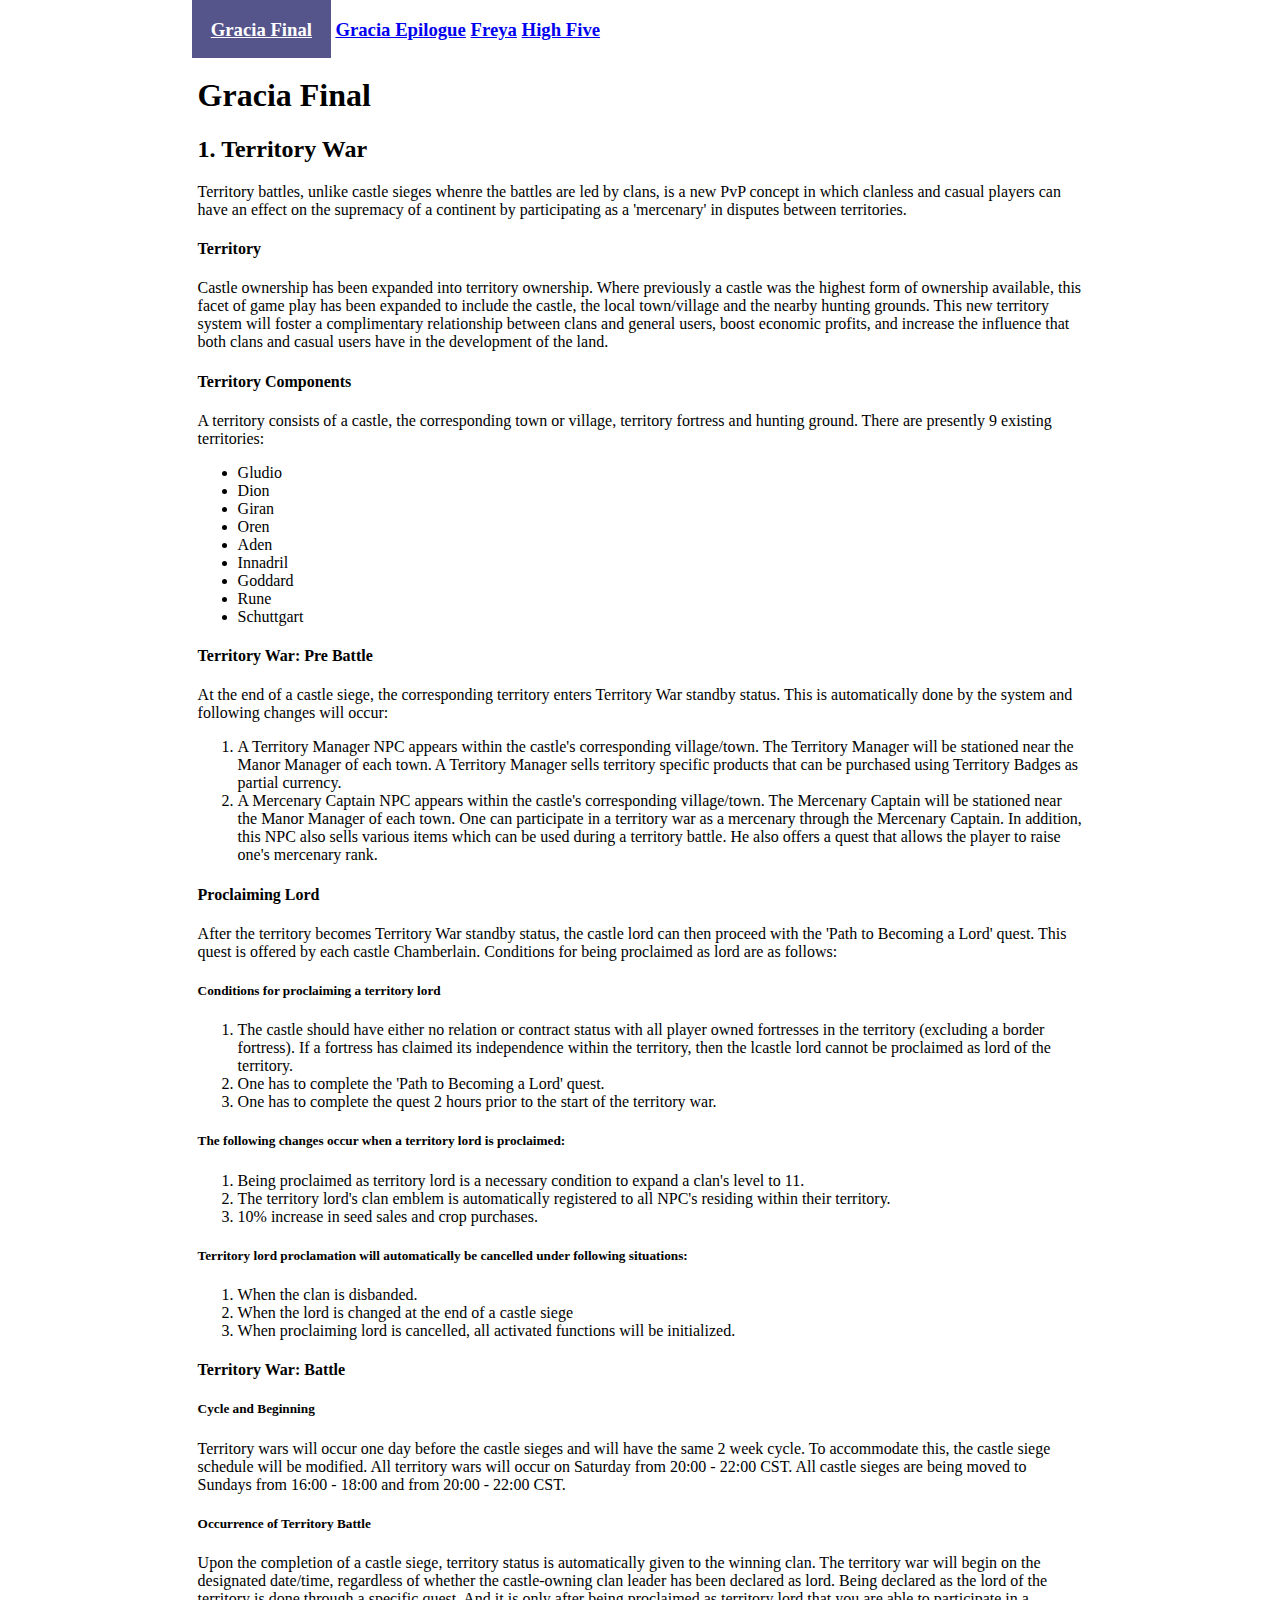
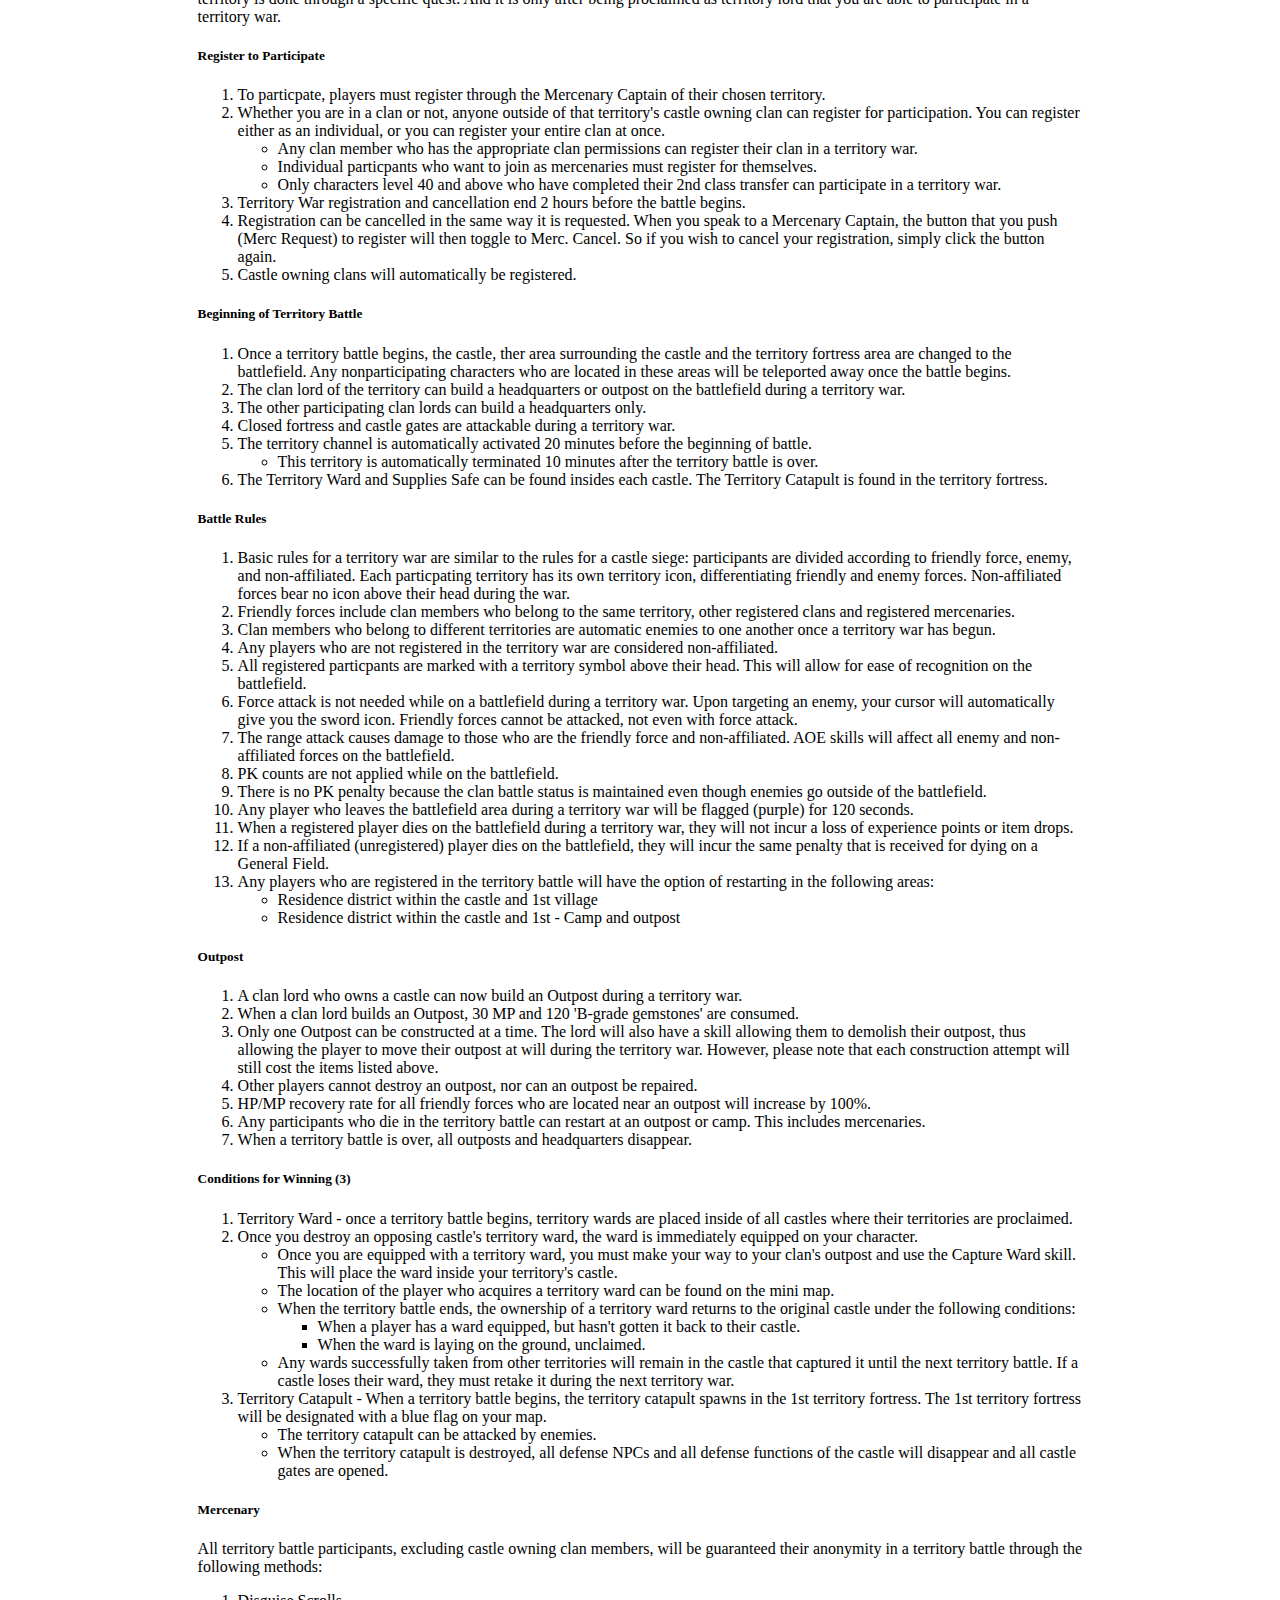
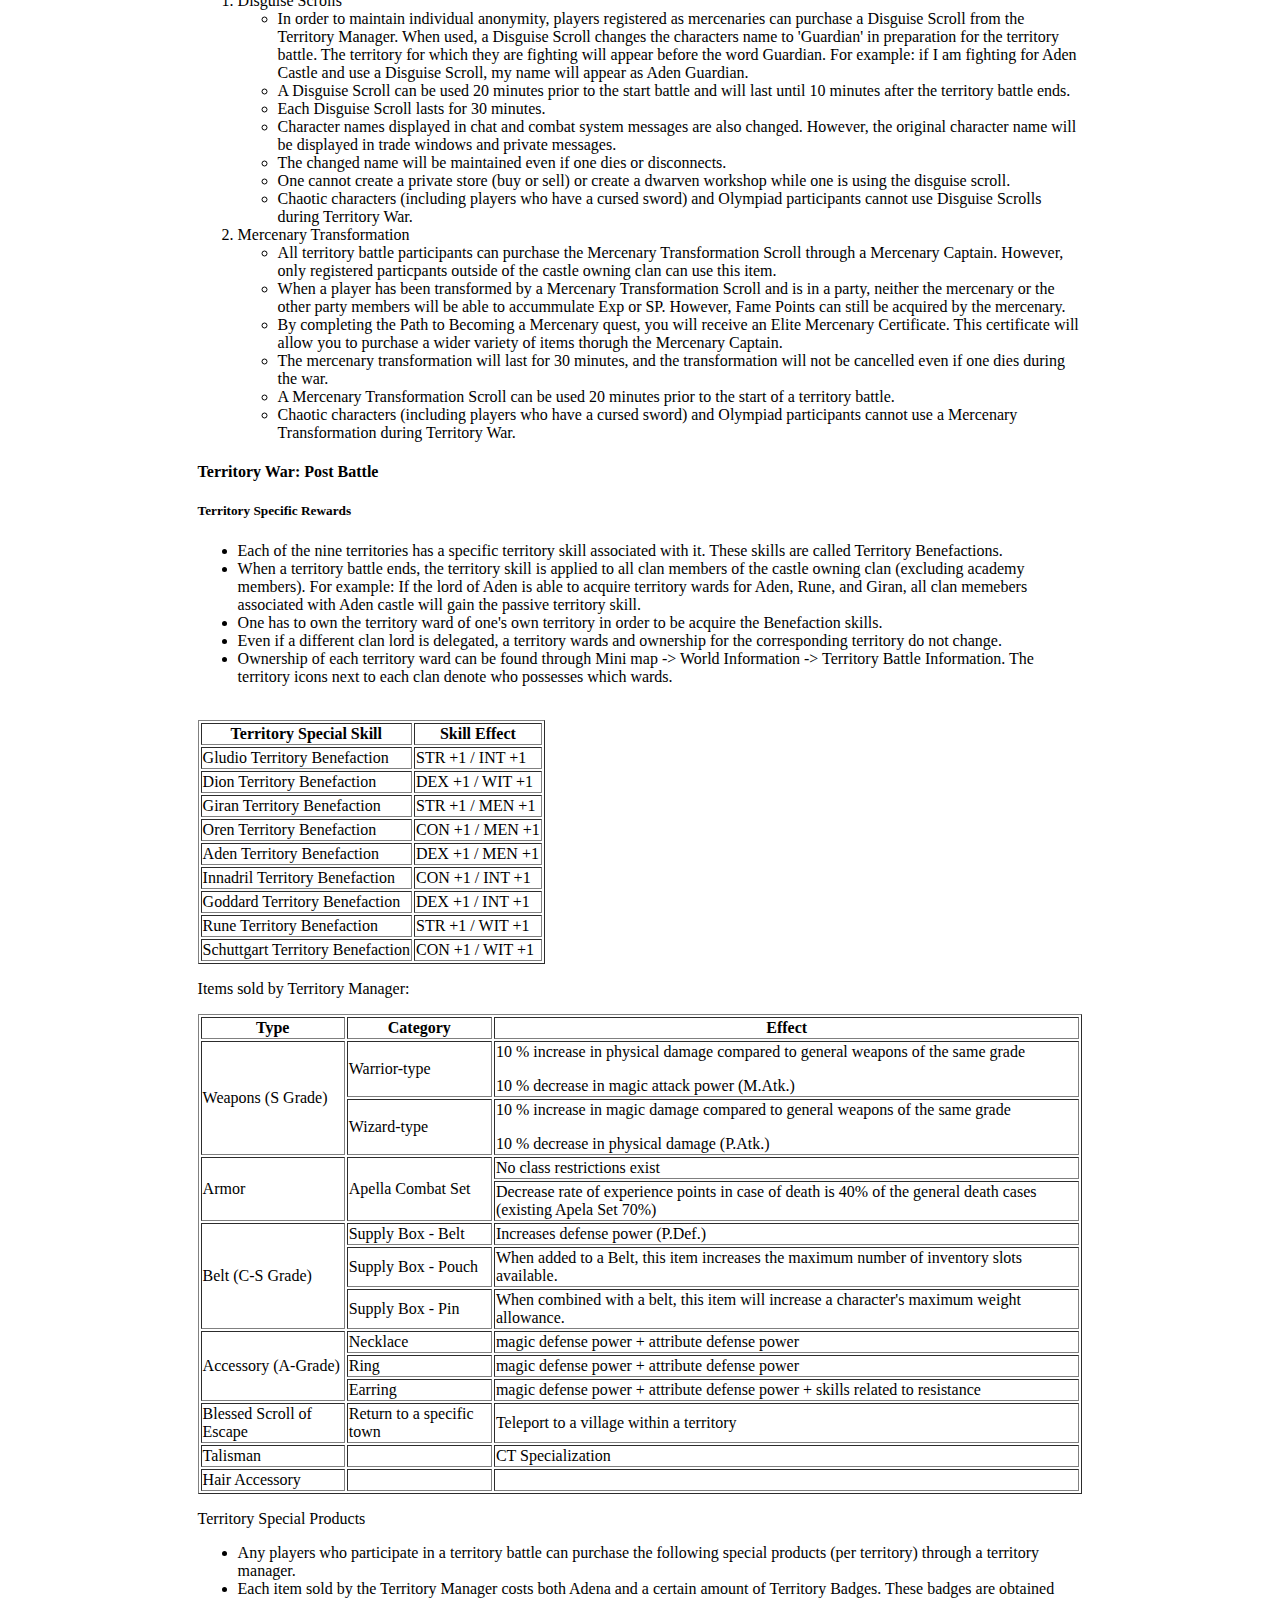
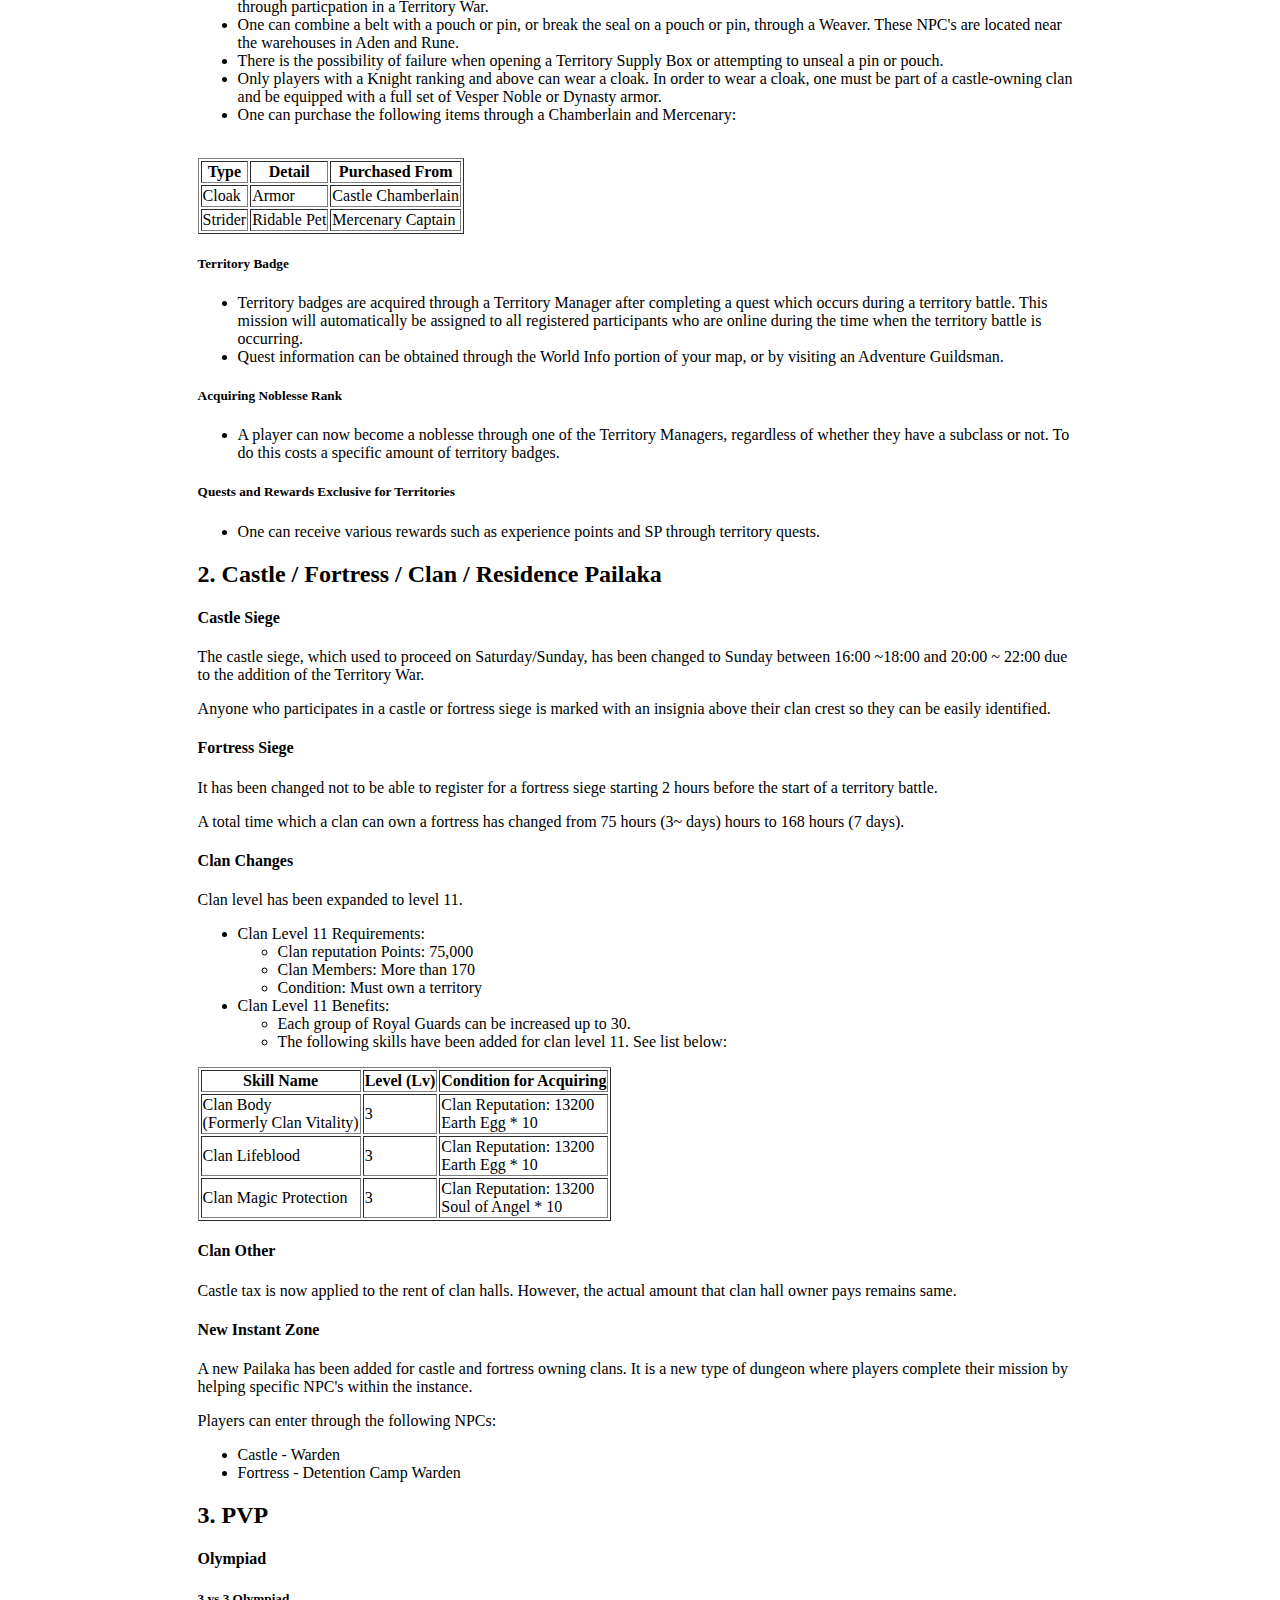
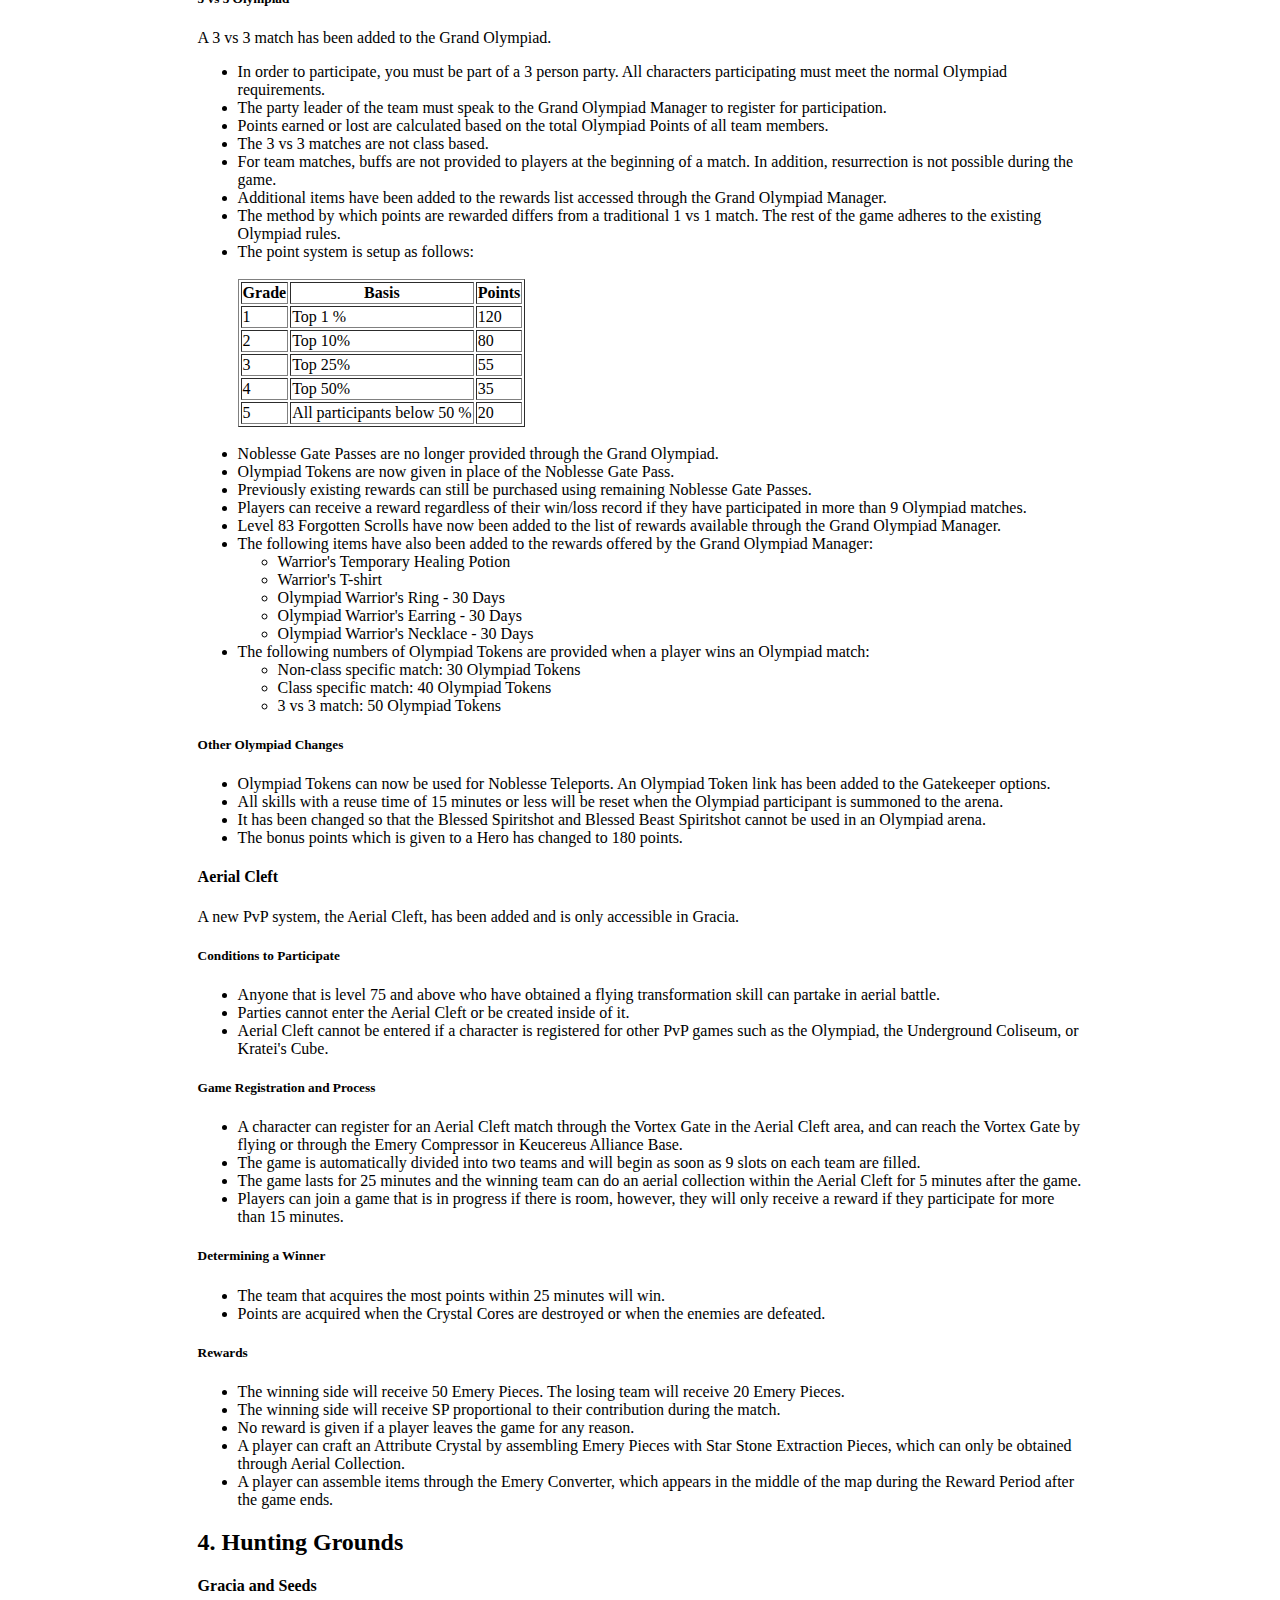
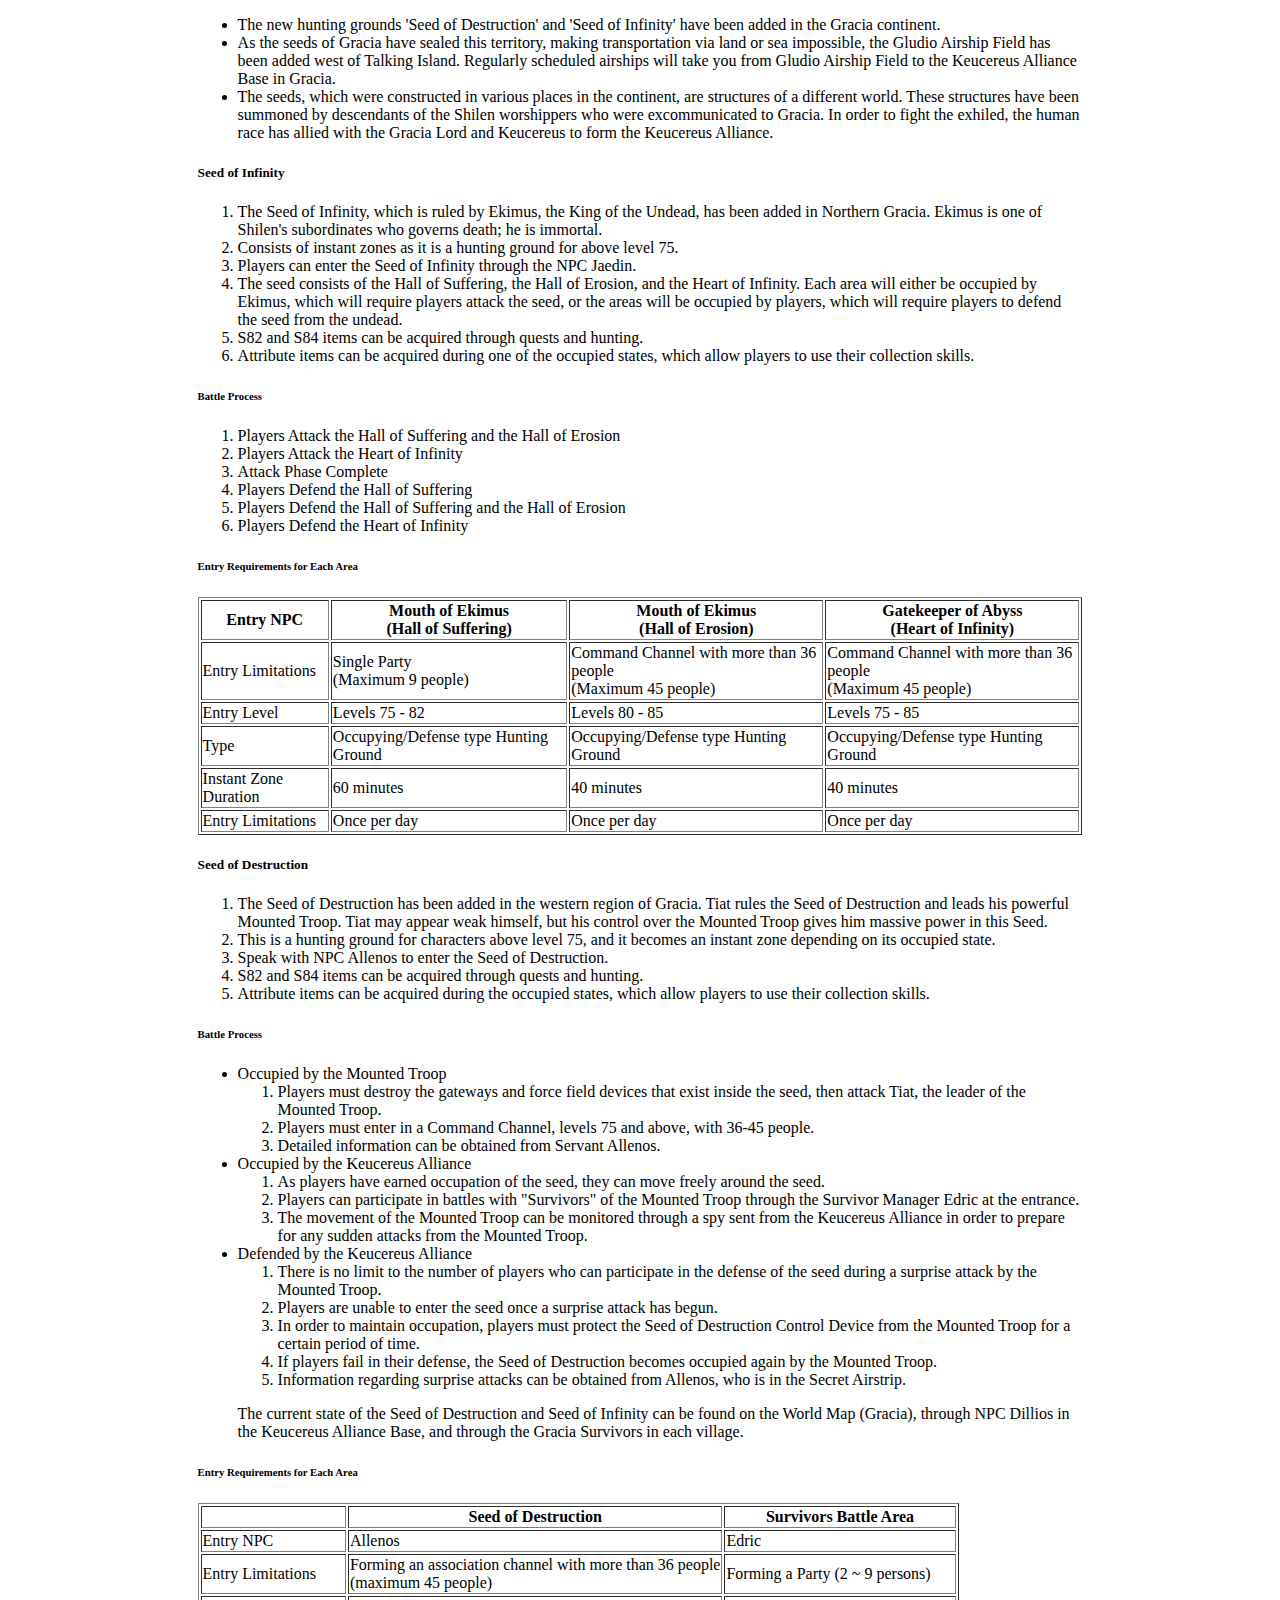
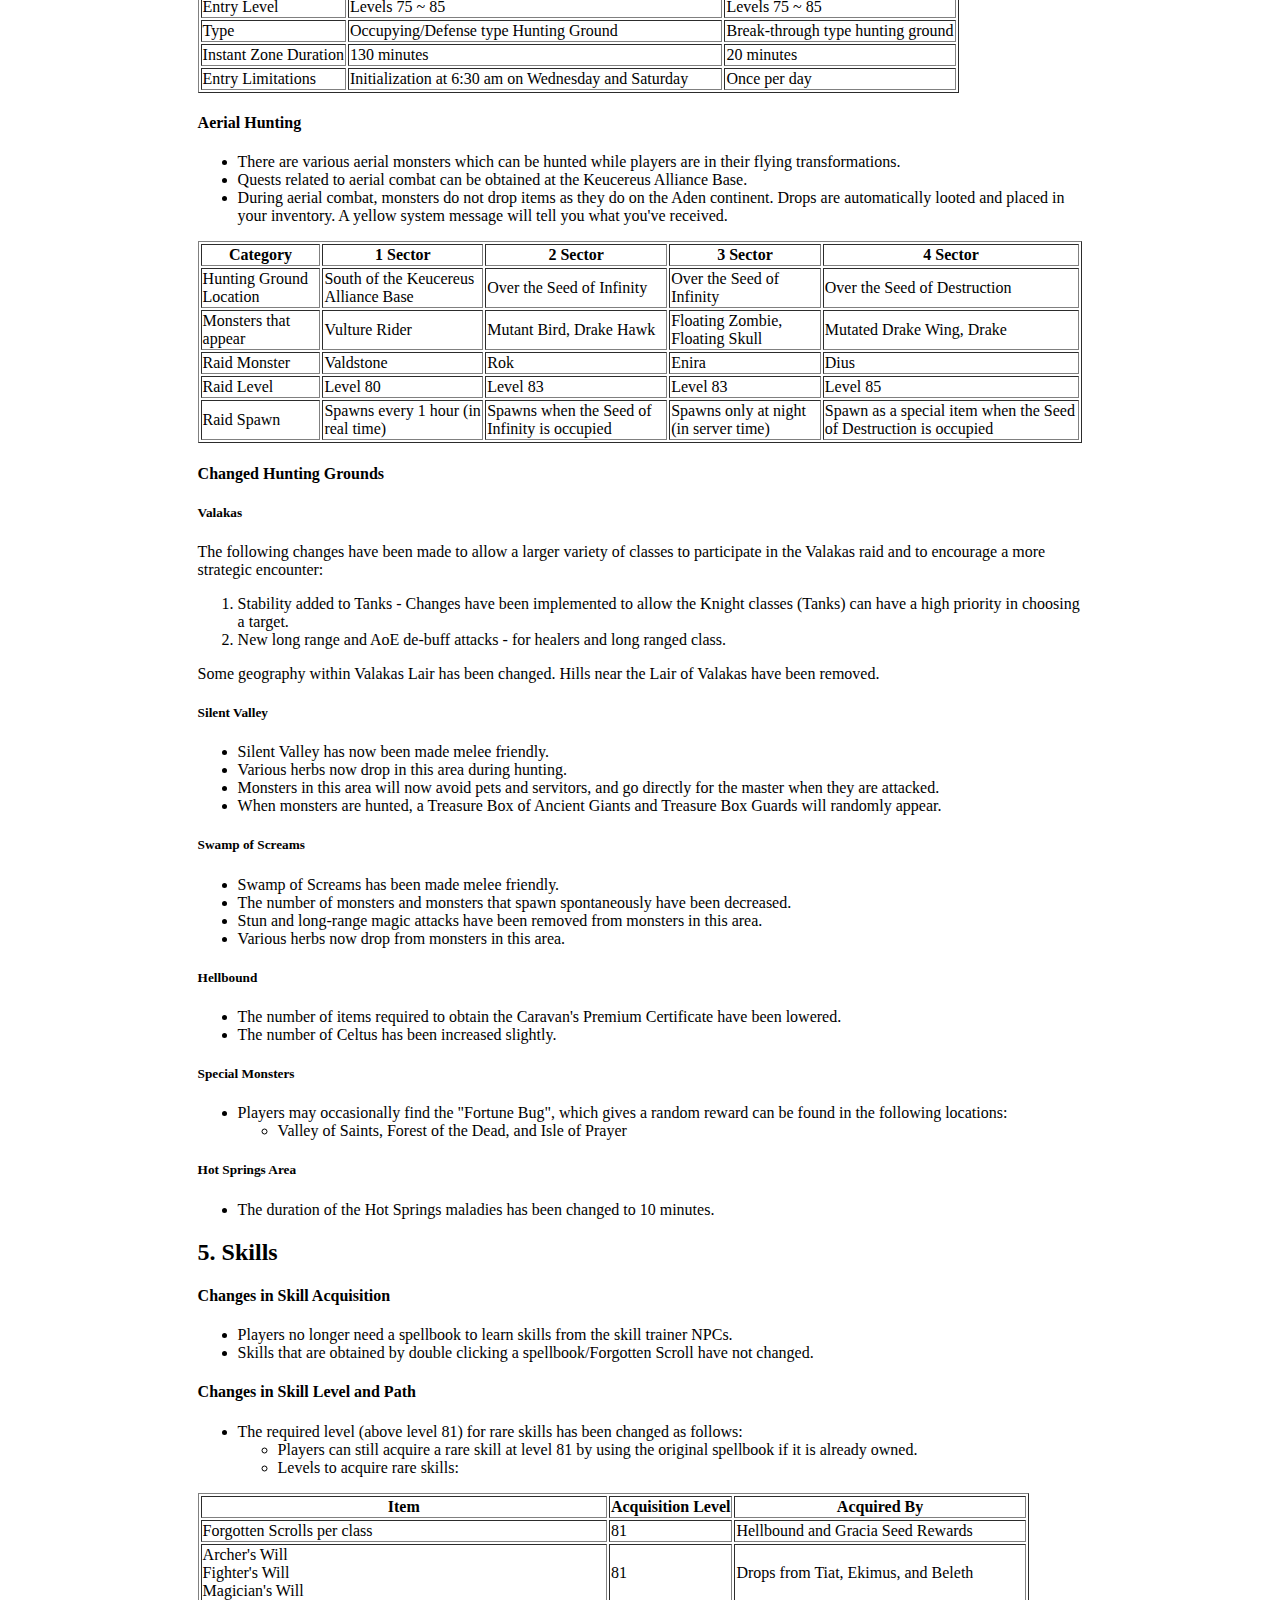
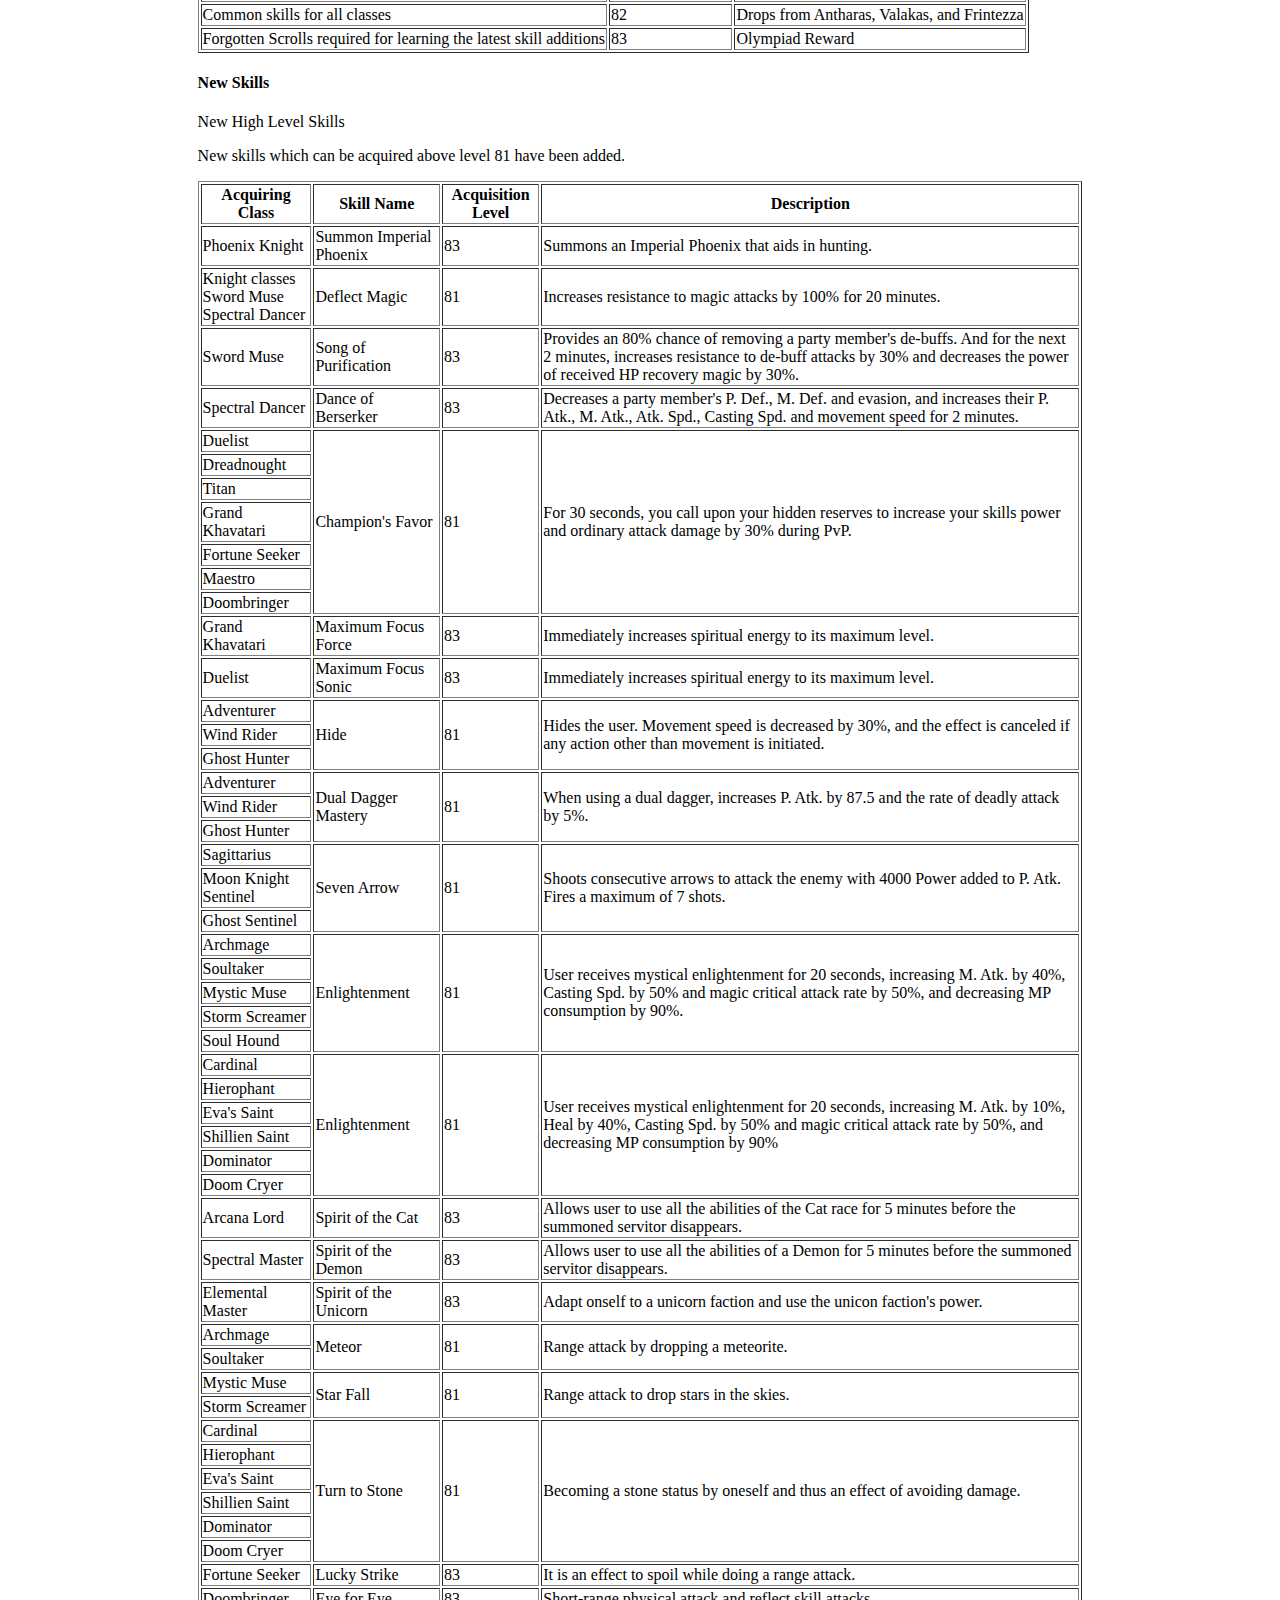
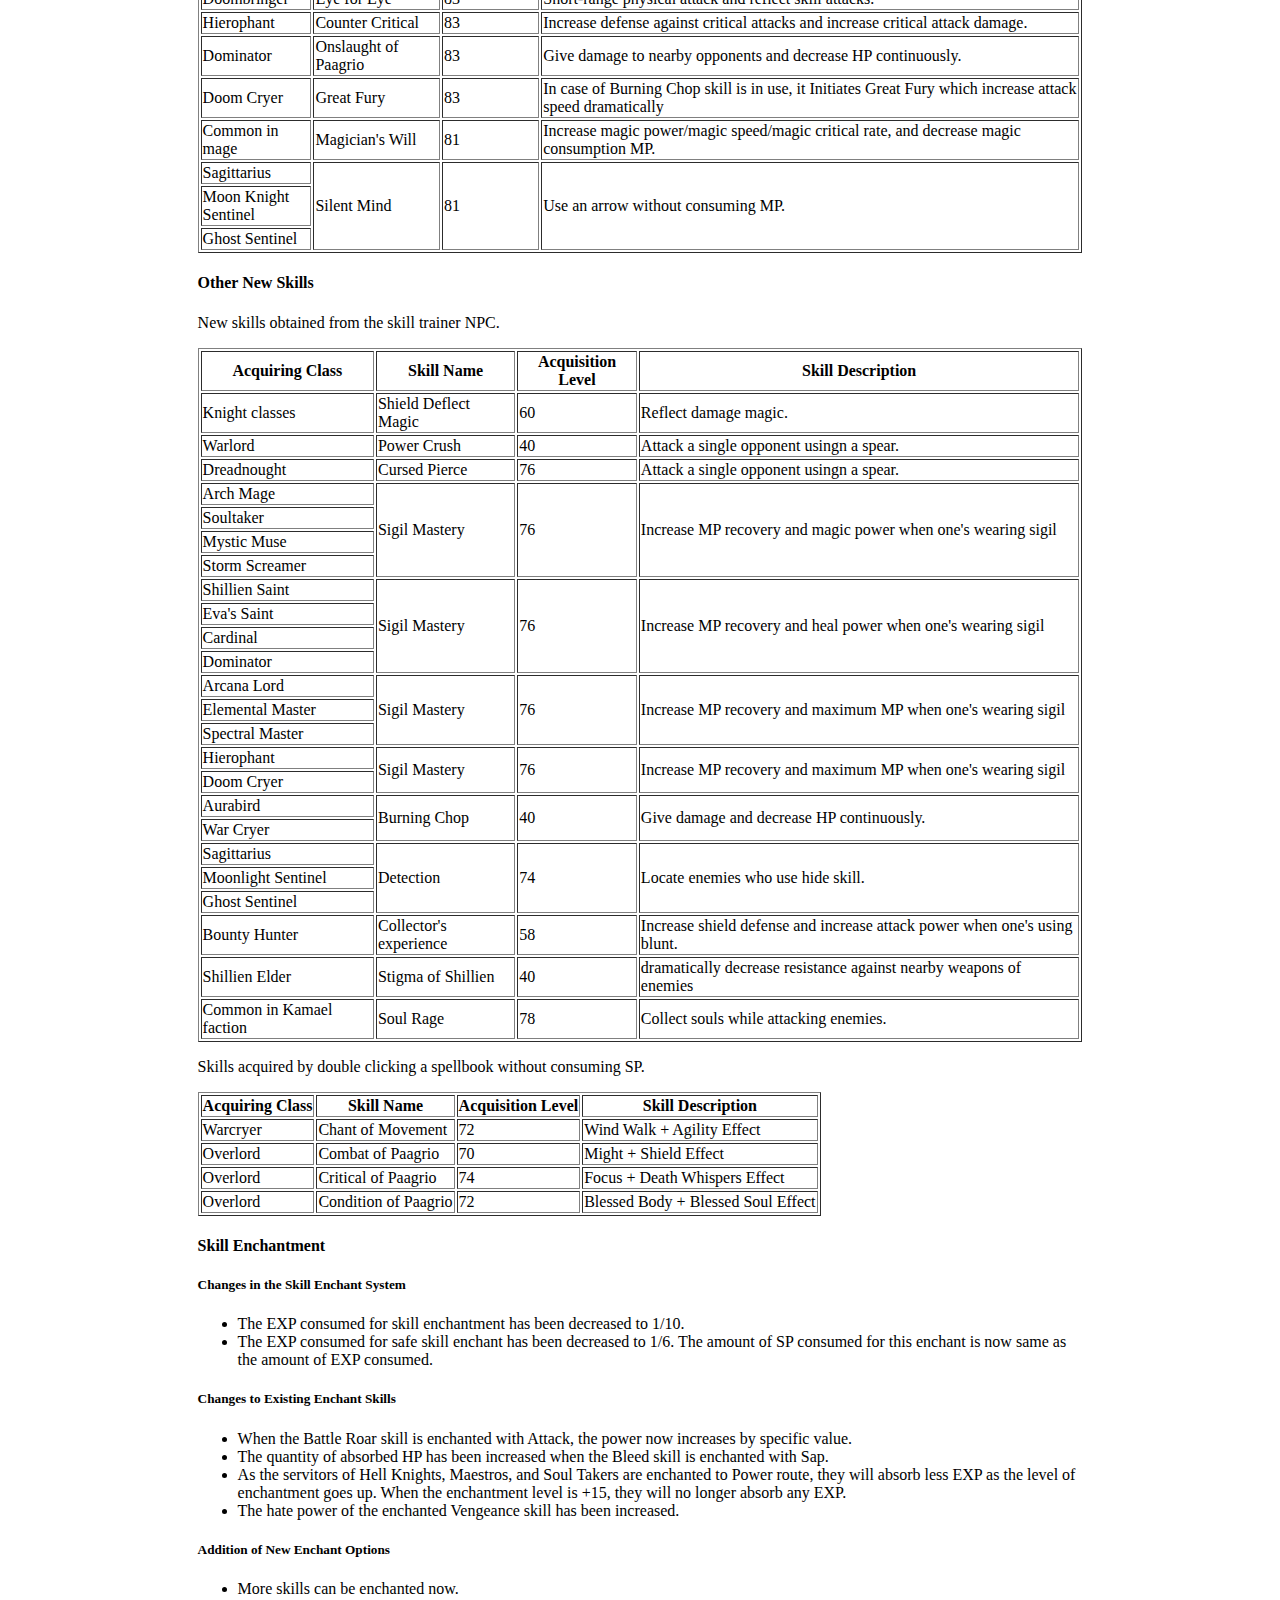
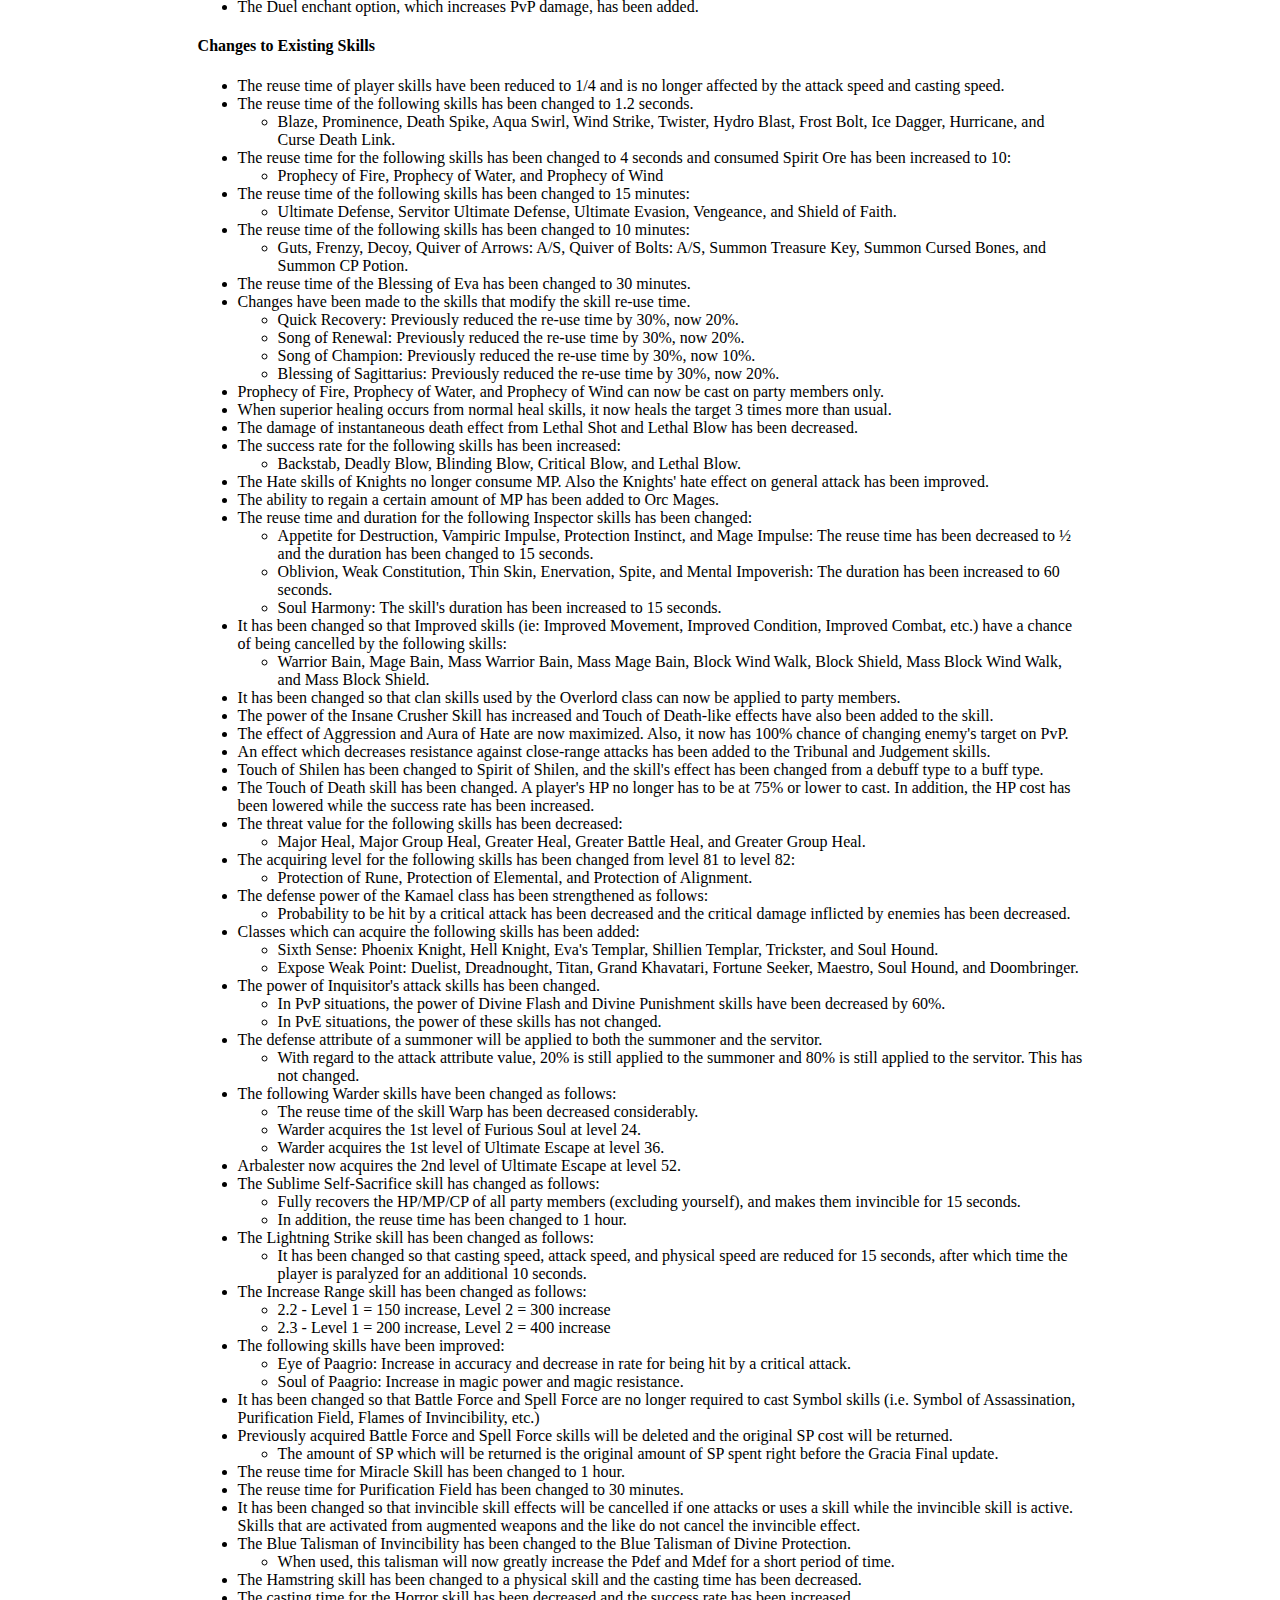
<file: index.html>
<head>
  <title>Patch Notes</title>
  <link rel="stylesheet" type="text/css" href="style.css">
</head>

<body>
<div id="container">
    <div class="navbar">
    <h3><a class="active" href="http://zmaster.com.ar/l2patchnotes/index.html">Gracia Final</a> <a href="http://zmaster.com.ar/l2patchnotes/gracia%20epilogue.html">Gracia Epilogue</a> <a href="http://zmaster.com.ar/l2patchnotes/freya.html">Freya</a> <a href="http://zmaster.com.ar/l2patchnotes/high%20five.html">High Five</a></h3>
    </div>
    </br>

    <b><h1>Gracia Final</h1></b>

    <h2>1. Territory War</h2>

    <p>Territory battles, unlike castle sieges whenre the battles are led by clans, is a new PvP concept in which clanless and casual players can have an effect on the supremacy of a continent by participating as a 'mercenary' in disputes between territories.</p>

    <h4>Territory</h4>
    <p>Castle ownership has been expanded into territory ownership.  Where previously a castle was the highest form of ownership available, this facet of game play has been expanded to include the castle, the local town/village and the nearby hunting grounds. This new territory system will foster a complimentary relationship between clans and general users, boost economic profits, and increase the influence that both clans and casual users have in the development of the land.</p>

    <h4>Territory Components</h4>
    <p>A territory consists of a castle, the corresponding town or village, territory fortress and hunting ground. There are presently 9 existing territories:</p>
    <ul>
      <li>Gludio</li>
      <li>Dion</li>
      <li>Giran</li>
      <li>Oren</li>
      <li>Aden</li>
      <li>Innadril</li>
      <li>Goddard</li>
      <li>Rune</li>
      <li>Schuttgart</li>
  </ul>
  
  <h4>Territory War: Pre Battle</h4>
  <p>At the end of a castle siege, the corresponding territory enters Territory War standby status.  This is automatically done by the system and following changes will occur:</p>
  <ol>
      <li>A Territory Manager NPC appears within the castle's corresponding village/town.  The Territory Manager will be stationed near the Manor Manager of each town. A Territory Manager sells territory specific products that can be purchased using Territory Badges as partial currency.</li>
      <li>A Mercenary Captain NPC appears within the castle's corresponding village/town.  The Mercenary Captain will be stationed near the Manor Manager of each town. One can participate in a territory war as a mercenary through the Mercenary Captain.  In addition, this NPC also sells various items which can be used during a territory battle.  He also offers a quest that allows the player to raise one's mercenary rank.</li>
  </ol>

  <h4>Proclaiming Lord</h4>
  <p>After the territory becomes Territory War standby status, the castle lord can then proceed with the 'Path to Becoming a Lord' quest.  This quest is offered by each castle Chamberlain.  Conditions for being proclaimed as lord are as follows:</p>
  <h5>Conditions for proclaiming a territory lord</h5>
  <ol>
      <li>The castle should have either no relation or contract status with all player owned fortresses in the territory (excluding a border fortress).  If a fortress has claimed its independence within the territory, then the lcastle lord cannot be proclaimed as lord of the territory.</li>
      <li>One has to complete the 'Path to Becoming a Lord' quest.</li>
      <li>One has to complete the quest 2 hours prior to the start of the territory war.</li>
  </ol>
  <h5>The following changes occur when a territory lord is proclaimed:</h5>
  <ol>
      <li>Being proclaimed as territory lord is a necessary condition to expand a clan's level to 11.</li>
      <li>The territory lord's clan emblem is automatically registered to all NPC's residing within their territory.</li>
      <li>10% increase in seed sales and crop purchases.</li>
  </ol>
  <h5>Territory lord proclamation will automatically be cancelled under following situations:</h5>
  <ol>
      <li>When the clan is disbanded.</li>
      <li>When the lord is changed at the end of a castle siege</li>
      <li>When proclaiming lord is cancelled, all activated functions will be initialized.</li>
  </ol>
  
  <h4>Territory War: Battle</h4>
  
  <h5>Cycle and Beginning</h5>
  <p>Territory wars will occur one day before the castle sieges and will have the same 2 week cycle. To accommodate this, the castle siege schedule will be modified.  All territory wars will occur on Saturday from 20:00 - 22:00 CST. All castle sieges are being moved to Sundays from 16:00 - 18:00 and from 20:00 - 22:00 CST.</p>
  
  <h5>Occurrence of Territory Battle</h5>
  <p>Upon the completion of a castle siege, territory status is automatically given to the winning clan.  The territory war will begin on the designated date/time, regardless of whether the castle-owning clan leader has been declared as lord.  Being declared as the lord of the territory is done through a specific quest.  And it is only after being proclaimed as territory lord that you are able to participate in a territory war.</p>
  
  <h5>Register to Participate</h5>
  <ol>
      <li>To particpate, players must register through the Mercenary Captain of their chosen territory.
      </li><li>Whether you are in a clan or not, anyone outside of that territory's castle owning clan can register for participation.  You can register either as an individual, or you can register your entire clan at once.
      <ul>
          <li>Any clan member who has the appropriate clan permissions can register their clan in a territory war.
          </li><li>Individual particpants who want to join as mercenaries must register for themselves.
      </li><li>Only characters level 40 and above who have completed their 2nd class transfer can participate in a territory war.
  </li></ul>
</li><li>Territory War registration and cancellation end 2 hours before the battle begins.
</li><li>Registration can be cancelled in the same way it is requested.  When you speak to a Mercenary Captain, the button that you push (Merc Request) to register will then toggle to Merc. Cancel.  So if you wish to cancel your registration, simply click the button again.
</li><li>Castle owning clans will automatically be registered.
</li></ol>

<h5>Beginning of Territory Battle</h5>
<ol>
  <li>Once a territory battle begins, the castle, ther area surrounding the castle and the territory fortress area are changed to the battlefield. Any nonparticipating characters who are located in these areas will be teleported away once the battle begins.</li>
  <li>The clan lord of the territory can build a headquarters or outpost on the battlefield during a territory war.</li>
  <li>The other participating clan lords can build a headquarters only.</li>
  <li>Closed fortress and castle gates are attackable during a territory war.</li>
  <li>The territory channel is automatically activated 20 minutes before the beginning of battle.
    <ul>
      <li>This territory is automatically terminated 10 minutes after the territory battle is over.</li>
  </ul>
</li>
<li>The Territory Ward and Supplies Safe can be found insides each castle.  The Territory Catapult is found in the territory fortress.</li>
</ol>

<h5>Battle Rules</h5>
<ol>
  <li>Basic rules for a territory war are similar to the rules for a castle siege: participants are divided according to friendly force, enemy, and non-affiliated.  Each particpating territory has its own territory icon, differentiating friendly and enemy forces.  Non-affiliated forces bear no icon above their head during the war.</li>
  <li>Friendly forces include clan members who belong to the same territory, other registered clans and registered mercenaries.</li>
  <li>Clan members who belong to different territories are automatic enemies to one another once a territory war has begun.</li>
  <li>Any players who are not registered in the territory war are considered non-affiliated.</li>
  <li>All registered particpants are marked with a territory symbol above their head.  This will allow for ease of recognition on the battlefield.</li>
  <li>Force attack is not needed while on a battlefield during a territory war.  Upon targeting an enemy, your cursor will automatically give you the sword icon.  Friendly forces cannot be attacked, not even with force attack.</li>
  <li>The range attack causes damage to those who are the friendly force and non-affiliated. AOE skills will affect all enemy and non-affiliated forces on the battlefield.</li>
  <li>PK counts are not applied while on the battlefield.</li>
  <li>There is no PK penalty because the clan battle status is maintained even though enemies go outside of the battlefield.</li>
  <li>Any player who leaves the battlefield area during a territory war will be flagged (purple) for 120 seconds.</li>
  <li>When a registered player dies on the battlefield during a territory war, they will not incur a loss of experience points or item drops.</li>
  <li>If a non-affiliated (unregistered) player dies on the battlefield, they will incur the same penalty that is received for dying on a General Field.</li>
  <li>Any players who are registered in the territory battle will have the option of restarting in the following areas:
    <ul>
      <li>Residence district within the castle and 1st village</li>
      <li>Residence district within the castle and 1st - Camp and outpost</li>
  </ul>
</li>
</ol>

<h5>Outpost</h5>
<ol>
  <li>A clan lord who owns a castle can now build an Outpost during a territory war.</li>
  <li>When a clan lord builds an Outpost, 30 MP and 120 'B-grade gemstones' are consumed.</li>
  <li>Only one Outpost can be constructed at a time. The lord will also have a skill allowing them to demolish their outpost, thus allowing the player to move their outpost at will during the territory war. However, please note that each construction attempt will still cost the items listed above.</li>
  <li>Other players cannot destroy an outpost, nor can an outpost be repaired.</li>
  <li>HP/MP recovery rate for all friendly forces who are located near an outpost will increase by 100%.</li>
  <li>Any participants who die in the territory battle can restart at an outpost or camp. This includes mercenaries.</li>
  <li>When a territory battle is over, all outposts and headquarters disappear.</li>
</ol>

<h5>Conditions for Winning (3)</h5>
<ol>
  <li>Territory Ward - once a territory battle begins, territory wards are placed inside of all castles where their territories are proclaimed.</li>
  <li>Once you destroy an opposing castle's territory ward, the ward is immediately equipped on your character.
    <ul>
      <li>Once you are equipped with a territory ward, you must make your way to your clan's outpost and use the Capture Ward skill.  This will place the ward inside your territory's castle.
      </li><li>The location of the player who acquires a territory ward can be found on the mini map.</li>
      <li>When the territory battle ends, the ownership of a territory ward returns to the original castle under the following conditions:
        <ul>
          <li>When a player has a ward equipped, but hasn't gotten it back to their castle.</li>
          <li>When the ward is laying on the ground, unclaimed.</li>
      </ul>
  </li>
  <li>Any wards successfully taken from other territories will remain in the castle that captured it until the next territory battle.  If a castle loses their ward, they must retake it during the next territory war.</li>
</ul>
</li>
<li>Territory Catapult - When a territory battle begins, the territory catapult spawns in the 1st territory fortress.  The 1st territory fortress will be designated with a blue flag on your map.
    <ul>
      <li>The territory catapult can be attacked by enemies.</li>
      <li>When the territory catapult is destroyed, all defense NPCs and all defense functions of the castle  will disappear and all castle gates are opened.</li>
  </ul>
</li>
</ol>

<h5>Mercenary</h5>
<p>All territory battle participants, excluding castle owning clan members, will be guaranteed their anonymity in a territory battle through the following methods:</p>
<ol>
  <li>Disguise Scrolls
    <ul>
      <li>In order to maintain individual anonymity, players registered as mercenaries can purchase a Disguise Scroll from the Territory Manager.  When used, a Disguise Scroll changes the characters name to 'Guardian' in preparation for the territory battle.  The territory for which they are fighting will appear before the word Guardian.  For example: if I am fighting for Aden Castle and use a Disguise Scroll, my name will appear as Aden Guardian.
      </li><li>A Disguise Scroll can be used 20 minutes prior to the start battle and will last until 10 minutes after the territory battle ends.
  </li><li>Each Disguise Scroll lasts for 30 minutes.
</li><li>Character names displayed in chat and combat system messages are also changed. However, the original character name will be displayed in trade windows and private messages.
</li><li>The changed name will be maintained even if one dies or disconnects.
</li><li>One cannot create a private store (buy or sell) or create a dwarven workshop while one is using the disguise scroll.
</li><li>Chaotic characters (including players who have a cursed sword) and Olympiad participants cannot use Disguise Scrolls during Territory War.
</li></ul>
</li>
<li>Mercenary Transformation
    <ul>
      <li>All territory battle participants can purchase the Mercenary Transformation Scroll through a Mercenary Captain.  However, only registered particpants outside of the castle owning clan can use this item.
      </li><li>When a player has been transformed by a Mercenary Transformation Scroll and is in a party, neither the mercenary or the other party members will be able to accummulate Exp or SP.  However, Fame Points can still be acquired by the mercenary.
  </li><li>By completing the Path to Becoming a Mercenary quest, you will receive an Elite Mercenary Certificate.  This certificate will allow you to purchase a wider variety of items thorugh the Mercenary Captain.
</li><li>The mercenary transformation will last for 30 minutes, and the transformation will not be cancelled even if one dies during the war.
</li><li>A Mercenary Transformation Scroll can be used 20 minutes prior to the start of a territory battle.
</li><li>Chaotic characters (including players who have a cursed sword) and Olympiad participants cannot use a Mercenary Transformation during Territory War.
</li></ul>
</li>
</ol>

<h4>Territory War: Post Battle</h4>
<h5>Territory Specific Rewards</h5>
<ul>
  <li>Each of the nine territories has a specific territory skill associated with it.  These skills are called Territory Benefactions.</li>
  <li>When a territory battle ends, the territory skill is applied to all clan members of the castle owning clan (excluding academy members).  For example:  If the lord of Aden is able to acquire territory wards for Aden, Rune, and Giran, all clan memebers associated with Aden castle will gain the passive territory skill.</li>
  <li>One has to own the territory ward of one's own territory in order to be acquire the Benefaction skills.</li>
  <li>Even if a different clan lord is delegated, a territory wards and ownership for the corresponding territory do not change.</li>
  <li>Ownership of each territory ward can be found through Mini map -&gt; World Information -&gt; Territory Battle Information.  The territory icons next to each clan denote who possesses which wards.</li>
</ul>
<br>
<table border="1">
  <tbody><tr>
    <th>Territory Special Skill</th><th>Skill Effect</th>
</tr>
<tr>
    <td>Gludio Territory Benefaction</td><td>STR +1 / INT +1</td>
</tr>
<tr>
    <td>Dion Territory Benefaction</td><td>DEX +1 / WIT +1</td>
</tr>
<tr>
    <td>Giran Territory Benefaction</td><td>STR +1 / MEN +1</td>
</tr>
<tr>
    <td>Oren Territory Benefaction</td><td>CON +1 / MEN +1</td>
</tr>
<tr>
    <td>Aden Territory Benefaction</td><td>DEX +1 / MEN +1</td>
</tr>
<tr>
    <td>Innadril Territory Benefaction</td><td>CON +1 / INT +1</td>
</tr>
<tr>
    <td>Goddard Territory Benefaction</td><td>DEX +1 / INT +1</td>
</tr>
<tr>
    <td>Rune Territory Benefaction</td><td>STR +1 / WIT +1</td>
</tr>
<tr>
    <td>Schuttgart Territory Benefaction</td><td>CON +1 / WIT +1</td>
</tr>
</tbody></table>
<p>Items sold by Territory Manager:</p>
<table border="1">
  <tbody><tr>
    <th>Type</th><th>Category</th><th>Effect</th>
</tr>
<tr>
    <td rowspan="2">Weapons (S Grade)</td>
    <td>Warrior-type</td>
    <td>
      <p>10 % increase in physical damage compared to general weapons of the same grade</p>
      <p>10 % decrease in magic attack power (M.Atk.)</p>
  </td>
</tr>
<tr>
    <td>Wizard-type</td>
    <td>
      <p>10 % increase in magic damage compared to general weapons of the same grade</p>
      <p>10 % decrease in physical damage (P.Atk.)</p>
  </td>
</tr>
<tr>
    <td rowspan="2">Armor</td>
    <td rowspan="2">Apella Combat Set</td>
    <td>No class restrictions exist</td>
</tr>
<tr>
    <td>Decrease rate of experience points in case of death is 40% of the general death cases (existing Apela Set 70%)</td>
</tr>
<tr>
    <td rowspan="3">Belt (C-S Grade)</td>
    <td>Supply Box - Belt</td>
    <td>Increases defense power (P.Def.)</td>
</tr>
<tr>
    <td>Supply Box - Pouch</td>
    <td>When added to a Belt, this item increases the maximum number of inventory slots available.</td>
</tr>
<tr>
    <td>Supply Box - Pin</td>
    <td>When combined with a belt, this item will increase a character's maximum weight allowance.</td>
</tr>
<tr>
    <td rowspan="3">Accessory (A-Grade)</td>
    <td>Necklace</td>
    <td>magic defense power + attribute defense power</td>
</tr>
<tr>
    <td>Ring</td>
    <td>magic defense power + attribute defense power</td>
</tr>
<tr>
    <td>Earring</td>
    <td>magic defense power + attribute defense power + skills related to resistance</td>
</tr>
<tr>
    <td>Blessed Scroll of Escape</td>
    <td>Return to a specific town</td>
    <td>Teleport to a village within a territory</td>
</tr>
<tr>
    <td>Talisman</td>
    <td> </td>
    <td>CT Specialization</td>
</tr>
<tr>
    <td>Hair Accessory</td>
    <td> </td>
    <td> </td>
</tr>
</tbody></table>
<p>Territory Special Products</p>
<ul>
  <li>Any players who participate in a territory battle can purchase the following special products (per territory) through a territory manager.</li>
  <li>Each item sold by the Territory Manager costs both Adena and a certain amount of Territory Badges.  These badges are obtained through particpation in a Territory War.</li>
  <li>One can combine a belt with a pouch or pin, or break the seal on a pouch or pin, through a Weaver.  These NPC's are located near the warehouses in Aden and Rune.</li>
  <li>There is the possibility of failure when opening a Territory Supply Box or attempting to unseal a pin or pouch.</li>
  <li>Only players with a Knight ranking and above can wear a cloak.  In order to wear a cloak, one must be part of a castle-owning clan and be equipped with a full set of Vesper Noble or Dynasty armor.</li>
  <li>One can purchase the following items through a Chamberlain and Mercenary:</li>
</ul>
<br>
<table border="1">
  <tbody><tr>
    <th>Type</th>
    <th>Detail</th>
    <th>Purchased From</th>
</tr>
<tr>
    <td>Cloak</td>
    <td>Armor</td>
    <td>Castle Chamberlain</td>
</tr>
<tr>
    <td>Strider</td>
    <td>Ridable Pet</td>
    <td>Mercenary Captain</td>
</tr>
</tbody></table>
<h5>Territory Badge</h5>
<ul>
  <li>Territory badges are acquired through a Territory Manager after completing a quest which occurs during a territory battle. This mission will automatically be assigned to all registered participants who are online during the time when the territory battle is occurring.</li>
  <li>Quest information can be obtained through the World Info portion of your map, or by visiting an Adventure Guildsman.</li>
</ul>
<h5>Acquiring Noblesse Rank</h5>
<ul>
  <li>A player can now become a noblesse through one of the Territory Managers, regardless of whether they have a subclass or not.  To do this costs a specific amount of territory badges.</li>
</ul>
<h5>Quests and Rewards Exclusive for Territories</h5>
<ul>
  <li>One can receive various rewards such as experience points and SP through territory quests.</li>
</ul>







<h2>2. Castle / Fortress / Clan / Residence Pailaka</h2>

<h4>Castle Siege</h4>
<p>The castle siege, which used to proceed on Saturday/Sunday, has been changed to Sunday between 16:00 ~18:00 and 20:00 ~ 22:00 due to the addition of the Territory War.</p>
<p>Anyone who participates in a castle or fortress siege is marked with an insignia above their clan crest so they can be easily identified.</p>



<h4>Fortress Siege</h4>
<p>It has been changed not to be able to register for a fortress siege starting 2 hours before the start of a territory battle.</p>
<p>A total time which a clan can own a fortress has changed from 75 hours (3~ days) hours to 168 hours (7 days).</p>

<h4>Clan Changes</h4>
<p>Clan level has been expanded to level 11.</p>
<ul>
  <li>Clan Level 11 Requirements:
    <ul>
      <li>Clan reputation Points: 75,000</li>
      <li>Clan Members: More than 170</li>
      <li>Condition: Must own a territory</li>
  </ul>
</li>
<li>Clan Level 11 Benefits:
    <ul>
      <li>Each group of Royal Guards can be increased up to 30.</li>
      <li>The following skills have been added for clan level 11.  See list below:</li>
  </ul>
</li>
</ul>
<table border="1">
  <tbody><tr>
    <th>Skill Name</th><th>Level (Lv)</th><th>Condition for Acquiring</th>
</tr>
<tr>
    <td>Clan Body<br>(Formerly Clan Vitality)</td><td>3</td><td>Clan Reputation: 13200<br>Earth Egg * 10</td>
</tr>
<tr>
    <td>Clan Lifeblood</td><td>3</td><td>Clan Reputation: 13200<br>Earth Egg * 10</td>
</tr>
<tr>
    <td>Clan Magic Protection</td><td>3</td><td>Clan Reputation: 13200<br>Soul of Angel * 10</td>
</tr>
</tbody></table>

<h4>Clan Other</h4>
<p>Castle tax is now applied to the rent of clan halls.  However, the actual amount that clan hall owner pays remains same.</p>

<h4>New Instant Zone</h4>
<p>A new Pailaka has been added for castle and fortress owning clans. It is a new type of dungeon where players complete their mission by helping specific NPC's within the instance.</p>
<p>Players can enter through the following NPCs:</p>
<ul>
  <li>Castle - Warden</li>
  <li>Fortress - Detention Camp Warden</li>
</ul>






<h2>3. PVP</h2>

<h4>Olympiad</h4>
<h5>3 vs 3 Olympiad</h5>
<p>A 3 vs 3 match has been added to the Grand Olympiad.</p>
<ul>
    <li>In order to participate, you must be part of a 3 person party. All characters participating must meet the normal Olympiad requirements.</li>
    <li>The party leader of the team must speak to the Grand Olympiad Manager to register for participation.</li>
    <li>Points earned or lost are calculated based on the total Olympiad Points of all team members.</li>
    <li>The 3 vs 3 matches are not class based.</li>
    <li>For team matches, buffs are not provided to players at the beginning of a match. In addition, resurrection is not possible during the game.</li>
    <li>Additional items have been added to the rewards list accessed through the Grand Olympiad Manager.</li>
    <li>The method by which points are rewarded differs from a traditional 1 vs 1 match. The rest of the game adheres to the existing Olympiad rules.</li>
    <li>The point system is setup as follows:
      <br>
      <br>
      <table border="1">
        <tbody><tr><th>Grade</th><th>Basis</th><th>Points</th></tr>
            <tr><td>1</td><td>Top 1 %</td><td>120</td></tr>
            <tr><td>2</td><td>Top 10%</td><td>80</td></tr>
            <tr><td>3</td><td>Top 25%</td><td>55</td></tr>
            <tr><td>4</td><td>Top 50%</td><td>35</td></tr>
            <tr><td>5</td><td>All participants below 50 %</td><td>20</td></tr>
        </tbody></table>
        <br>
    </li>
    <li>Noblesse Gate Passes are no longer provided through the Grand Olympiad.</li>
    <li>Olympiad Tokens are now given in place of the Noblesse Gate Pass.</li>
    <li>Previously existing rewards can still be purchased using remaining Noblesse Gate Passes.</li>
    <li>Players can receive a reward regardless of their win/loss record if they have participated in more than 9 Olympiad matches.</li>
    <li>Level 83 Forgotten Scrolls have now been added to the list of rewards available through the Grand Olympiad Manager.</li>
    <li>The following items have also been added to the rewards offered by the Grand Olympiad Manager:
      <ul>
        <li>Warrior's Temporary Healing Potion</li>
        <li>Warrior's T-shirt</li>
        <li>Olympiad Warrior's Ring - 30 Days</li>
        <li>Olympiad Warrior's Earring - 30 Days</li>
        <li>Olympiad Warrior's Necklace - 30 Days</li>
    </ul>
</li>
<li>The following numbers of Olympiad Tokens are provided when a player wins an Olympiad match:
  <ul>
    <li>Non-class specific match: 30 Olympiad Tokens</li>
    <li>Class specific match: 40 Olympiad Tokens</li>
    <li>3 vs 3 match: 50 Olympiad Tokens</li>
</ul>
</li>
</ul>

<h5>Other Olympiad Changes</h5>
<ul>
    <li>Olympiad Tokens can now be used for Noblesse Teleports. An Olympiad Token link has been added to the Gatekeeper options.</li>
    <li>All skills with a reuse time of 15 minutes or less will be reset when the Olympiad participant is summoned to the arena.</li>
    <li>It has been changed so that the Blessed Spiritshot and Blessed Beast Spiritshot cannot be used in an Olympiad arena.</li>
    <li>The bonus points which is given to a Hero has changed to 180 points.</li>
</ul>

<h4>Aerial Cleft</h4>
<p>A new PvP system, the Aerial Cleft, has been added and is only accessible in Gracia.</p>

<h5>Conditions to Participate</h5>
<ul>
    <li>Anyone that is level 75 and above who have obtained a flying transformation skill can partake in aerial battle.</li>
    <li>Parties cannot enter the Aerial Cleft or be created inside of it.</li>
    <li>Aerial Cleft cannot be entered if a character is registered for other PvP games such as the Olympiad, the Underground Coliseum, or Kratei's Cube.</li>
</ul>

<h5>Game Registration and Process</h5>
<ul>
    <li>A character can register for an Aerial Cleft match through the Vortex Gate in the Aerial Cleft area, and can reach the Vortex Gate by flying or through the Emery Compressor in Keucereus Alliance Base.</li>
    <li>The game is automatically divided into two teams and will begin as soon as 9 slots on each team are filled.</li>
    <li>The game lasts for 25 minutes and the winning team can do an aerial collection within the Aerial Cleft for 5 minutes after the game.</li>
    <li>Players can join a game that is in progress if there is room, however, they will only receive a reward if they participate for more than 15 minutes.</li>
</ul>

<h5>Determining a Winner</h5>
<ul>
    <li>The team that acquires the most points within 25 minutes will win.</li>
    <li>Points are acquired when the Crystal Cores are destroyed or when the enemies are defeated.</li>
</ul>

<h5>Rewards</h5>
<ul>
    <li>The winning side will receive 50 Emery Pieces. The losing team will receive 20 Emery Pieces.</li>
    <li>The winning side will receive SP proportional to their contribution during the match.</li>
    <li>No reward is given if a player leaves the game for any reason.</li>
    <li>A player can craft an Attribute Crystal by assembling Emery Pieces with Star Stone Extraction Pieces, which can only be obtained through Aerial Collection.</li>
    <li>A player can assemble items through the Emery Converter, which appears in the middle of the map during the Reward Period after the game ends.</li>
</ul>





<h2>4. Hunting Grounds</h2>

<h4>Gracia and Seeds</h4>
<ul>
    <li>The new hunting grounds 'Seed of Destruction' and 'Seed of Infinity' have been added in the Gracia continent.</li>
    <li>As the seeds of Gracia have sealed this territory, making transportation via land or sea impossible, the Gludio Airship Field has been added west of Talking Island.  Regularly scheduled airships will take you from Gludio Airship Field to the Keucereus Alliance Base in Gracia.</li>
    <li>The seeds, which were constructed in various places in the continent, are structures of a different world. These structures have been summoned by descendants of the Shilen worshippers who were excommunicated to Gracia. In order to fight the exhiled, the human race has allied with the Gracia Lord and Keucereus to form the Keucereus Alliance.</li>
</ul>



<h5>Seed of Infinity</h5>
<ol>
    <li>The Seed of Infinity, which is ruled by Ekimus, the King of the Undead, has been added in Northern Gracia. Ekimus is one of Shilen's subordinates who governs death; he is immortal.</li>
    <li>Consists of instant zones as it is a hunting ground for above level 75.</li>
    <li>Players can enter the Seed of Infinity through the NPC Jaedin.</li>
    <li>The seed consists of the Hall of Suffering, the Hall of Erosion, and the Heart of Infinity. Each area will either be occupied by Ekimus, which will require players attack the seed, or the areas will be occupied by players, which will require players to defend the seed from the undead.</li>
    <li>S82 and S84 items can be acquired through quests and hunting.</li>
    <li>Attribute items can be acquired during one of the occupied states, which allow players to use their collection skills.</li>
</ol>

<h6>Battle Process</h6>
<ol>
    <li>Players Attack the Hall of Suffering and the Hall of Erosion</li>
    <li>Players Attack the Heart of Infinity</li>
    <li>Attack Phase Complete</li>
    <li>Players Defend the Hall of Suffering</li>
    <li>Players Defend the Hall of Suffering and the Hall of Erosion</li>
    <li>Players Defend the Heart of Infinity</li>
</ol>

<h6>Entry Requirements for Each Area</h6>
<table border="1">
    <tbody><tr><th class="label">Entry NPC</th><th>Mouth of Ekimus<br>(Hall of Suffering)</th><th>Mouth of Ekimus<br>(Hall of Erosion)</th><th>Gatekeeper of Abyss<br>(Heart of Infinity)</th></tr>
        <tr>
          <td class="label">Entry Limitations</td>
          <td>Single Party<br>(Maximum 9 people)</td>
          <td>Command Channel with more than 36 people<br>(Maximum 45 people)</td>
          <td>Command Channel with more than 36 people<br>(Maximum 45 people)</td>
      </tr>
      <tr>
          <td class="label">Entry Level</td>
          <td>Levels 75 - 82</td>
          <td>Levels 80 - 85</td>
          <td>Levels 75 - 85</td>
      </tr>
      <tr>
          <td class="label">Type</td>
          <td>Occupying/Defense type Hunting Ground</td>
          <td>Occupying/Defense type Hunting Ground</td>
          <td>Occupying/Defense type Hunting Ground</td>
      </tr>
      <tr>
          <td class="label">Instant Zone Duration</td>
          <td>60 minutes</td>
          <td>40 minutes</td>
          <td>40 minutes</td>
      </tr>
      <tr>
          <td class="label">Entry Limitations</td>
          <td>Once per day</td>
          <td>Once per day</td>
          <td>Once per day</td>
      </tr>
  </tbody></table>

  <h5>Seed of Destruction</h5>
  <ol>
    <li>The Seed of Destruction has been added in the western region of Gracia. Tiat rules the Seed of Destruction and leads his powerful Mounted Troop. Tiat may appear weak himself, but his control over the Mounted Troop gives him massive power in this Seed.</li>
    <li>This is a hunting ground for characters above level 75, and it becomes an instant zone depending on its occupied state.</li>
    <li>Speak with NPC Allenos to enter the Seed of Destruction.</li>
    <li>S82 and S84 items can be acquired through quests and hunting.</li>
    <li>Attribute items can be acquired during the occupied states, which allow players to use their collection skills.</li>
</ol>

<h6>Battle Process</h6>
<ul>
    <li>Occupied by the Mounted Troop
      <ol>
        <li>Players must destroy the gateways and force field devices that exist inside the seed, then attack Tiat, the leader of the Mounted Troop.</li>
        <li>Players must enter in a Command Channel, levels 75 and above, with 36-45 people.</li>
        <li>Detailed information can be obtained from Servant Allenos.</li>
    </ol>
</li>
<li>Occupied by the Keucereus Alliance
  <ol>
    <li>As players have earned occupation of the seed, they can move freely around the seed.</li>
    <li>Players can participate in battles with "Survivors" of the Mounted Troop through the Survivor Manager Edric at the entrance.</li>
    <li>The movement of the Mounted Troop can be monitored through a spy sent from the Keucereus Alliance in order to prepare for any sudden attacks from the Mounted Troop.</li>
</ol>
</li>
<li>Defended by the Keucereus Alliance
  <ol>
    <li>There is no limit to the number of players who can participate in the defense of the seed during a surprise attack by the Mounted Troop.</li>
    <li>Players are unable to enter the seed once a surprise attack has begun.</li>
    <li>In order to maintain occupation, players must protect the Seed of Destruction Control Device from the Mounted Troop for a certain period of time.</li>
    <li>If players fail in their defense, the Seed of Destruction becomes occupied again by the Mounted Troop.</li>
    <li>Information regarding surprise attacks can be obtained from Allenos, who is in the Secret Airstrip.</li>
</ol>
<p>The current state of the Seed of Destruction and Seed of Infinity can be found on the World Map (Gracia), through NPC Dillios in the Keucereus Alliance Base, and through the Gracia Survivors in each village.</p>
</li>
</ul>
<h6>Entry Requirements for Each Area</h6>
<table border="1">
    <tbody><tr><th>&nbsp;</th><th>Seed of Destruction</th><th>Survivors Battle Area</th></tr>
        <tr>
          <td class="label">Entry NPC</td>
          <td>Allenos</td>
          <td>Edric</td>
      </tr>
      <tr>
          <td class="label">Entry Limitations</td>
          <td>Forming an association channel with more than 36 people<br>(maximum 45 people)</td>
          <td>Forming a Party (2 ~ 9 persons)</td>
      </tr>
      <tr>
          <td class="label">Entry Level</td>
          <td>Levels 75 ~ 85</td>
          <td>Levels 75 ~ 85</td>
      </tr>
      <tr>
          <td class="label">Type</td>
          <td>Occupying/Defense type Hunting Ground</td>
          <td>Break-through type hunting ground</td>
      </tr>
      <tr>
          <td class="label">Instant Zone Duration</td>
          <td>130 minutes</td>
          <td>20 minutes</td>
      </tr>
      <tr>
          <td class="label">Entry Limitations</td>
          <td>Initialization at 6:30 am on Wednesday and Saturday</td>
          <td>Once per day</td>
      </tr>
  </tbody></table>

  <h4>Aerial Hunting</h4>
  <ul>
    <li>There are various aerial monsters which can be hunted while players are in their flying transformations.</li>
    <li>Quests related to aerial combat can be obtained at the Keucereus Alliance Base.</li>
    <li>During aerial combat, monsters do not drop items as they do on the Aden continent. Drops are automatically looted and placed in your inventory. A yellow system message will tell you what you've received.</li>
</ul>
<table border="1">
    <tbody><tr>
      <th class="label">Category</th>
      <th>1 Sector</th>
      <th>2 Sector</th>
      <th>3 Sector</th>
      <th>4 Sector</th>
  </tr>
  <tr>
      <td class="label">Hunting Ground Location</td>
      <td>South of the Keucereus Alliance Base</td>
      <td>Over the Seed of Infinity</td>
      <td>Over the Seed of Infinity</td>
      <td>Over the Seed of Destruction</td>
  </tr>
  <tr>
      <td class="label">Monsters that appear</td>
      <td>Vulture Rider</td>
      <td>Mutant Bird, Drake Hawk</td>
      <td>Floating Zombie, Floating Skull</td>
      <td>Mutated Drake Wing, Drake</td>
  </tr>
  <tr>
      <td class="label">Raid Monster</td>
      <td>Valdstone</td>
      <td>Rok</td>
      <td>Enira</td>
      <td>Dius</td>
  </tr>
  <tr>
      <td class="label">Raid Level</td>
      <td>Level 80</td>
      <td>Level 83</td>
      <td>Level 83</td>
      <td>Level 85</td>
  </tr>
  <tr>
      <td class="label">Raid Spawn</td>
      <td>Spawns every 1 hour (in real time)</td>
      <td>Spawns when the Seed of Infinity is occupied</td>
      <td>Spawns only at night (in server time)</td>
      <td>Spawn as a special item when the Seed of Destruction is occupied</td>
  </tr>
</tbody></table>

<h4>Changed Hunting Grounds</h4>
<h5>Valakas</h5>
<p>The following changes have been made to allow a larger variety of classes to participate in the Valakas raid and to encourage a more strategic encounter:</p>
<ol>
    <li>Stability added to Tanks - Changes have been implemented to allow the Knight classes (Tanks) can have a high priority in choosing a target.</li>
    <li>New long range and AoE de-buff attacks - for healers and long ranged class.</li>
</ol>
<p>Some geography within Valakas Lair has been changed. Hills near the Lair of Valakas have been removed.</p>


<h5>Silent Valley</h5>
<ul>
    <li>Silent Valley has now been made melee friendly.</li>
    <li>Various herbs now drop in this area during hunting.</li>
    <li>Monsters in this area will now avoid pets and servitors, and go directly for the master when they are attacked.</li>
    <li>When monsters are hunted, a Treasure Box of Ancient Giants and Treasure Box Guards will randomly appear.</li>
</ul>

<h5>Swamp of Screams</h5>
<ul>
    <li>Swamp of Screams has been made melee friendly.</li>
    <li>The number of monsters and monsters that spawn spontaneously have been decreased.</li>
    <li>Stun and long-range magic attacks have been removed from monsters in this area.</li>
    <li>Various herbs now drop from monsters in this area.</li>
</ul>

<h5>Hellbound</h5>
<ul>
    <li>The number of items required to obtain the Caravan's Premium Certificate have been lowered.</li>
    <li>The number of Celtus has been increased slightly.</li>
</ul>

<h5>Special Monsters</h5>
<ul>
    <li>Players may occasionally find the "Fortune Bug", which gives a random reward can be found in the following locations:
      <ul>
        <li>Valley of Saints, Forest of the Dead, and Isle of Prayer</li>
    </ul>
</li>
</ul>


<h5>Hot Springs Area</h5>
<ul>
    <li>The duration of the Hot Springs maladies has been changed to 10 minutes.</li>
</ul>








<h2>5. Skills</h2>

<h4>Changes in Skill Acquisition</h4>
<ul>
    <li>Players no longer need a spellbook to learn skills from the skill trainer NPCs.</li>
    <li>Skills that are obtained by double clicking a spellbook/Forgotten Scroll have not changed.</li>
</ul>



<h4>Changes in Skill Level and Path</h4>
<ul>
    <li>The required level (above level 81) for rare skills has been changed as follows:
      <ul>
        <li>Players can still acquire a rare skill at level 81 by using the original spellbook if it is already owned.</li>
        <li>Levels to acquire rare skills:</li>
    </ul>
</li>
</ul>
<table border="1">
    <tbody><tr>
      <th>Item</th>
      <th>Acquisition Level</th>
      <th>Acquired By</th>
  </tr>
  <tr>
      <td>Forgotten Scrolls per class</td>
      <td>81</td>
      <td>Hellbound and Gracia Seed Rewards</td>
  </tr>
  <tr>
      <td>Archer's Will<br>Fighter's Will<br>Magician's Will</td>
      <td>81</td>
      <td>Drops from Tiat, Ekimus, and Beleth</td>
  </tr>
  <tr>
      <td>Common skills for all classes</td>
      <td>82</td>
      <td>Drops from Antharas, Valakas, and Frintezza</td>
  </tr>
  <tr>
      <td>Forgotten Scrolls required for learning the latest skill additions</td>
      <td>83</td>
      <td>Olympiad Reward</td>
  </tr>
</tbody></table>

<h4>New Skills</h4>
<p>New High Level Skills</p>
<p>New skills which can be acquired above level 81 have been added.</p>

<table border="1">
    <tbody><tr>
      <th>Acquiring Class</th>
      <th>Skill Name</th>
      <th>Acquisition Level</th>
      <th>Description</th>
  </tr>
  <tr>
      <td>Phoenix Knight</td>
      <td>Summon Imperial Phoenix</td>
      <td>83</td>
      <td>Summons an Imperial Phoenix that aids in hunting.</td>
  </tr>
  <tr>
      <td>Knight classes<br>Sword Muse<br>Spectral Dancer</td>
      <td>Deflect Magic</td>
      <td>81</td>
      <td>Increases resistance to magic attacks by 100% for 20 minutes.</td>
  </tr>
  <tr>
      <td>Sword Muse</td>
      <td>Song of Purification</td>
      <td>83</td>
      <td>Provides an 80% chance of removing a party member's de-buffs. And for the next 2 minutes, increases resistance to de-buff attacks by 30% and decreases the power of received HP recovery magic by 30%.</td>
  </tr>
  <tr>
      <td>Spectral Dancer</td>
      <td>Dance of Berserker</td>
      <td>83</td>
      <td>Decreases a party member's P. Def., M. Def. and evasion, and increases  their P. Atk., M. Atk., Atk. Spd., Casting Spd. and movement speed for 2 minutes.</td>
  </tr>
  <tr>
      <td>Duelist</td>
      <td rowspan="7">Champion's Favor</td>
      <td rowspan="7">81</td>
      <td rowspan="7">For 30 seconds, you call upon your hidden reserves to increase your skills power and ordinary attack damage by 30% during PvP.</td>
  </tr>
  <tr>
      <td>Dreadnought</td>
  </tr>
  <tr>
      <td>Titan</td>
  </tr>
  <tr>
      <td>Grand Khavatari</td>
  </tr>
  <tr>
      <td>Fortune Seeker</td>
  </tr>
  <tr>
      <td>Maestro</td>
  </tr>
  <tr>
      <td>Doombringer</td>
  </tr>
  <tr>
      <td>Grand Khavatari</td>
      <td>Maximum Focus Force</td>
      <td>83</td>
      <td>Immediately increases spiritual energy to its maximum level.</td>
  </tr>
  <tr>
      <td>Duelist</td>
      <td>Maximum Focus Sonic</td>
      <td>83</td>
      <td>Immediately increases spiritual energy to its maximum level.</td>
  </tr>
  <tr>
      <td>Adventurer</td>
      <td rowspan="3">Hide</td>
      <td rowspan="3">81</td>
      <td rowspan="3">Hides the user. Movement speed is decreased by 30%, and the effect is canceled if any action other than movement is initiated.</td>
  </tr>
  <tr>
      <td>Wind Rider</td>
  </tr>
  <tr>
      <td>Ghost Hunter</td>
  </tr>
  <tr>
      <td>Adventurer</td>
      <td rowspan="3">Dual Dagger Mastery</td>
      <td rowspan="3">81</td>
      <td rowspan="3">When using a dual dagger, increases P. Atk. by 87.5 and the rate of deadly attack by 5%.</td>
  </tr>
  <tr>
      <td>Wind Rider</td>
  </tr>
  <tr>
      <td>Ghost Hunter</td>
  </tr>
  <tr>
      <td>Sagittarius</td>
      <td rowspan="3">Seven Arrow</td>
      <td rowspan="3">81</td>
      <td rowspan="3">Shoots consecutive arrows to attack the enemy with 4000 Power added to P. Atk. Fires a maximum of 7 shots.</td>
  </tr>
  <tr>
      <td>Moon Knight Sentinel</td>
  </tr>
  <tr>
      <td>Ghost Sentinel</td>
  </tr>
  <tr>
      <td>Archmage</td>
      <td rowspan="5">Enlightenment</td>
      <td rowspan="5">81</td>
      <td rowspan="5">User receives mystical enlightenment for 20 seconds, increasing M. Atk. by 40%, Casting Spd. by 50% and magic critical attack rate by 50%, and decreasing MP consumption by 90%.</td>
  </tr>
  <tr>
      <td>Soultaker</td>
  </tr>
  <tr>
      <td>Mystic Muse</td>
  </tr>
  <tr>
      <td>Storm Screamer</td>
  </tr>
  <tr>
      <td>Soul Hound</td>
  </tr>
  <tr>
      <td>Cardinal</td>
      <td rowspan="6">Enlightenment</td>
      <td rowspan="6">81</td>
      <td rowspan="6">User receives mystical enlightenment for 20 seconds, increasing M. Atk. by 10%, Heal by 40%, Casting Spd. by 50% and magic critical attack rate by 50%, and decreasing MP consumption by 90%</td>
  </tr>
  <tr>
      <td>Hierophant</td>
  </tr>
  <tr>
      <td>Eva's Saint</td>
  </tr>
  <tr>
      <td>Shillien Saint</td>
  </tr>
  <tr>
      <td>Dominator</td>
  </tr>
  <tr>
      <td>Doom Cryer</td>
  </tr>
  <tr>
      <td>Arcana Lord</td>
      <td>Spirit of the Cat</td>
      <td>83</td>
      <td>Allows user to use all the abilities of the Cat race for 5 minutes before the summoned servitor disappears.</td>
  </tr>
  <tr>
      <td>Spectral Master</td>
      <td>Spirit of the Demon</td>
      <td>83</td>
      <td>Allows user to use all the abilities of a Demon for 5 minutes before the summoned servitor disappears.</td>
  </tr>
  <tr>
      <td>Elemental Master</td>
      <td>Spirit of the Unicorn</td>
      <td>83</td>
      <td>Adapt onself to a unicorn faction and use the unicon faction's power.</td>
  </tr>
  <tr>
      <td>Archmage</td>
      <td rowspan="2">Meteor</td>
      <td rowspan="2">81</td>
      <td rowspan="2">Range attack by dropping a meteorite.</td>
  </tr>
  <tr>
      <td>Soultaker</td>
  </tr>
  <tr>
      <td>Mystic Muse</td>
      <td rowspan="2">Star Fall</td>
      <td rowspan="2">81</td>
      <td rowspan="2">Range attack to drop stars in the skies.</td>
  </tr>
  <tr>
      <td>Storm Screamer</td>
  </tr>
  <tr>
      <td>Cardinal</td>
      <td rowspan="6">Turn to Stone</td>
      <td rowspan="6">81</td>
      <td rowspan="6">Becoming a stone status by oneself and thus an effect of avoiding damage.</td>
  </tr>
  <tr>
      <td>Hierophant</td>
  </tr>
  <tr>
      <td>Eva's Saint</td>
  </tr>
  <tr>
      <td>Shillien Saint</td>
  </tr>
  <tr>
      <td>Dominator</td>
  </tr>
  <tr>
      <td>Doom Cryer</td>
  </tr>
  <tr>
      <td>Fortune Seeker</td>
      <td>Lucky Strike</td>
      <td>83</td>
      <td>It is an effect to spoil while doing a range attack.</td>
  </tr>
  <tr>
      <td>Doombringer</td>
      <td>Eye for Eye</td>
      <td>83</td>
      <td>Short-range physical attack and reflect skill attacks. </td>
  </tr>
  <tr>
      <td>Hierophant</td>
      <td>Counter Critical</td>
      <td>83</td>
      <td>Increase defense against critical attacks and increase critical attack damage.</td>
  </tr>
  <tr>
      <td>Dominator</td>
      <td>Onslaught of Paagrio</td>
      <td>83</td>
      <td>Give damage to nearby opponents and decrease HP continuously.</td>
  </tr>
  <tr>
      <td>Doom Cryer</td>
      <td>Great Fury</td>
      <td>83</td>
      <td>In case of Burning Chop skill is in use, it Initiates Great Fury which increase attack speed dramatically </td>
  </tr>
  <tr>
      <td>Common in mage</td>
      <td>Magician's Will</td>
      <td>81</td>
      <td>Increase magic power/magic speed/magic critical rate, and decrease magic consumption MP.</td>
  </tr>
  <tr>
      <td>Sagittarius</td>
      <td rowspan="3">Silent Mind</td>
      <td rowspan="3">81</td>
      <td rowspan="3">Use an arrow without consuming MP.</td>
  </tr>
  <tr>
      <td>Moon Knight Sentinel</td>
  </tr>
  <tr>
      <td>Ghost Sentinel</td>
  </tr>
</tbody></table>

<h4>Other New Skills</h4>
<p>New skills obtained from the skill trainer NPC.</p>
<table border="1">
    <tbody><tr>
      <th>Acquiring Class</th>
      <th>Skill Name</th>
      <th>Acquisition Level</th>
      <th>Skill Description</th>
  </tr>
  <tr>
      <td>Knight classes</td>
      <td>Shield Deflect Magic</td>
      <td>60</td>
      <td>Reflect damage magic.</td>
  </tr>
  <tr>
      <td>Warlord</td>
      <td>Power Crush</td>
      <td>40</td>
      <td>Attack a single opponent usingn a spear.</td>
  </tr>
  <tr>
      <td>Dreadnought</td>
      <td>Cursed Pierce</td>
      <td>76</td>
      <td>Attack a single opponent usingn a spear.</td>
  </tr>
  <tr>
      <td>Arch Mage</td>
      <td rowspan="4">Sigil Mastery</td>
      <td rowspan="4">76</td>
      <td rowspan="4">Increase MP recovery and magic power when one's wearing sigil </td>
  </tr>
  <tr>
      <td>Soultaker</td>
  </tr>
  <tr>
      <td>Mystic Muse</td>
  </tr>
  <tr>
      <td>Storm Screamer</td>
  </tr>
  <tr>
      <td>Shillien Saint</td>
      <td rowspan="4">Sigil Mastery</td>
      <td rowspan="4">76</td>
      <td rowspan="4">Increase MP recovery and heal power when one's wearing sigil</td>
  </tr>
  <tr>
      <td>Eva's Saint</td>
  </tr>
  <tr>
      <td>Cardinal</td>
  </tr>
  <tr>
      <td>Dominator</td>
  </tr>
  <tr>
      <td>Arcana Lord</td>
      <td rowspan="3">Sigil Mastery</td>
      <td rowspan="3">76</td>
      <td rowspan="3">Increase MP recovery and maximum MP when one's wearing sigil</td>
  </tr>
  <tr>
      <td>Elemental Master</td>
  </tr>
  <tr>
      <td>Spectral Master</td>
  </tr>
  <tr>
      <td>Hierophant</td>
      <td rowspan="2">Sigil Mastery</td>
      <td rowspan="2">76</td>
      <td rowspan="2">Increase MP recovery and maximum MP when one's wearing sigil</td>
  </tr>
  <tr>
      <td>Doom Cryer</td>
  </tr>
  <tr>
      <td>Aurabird</td>
      <td rowspan="2">Burning Chop</td>
      <td rowspan="2">40</td>
      <td rowspan="2">Give damage and decrease HP continuously.</td>
  </tr>
  <tr>
      <td>War Cryer</td>
  </tr>
  <tr>
      <td>Sagittarius</td>
      <td rowspan="3">Detection</td>
      <td rowspan="3">74</td>
      <td rowspan="3">Locate enemies who use hide skill.</td>
  </tr>
  <tr>
      <td>Moonlight Sentinel</td>
  </tr>
  <tr>
      <td>Ghost Sentinel</td>
  </tr>
  <tr>
      <td>Bounty Hunter</td>
      <td>Collector's experience</td>
      <td>58</td>
      <td>Increase shield defense and increase attack power when one's using blunt.</td>
  </tr>
  <tr>
      <td>Shillien Elder</td>
      <td>Stigma of Shillien</td>
      <td>40</td>
      <td>dramatically decrease resistance against nearby weapons of enemies</td>
  </tr>
  <tr>
      <td>Common in Kamael faction</td>
      <td>Soul Rage</td>
      <td>78</td>
      <td>Collect souls while attacking enemies.</td>
  </tr>
</tbody></table>

<p>Skills acquired by double clicking a spellbook without consuming SP.</p>

<table border="1">
    <tbody><tr>
      <th>Acquiring Class</th>
      <th>Skill Name</th>
      <th>Acquisition Level</th>
      <th>Skill Description</th>
  </tr>
  <tr>
      <td>Warcryer</td>
      <td>Chant of Movement</td>
      <td>72</td>
      <td>Wind Walk + Agility Effect</td>
  </tr>
  <tr>
      <td>Overlord</td>
      <td>Combat of Paagrio</td>
      <td>70</td>
      <td>Might + Shield Effect</td>
  </tr>
  <tr>
      <td>Overlord</td>
      <td>Critical of Paagrio</td>
      <td>74</td>
      <td>Focus + Death Whispers Effect</td>
  </tr>
  <tr>
      <td>Overlord</td>
      <td>Condition of Paagrio</td>
      <td>72</td>
      <td>Blessed Body + Blessed Soul Effect</td>
  </tr>
</tbody></table>

<h4>Skill Enchantment</h4>
<h5>Changes in the Skill Enchant System</h5>
<ul>
    <li>The EXP consumed for skill enchantment has been decreased to 1/10.</li>
    <li>The EXP consumed for safe skill enchant has been decreased to 1/6.  The amount of SP consumed for this enchant is now same as the amount of EXP consumed.</li>
</ul>
<h5>Changes to Existing Enchant Skills</h5>
<ul>
    <li>When the Battle Roar skill is enchanted with Attack, the power now increases by specific value.</li>
    <li>The quantity of absorbed HP has been increased when the Bleed skill is enchanted with Sap.</li>
    <li>As the servitors of Hell Knights, Maestros, and Soul Takers are enchanted to Power route, they will absorb less EXP as the level of enchantment goes up.  When the enchantment level is +15, they will no longer absorb any EXP.</li>
    <li>The hate power of the enchanted Vengeance skill has been increased.</li>
</ul>
<h5>Addition of New Enchant Options</h5>
<ul>
    <li>More skills can be enchanted now.</li>
    <li>The Duel enchant option, which increases PvP damage, has been added.</li>
</ul>

<h4>Changes to Existing Skills</h4>
<ul>
    <li>The reuse time of player skills have been reduced to 1/4 and is no longer affected by the attack speed and casting speed.</li>
    <li>The reuse time of the following skills has been changed to 1.2 seconds.
      <ul>
        <li>Blaze, Prominence, Death Spike, Aqua Swirl, Wind Strike, Twister, Hydro Blast, Frost Bolt, Ice Dagger, Hurricane, and Curse Death Link.</li>
    </ul>
</li>
<li>The reuse time for the following skills has been changed to 4 seconds and consumed Spirit Ore has been increased to 10: 
  <ul>
    <li>Prophecy of Fire, Prophecy of Water, and Prophecy of Wind</li>
</ul>
</li>
<li>The reuse time of the following skills has been changed to 15 minutes:
  <ul>
    <li>Ultimate Defense, Servitor Ultimate Defense, Ultimate Evasion, Vengeance, and Shield of Faith.</li>
</ul>
</li>
<li>The reuse time of the following skills has been changed to 10 minutes:
  <ul>
    <li>Guts, Frenzy, Decoy, Quiver of Arrows: A/S, Quiver of Bolts: A/S, Summon Treasure Key, Summon Cursed Bones, and Summon CP Potion.</li>
</ul>
</li>
<li>The reuse time of the Blessing of Eva has been changed to 30 minutes.</li>
<li>Changes have been made to the skills that modify the skill re-use time.
  <ul>
    <li>Quick Recovery: Previously reduced the re-use time by 30%, now 20%.</li>
    <li>Song of Renewal: Previously reduced the re-use time by 30%, now 20%.</li>
    <li>Song of Champion: Previously reduced the re-use time by 30%, now 10%.</li>
    <li>Blessing of Sagittarius: Previously reduced the re-use time by 30%, now 20%.</li>
</ul>
</li>
<li>Prophecy of Fire, Prophecy of Water, and Prophecy of Wind can now be cast on party members only.</li>
<li>When superior healing occurs from normal heal skills, it now heals the target 3 times more than usual.</li>
<li>The damage of instantaneous death effect from Lethal Shot and Lethal Blow has been decreased.</li>
<li>The success rate for the following skills has been increased:
  <ul>
    <li>Backstab, Deadly Blow, Blinding Blow, Critical Blow, and Lethal Blow.</li>
</ul>
</li>
<li>The Hate skills of Knights no longer consume MP. Also the Knights' hate effect on general attack has been improved.</li>
<li>The ability to regain a certain amount of MP has been added to Orc Mages.</li>
<li>The reuse time and duration for the following Inspector skills has been changed: 
  <ul>
    <li>Appetite for Destruction, Vampiric Impulse, Protection Instinct, and Mage Impulse: The reuse time has been decreased to ½ and the duration has been changed to 15 seconds.</li>
    <li>Oblivion, Weak Constitution, Thin Skin, Enervation, Spite, and Mental Impoverish: The duration has been increased to 60 seconds.</li>
    <li>Soul Harmony: The skill's duration has been increased to 15 seconds.</li>
</ul>
</li>
<li>It has been changed so that Improved skills (ie: Improved Movement, Improved Condition, Improved Combat, etc.) have a chance of being cancelled by the following skills:
  <ul>
    <li>Warrior Bain, Mage Bain, Mass Warrior Bain, Mass Mage Bain, Block Wind Walk, Block Shield, Mass Block Wind Walk, and Mass Block Shield.</li>
</ul>
</li>
<li>It has been changed so that clan skills used by the Overlord class can now be applied to party members.</li>
<li>The power of the Insane Crusher Skill has increased and Touch of Death-like effects have also been added to the skill.</li>
<li>The effect of Aggression and Aura of Hate are now maximized. Also, it now has 100% chance of changing enemy's target on PvP.</li>
<li>An effect which decreases resistance against close-range attacks has been added to the Tribunal and Judgement skills.</li>
<li>Touch of Shilen has been changed to Spirit of Shilen, and the skill's effect has been changed from a debuff type to a buff type.</li>
<li>The Touch of Death skill has been changed.  A player's HP no longer has to be at 75% or lower to cast.  In addition, the HP cost has been lowered while the success rate has been increased.</li>
<li>The threat value for the following skills has been decreased:
  <ul>
    <li>Major Heal, Major Group Heal, Greater Heal, Greater Battle Heal, and Greater Group Heal.</li>
</ul>
</li>
<li>The acquiring level for the following skills has been changed from level 81 to level 82:
  <ul>
    <li>Protection of Rune, Protection of Elemental, and Protection of Alignment.</li>
</ul>
</li>
<li>The defense power of the Kamael class has been strengthened as follows:
  <ul>
    <li>Probability to be hit by a critical attack has been decreased and the critical damage inflicted by enemies has been decreased.</li>
</ul>
</li>
<li>Classes which can acquire the following skills has been added: 
  <ul>
    <li>Sixth Sense: Phoenix Knight, Hell Knight, Eva's Templar, Shillien Templar, Trickster, and Soul Hound.</li>
    <li>Expose Weak Point: Duelist, Dreadnought, Titan, Grand Khavatari, Fortune Seeker, Maestro, Soul Hound, and Doombringer.</li>
</ul>
</li>
<li>The power of Inquisitor's attack skills has been changed. 
  <ul>
    <li>In PvP situations, the power of Divine Flash and Divine Punishment skills have been decreased by 60%.</li>
    <li>In PvE situations, the power of these skills has not changed.</li>
</ul>
</li>
<li>The defense attribute of a summoner will be applied to both the summoner and the servitor.
  <ul>
    <li>With regard to the attack attribute value, 20% is still applied to the summoner and 80% is still applied to the servitor. This has not changed.</li>
</ul>
</li>
<li>The following Warder skills have been changed as follows: 
  <ul>
    <li>The reuse time of the skill Warp has been decreased considerably.</li>
    <li>Warder acquires the 1st level of Furious Soul at level 24.</li>
    <li>Warder acquires the 1st level of Ultimate Escape at level 36.</li>
</ul>
</li>
<li>Arbalester now acquires the 2nd level of Ultimate Escape at level 52.</li>
<li>The Sublime Self-Sacrifice skill has changed as follows:
  <ul>
    <li>Fully recovers the HP/MP/CP of all party members (excluding yourself), and makes them invincible for 15 seconds.</li>
    <li>In addition, the reuse time has been changed to 1 hour.</li>
</ul>
</li>
<li>The Lightning Strike skill has been changed as follows:
  <ul>
    <li>It has been changed so that casting speed, attack speed, and physical speed are reduced for 15 seconds, after which time the player is paralyzed for an additional 10 seconds.</li>
</ul>
</li>
<li>The Increase Range skill has been changed as follows: 
  <ul>
    <li>2.2 - Level 1 = 150 increase, Level 2 = 300 increase</li>
    <li>2.3 - Level 1 = 200 increase, Level 2 = 400 increase</li>
</ul>
</li>
<li>The following skills have been improved: 
  <ul>
    <li>Eye of Paagrio: Increase in accuracy and decrease in rate for being hit by a critical attack.</li>
    <li>Soul of Paagrio: Increase in magic power and magic resistance.</li>
</ul>
</li>
<li>It has been changed so that Battle Force and Spell Force are no longer required to cast Symbol skills (i.e. Symbol of Assassination, Purification Field, Flames of Invincibility, etc.)</li>
<li>Previously acquired Battle Force and Spell Force skills will be deleted and the original SP cost will be returned.
  <ul>
    <li>The amount of SP which will be returned is the original amount of SP spent right before the Gracia Final update.</li>
</ul>
</li>
<li>The reuse time for Miracle Skill has been changed to 1 hour.</li>
<li>The reuse time for Purification Field has been changed to 30 minutes.</li>
<li>It has been changed so that invincible skill effects will be cancelled if one attacks or uses a skill while the invincible skill is active. Skills that are activated from augmented weapons and the like do not cancel the invincible effect.</li>
<li>The Blue Talisman of Invincibility has been changed to the Blue Talisman of Divine Protection. 
  <ul>
    <li>When used, this talisman will now greatly increase the Pdef and Mdef for a short period of time.</li>
</ul>
</li>
<li>The Hamstring skill has been changed to a physical skill and the casting time has been decreased.</li>
<li>The casting time for the Horror skill has been decreased and the success rate has been increased.</li>
<li>It has been changed so that the effect of Lord of Vampire will now stack with other Vampiric type buffs.</li>
<li>The additional affect of decreasing the resistance to polearm weapons has been added to the Provoke skill.</li>
<li>The effects of the Vampiric Mist skill have been changed.
  <ul>
    <li>In addition to absorbing some HP of nearby enemies, this skill now has a chance to debuff your enemies.</li>
</ul>
</li>
<li>It has been changed so that one moves to the rear of their targeted enemy when the Shadow Step skill is used.</li>
<li>The level at which one can acquire the Throne Root skill has been lowered to level 80, and it was changed so that the skill can be acquired by a skill trainer.</li>
<li>The duration for Golem Armor has been changed to 5 minutes and the reuse delay has been changed to 1 hour.
  <ul>
    <li>Its power has increased as well.</li>
</ul>
</li>
<li>Three kinds of new skills have been added to the Dark Panther skill set for Dark Avengers.
  <ul>
    <li>Panther Fatal Claw, Panther Dark Claw, and Panther Cancel.</li>
</ul>
</li>
<li>The casting time for Remedy has been decreased.</li>
<li>Focus attack has been changed from a buff type skill to a toggle type skill.</li>
<li>The hate power of the Decoy skill has increased.</li>
<li>It has been changed so that the actions of a PC do not stop when a toggle skill is used.</li>
<li>The description for some skills has changed, giving players more detail about the skill's effect.</li>
<li>The effects and sounds of some skills have changed.</li>
<li>Effects for the following skills has changed:</li>
</ul>

<table border="1">
    <tbody><tr>
      <th>Skill Name</th>
      <th>Skill Description</th>
  </tr>
  <tr>
      <td>Prophecy of Fire</td>
      <td>For 5 minutes, receives help from a great spirit to increase your party member's Max MP by 20%, HP recovery bonus by 20%, the rate of Prominent Damage occurring through damage magic by 2, the power of critical attacks by 20%, P. Atk. by 10%, P. Def. by 20%, Atk. Spd. by 20%, M. Atk. by 20%, M. Def. by 20%, Casting Spd. by 20%, and resistance to de-buffs by 10%. Decreases moving speed by 20%. Consumes 10 Spirit Ore.</td>
  </tr>
  <tr>
      <td>Prophecy of Water</td>
      <td>For 5 minutes, receives help from a great spirit to increase the rate of Prominent Damage occurring through a party member's damage magic by 2, MP recovery bonus by 20%, P. Atk. by 10%, P. Def. by 20%, Atk. Spd. by 20%, M. Atk. by 20%, M. Def. by 20%, Casting Spd. by 20%, and resistance to de-buffs by 10%. Decreases moving speed by 20% and MP consumption for skill use by 5%. Consumes 10 Spirit Ore.</td>
  </tr>
  <tr>
      <td>Prophecy of Wind</td>
      <td>For 5 minutes, receives help from a great spirit to increase a party member's Max HP by 20%, rate of critical attack by 20%, rate of Prominent Damage through damage magic by 20%, P. Atk. by 10%, P. Def. by 20%, Atk. Spd. by 20%, M. Atk. by 20%, M. Def. by 20%, Casting Spd. by 20%, and resistance to de-buff by 10%. Decreases moving speed by 20%. Bestows the ability to recover as HP 5% of the standard short-range physical damage inflicted on the enemy. Consumes 10 Spirit Ore.</td>
  </tr>
  <tr>
      <td>Chant of Victory</td>
      <td>Recovers all party members' HP by 20%, and for 5 minutes, receives help from a great spirit to increase Max HP by 20%, the rate of Prominent Damage occurring through damage magic by 2, the rate of critical attack by 20%, P. Atk. by 10%, P. Def. by 20%, Atk. Spd. by 20%, M. Atk. by 20%, M. Def. by 20%, Casting Spd. by 20%, resistance to de-buffs by 10%, and accuracy by 4. Decreases moving speed by 20%. Consumes 40 Spirit Ore.</td>
  </tr>
  <tr>
      <td>Victory of Pa'agrio</td>
      <td>Maximum CP/maximum MP/physical critical rate/magic critical damage/physical attack power/attack speed/magic power/magic resistance/magic speed/debuff resistance increase, moving speed decreases, and CP recovery effect.</td>
  </tr>
  <tr>
      <td>Divine Enchanter Hero Spirit</td>
      <td>Maximum HP/magic critical rate/physical critical damage/phyiscal attack power/defense power/attack speed/magic power/magic resistance/magic speed/debuff resistance increase, moving speed decreases</td>
  </tr>
</tbody></table>






<h2>6. Quests</h2>

<h4>New Quests</h4>

<table border="1">
    <tbody><tr><th>Quests</th><th>Start Level</th><th>Description</th><th>Starter NPC</th></tr>
        <tr>
          <td rowspan="2">Mutated Kaneus - Gludio</td>
          <td rowspan="2">18</td>
          <td rowspan="2">Enter the  Gludio Kamaloka, kill the Kaneus, and extract the mutated cell tissue.</td>
          <td>Gludio</td>
      </tr>
      <tr>
          <td>Captain Bathis</td>
      </tr>
      <tr>
          <td rowspan="2">Mutated Kaneus - Dion</td>
          <td rowspan="2">28</td>
          <td rowspan="2">Enter the Dion Kamaloka, kill the Kaneus, and extract the mutated cell tissue.</td>
          <td>Dion</td>
      </tr>
      <tr>
          <td>Captain Lukas</td>
      </tr>
      <tr>
          <td rowspan="2">Mutated Kaneus - Heine</td>
          <td rowspan="2">38</td>
          <td rowspan="2">Enter the Heine Kamaloka, kill the Kaneus, and extract the mutated cell tissue.</td>
          <td>Heine</td>
      </tr>
      <tr>
          <td>Captain Gosta</td>
      </tr>
      <tr>
          <td rowspan="2">Mutated Kaneus - Oren</td>
          <td rowspan="2">48</td>
          <td rowspan="2">Enter the Oren Kamaloka, kill the Kaneus, and extract the mutated cell tissue.</td>
          <td>Oren</td>
      </tr>
      <tr>
          <td>Captain Mouen</td>
      </tr>
      <tr>
          <td rowspan="2">Mutated Kaneus - Schuttgart</td>
          <td rowspan="2">58</td>
          <td rowspan="2">Enter the Schuttgart Kamaloka, kill the Kaneus, and extract the mutated cell tissue.</td>
          <td>Schuttgart</td>
      </tr>
      <tr>
          <td>Captain Vishotsky</td>
      </tr>
      <tr>
          <td rowspan="2">Mutated Kaneus - Rune</td>
          <td rowspan="2">68</td>
          <td rowspan="2">Enter the Rune Kamaloka, kill the Kaneus, and extract the mutated cell tissue.</td>
          <td>Rune</td>
      </tr>
      <tr>
          <td>Captain Mathias</td>
      </tr>
      <tr>
          <td rowspan="2">Journey to Gracia</td>
          <td rowspan="2">75</td>
          <td rowspan="2">Guide from Aden continent to Gracia continent.</td>
          <td>Aden</td>
      </tr>
      <tr>
          <td>High Priest Orven</td>
      </tr>
      <tr>
          <td rowspan="2">Seed of Infinity</td>
          <td rowspan="2">75</td>
          <td rowspan="2">Guide from the Keucereus Alliance Base to the Seed of Infinity</td>
          <td>Keucereus Alliance Base</td>
      </tr>
      <tr>
          <td>Admiral Keucereus</td>
      </tr>
      <tr>
          <td rowspan="2">Seed of Destruction</td>
          <td rowspan="2">75</td>
          <td rowspan="2">Guide from the Keucereus Alliance Base to the Seed of Destruction</td>
          <td>Keucereus Alliance Base</td>
      </tr>
      <tr>
          <td>Admiral Keucereus</td>
      </tr>
      <tr>
          <td rowspan="2">Birth of the Seeds</td>
          <td rowspan="2">75</td>
          <td rowspan="2">Hunt a Raid Boss in the Seed of Infinity and bring a piece of his body as proof.</td>
          <td>Base</td>
      </tr>
      <tr>
          <td>Soldier Plenos</td>
      </tr>
      <tr>
          <td rowspan="2">The Enveloping Darkness</td>
          <td rowspan="2">75</td>
          <td rowspan="2">Go to the Seed of Destruction and look for the investigator who disappeared. Bring proof of your findings.</td>
          <td>Keucereus Alliance Base</td>
      </tr>
      <tr>
          <td>Soldier Orbyu</td>
      </tr>
      <tr>
          <td rowspan="2">Light Fragment</td>
          <td rowspan="2">75</td>
          <td rowspan="2">Make Fragments of Light which will be helpful in defeating Tiat. Hunt monsters of the Seed of Destruction, collect Destroyed Darkness Fragment Powder, and purify them.</td>
          <td>Keucereus Alliance Base</td>
      </tr>
      <tr>
          <td>Soldier Orbyu</td>
      </tr>
      <tr>
          <td rowspan="2">Good Day to Fly</td>
          <td rowspan="2">75</td>
          <td rowspan="2">Learn how to fly in Gracia and earn a transformation that allows you to fly in Gracia at your will.</td>
          <td>Keucereus Alliance Base</td>
      </tr>
      <tr>
          <td>Engineer Lekon</td>
      </tr>
      <tr>
          <td rowspan="2">Collecting in the Air</td>
          <td rowspan="2">75</td>
          <td rowspan="2">Learn how to collect star stones in the skies of Gracia. Earn the skill that will allow you to collect Star Stones at will.</td>
          <td>Keucereus Alliance Base</td>
      </tr>
      <tr>
          <td>Engineer Lekon</td>
      </tr>
      <tr>
          <td rowspan="4">Containing the Attribute Power</td>
          <td rowspan="4">76</td>
          <td rowspan="4">Quest to hunt for Reckless sprites who escaped during an experiment to strengthen the Attribute Power.</td>
          <td>Town of Aden</td>
      </tr>
      <tr>
          <td>Merchant Holy</td>
      </tr>
      <tr>
          <td>Town of Rune</td>
      </tr>
      <tr>
          <td>Merchant Bebe</td>
      </tr>
      <tr>
          <td rowspan="2">Guardian of Safety</td>
          <td rowspan="2">75</td>
          <td rowspan="2">Quest to hunt monsters flying near the Keucereus Alliance Base.</td>
          <td>Keucereus Alliance Base</td>
      </tr>
      <tr>
          <td>Engineer Lekon</td>
      </tr>
      <tr>
          <td rowspan="2">Cursed Life</td>
          <td rowspan="2">75</td>
          <td rowspan="2">Quest to hunt monsters wandering around the skies of Gracia.</td>
          <td>Keucereus Alliance Base</td>
      </tr>
      <tr>
          <td>Soldier Orbyu</td>
      </tr>
      <tr>
          <td rowspan="2">Proof of Existence</td>
          <td rowspan="2">78</td>
          <td rowspan="2">Quest to hunt monsters flying over the Seed of Infinity.</td>
          <td>Keucereus Alliance Base</td>
      </tr>
      <tr>
          <td>War Mage Artius</td>
      </tr>
      <tr>
          <td rowspan="2">A Trap for Revenge</td>
          <td rowspan="2">78</td>
          <td rowspan="2">Quest to hunt monsters flying over the Seed of Destruction.</td>
          <td>Keucereus Alliance Base</td>
      </tr>
      <tr>
          <td>Soldier Plenos</td>
      </tr>
      <tr>
          <td rowspan="2">Path to Becoming a Lord - Gludio</td>
          <td rowspan="2">No limit</td>
          <td rowspan="2">Quest to become the lord of Gludio territory.</td>
          <td>Gludio Castle</td>
      </tr>
      <tr>
          <td>Chamberlain Saius</td>
      </tr>
      <tr>
          <td rowspan="2">Path to Becoming a Lord - Dion</td>
          <td rowspan="2">No limit</td>
          <td rowspan="2">Quest to become the Lord of Dion territory.</td>
          <td>Dion Castle</td>
      </tr>
      <tr>
          <td>Chamberlain Crosby</td>
      </tr>
      <tr>
          <td rowspan="2">Path to Becoming a Lord - Giran</td>
          <td rowspan="2">No limit</td>
          <td rowspan="2">Quest to become the lord of Giran territory.</td>
          <td>Giran Castle</td>
      </tr>
      <tr>
          <td>Chamberlain Saul</td>
      </tr>
      <tr>
          <td rowspan="2">Path to Becoming a Lord - Innadril</td>
          <td rowspan="2">No limit</td>
          <td rowspan="2">Quest to become the Lord of Innadril territory.</td>
          <td>Innadril Castle</td>
      </tr>
      <tr>
          <td>Chamberlain Neurath</td>
      </tr>
      <tr>
          <td rowspan="2">Path to Becoming a Lord - Oren</td>
          <td rowspan="2">No limit</td>
          <td rowspan="2">Quest to become the Lord of Oren territory.</td>
          <td>Oren Castle</td>
      </tr>
      <tr>
          <td>Chamberlain Brasseur</td>
      </tr>
      <tr>
          <td rowspan="2">Path to Becoming a Lord - Aden</td>
          <td rowspan="2">No limit</td>
          <td rowspan="2">Quest to become the Lord of Aden territory.</td>
          <td>Aden Castle</td>
      </tr>
      <tr>
          <td>Chamberlain Logan</td>
      </tr>
      <tr>
          <td rowspan="2">Path to Becoming a Lord - Schuttgart</td>
          <td rowspan="2">No limit</td>
          <td rowspan="2">Quest to become the lord of Schuttgart territory.</td>
          <td>Schuttgart Castle</td>
      </tr>
      <tr>
          <td>Chamberlain August</td>
      </tr>
      <tr>
          <td rowspan="2">Path to Becoming a Lord - Goddard</td>
          <td rowspan="2">No limit</td>
          <td rowspan="2">Quest to become the lord of Goddard territory.</td>
          <td>Goddard Castle</td>
      </tr>
      <tr>
          <td>Chamberlain Alfred</td>
      </tr>
      <tr>
          <td rowspan="2">Path to Becoming a Lord - Rune</td>
          <td rowspan="2">No limit</td>
          <td rowspan="2">Quest to become the lord of Rune territory.</td>
          <td>Rune Castle</td>
      </tr>
      <tr>
          <td>Chamberlain Frederick</td>
      </tr>
      <tr>
          <td>For the Sake of the Territory - Gludio</td>
          <td>40</td>
          <td>Destroy the enemy territory's catapult and supplies safe, and attack key NPC's for the glory of Gludio territory.</td>
          <td>-</td>
      </tr>
      <tr>
          <td>For the Sake of the Territory - Dion</td>
          <td>40</td>
          <td>Destroy the enemy territory's catapult and supplies safe, and attack key NPC's for the glory of Dion territory.</td>
          <td>-</td>
      </tr>
      <tr>
          <td>For the Sake of the Territory - Giran</td>
          <td>40</td>
          <td>Destroy the enemy territory's catapult and supplies safe, and attack key NPC's for the glory of Giran territory.</td>
          <td>-</td>
      </tr>
      <tr>
          <td>For the Sake of the Territory - Oren</td>
          <td>40</td>
          <td>Destroy the enemy territory's catapult and supplies safe, and attack key NPC's for the glory of Oren territory.</td>
          <td>-</td>
      </tr>
      <tr>
          <td>For the Sake of the Territory - Aden</td>
          <td>40</td>
          <td>Destroy the enemy territory's catapult and supplies safe, and attack key NPC's for the glory of Aden territory.</td>
          <td>-</td>
      </tr>
      <tr>
          <td>For the Sake of the Territory - Innadril</td>
          <td>40</td>
          <td>Destroy the enemy territory's catapult and supplies safe, and attack key NPC's for the glory of Innadril territory.</td>
          <td>-</td>
      </tr>
      <tr>
          <td>For the Sake of the Territory - Goddard</td>
          <td>40</td>
          <td>Destroy the enemy territory's catapult and supplies safe, and attack key NPC's for the glory of Goddard territory.</td>
          <td>-</td>
      </tr>
      <tr>
          <td>For the Sake of the Territory - Rune</td>
          <td>40</td>
          <td>Destroy the enemy territory's catapult and supplies safe, and attack key NPC's for the glory of Rune territory.</td>
          <td>-</td>
      </tr>
      <tr>
          <td>For the Sake of the Territory - Schuttgart</td>
          <td>40</td>
          <td>Destroy the enemy territory's catapult and supplies safe, and attack key NPC's for the glory of Schuttgart territory.</td>
          <td>-</td>
      </tr>
      <tr>
          <td>Protect the territory catapult!</td>
          <td>40</td>
          <td>Defend your territory's catapult.</td>
          <td>-</td>
      </tr>
      <tr>
          <td>Protect the Supplies Safe.</td>
          <td>40</td>
          <td>Protect your territory's supply safe.</td>
          <td>-</td>
      </tr>
      <tr>
          <td>Protect the Military Association Leader.</td>
          <td>40</td>
          <td>Protect your territory's Military Association Leader.</td>
          <td>-</td>
      </tr>
      <tr>
          <td>Protect the Religious Association Leader.</td>
          <td>40</td>
          <td>Protect your territory's Religious Association Leader.</td>
          <td>-</td>
      </tr>
      <tr>
          <td>Protect the Economic Association Leader.</td>
          <td>40</td>
          <td>Protect your territory's Economic Association Leader.</td>
          <td>-</td>
      </tr>
      <tr>
          <td>Pierce through a shield!</td>
          <td>40</td>
          <td>To show your courage, kill a certain number of knights during a territory battle.</td>
          <td>-</td>
      </tr>
      <tr>
          <td>Make spears dull!</td>
          <td>40</td>
          <td>To show your strength, kill a certain number of warriors during a territory battle.</td>
          <td>-</td>
      </tr>
      <tr>
          <td>Weaken the magic!</td>
          <td>40</td>
          <td>To show your cunning, kill a certain number of wizard and summoner classes during a territory battle.</td>
          <td>-</td>
      </tr>
      <tr>
          <td>Block the blessing!</td>
          <td>40</td>
          <td>To show your ruthlessness, kill a certain number of healers and buffers during a territory battle.</td>
          <td>-</td>
      </tr>
      <tr>
          <td>Destroy the key!</td>
          <td>40</td>
          <td>To show your ingenuity, kill a certain number of Production and Curse type classes during a territory battle.</td>
          <td>-</td>
      </tr>
      <tr>
          <td>Path to Becoming an Elite Mercenary</td>
          <td>40</td>
          <td>Prove yourself worthy of becoming an elite mercenary.</td>
          <td>mercenary captains of each castle village</td>
      </tr>
      <tr>
          <td>Path to Becoming a Top Elite Mercenary</td>
          <td>40</td>
          <td>Prove yourself worthy of becoming an exalted mercenary.</td>
          <td>mercenary captains of each castle village</td>
      </tr>
      <tr>
          <td rowspan="2">Steps for honor</td>
          <td rowspan="2">80</td>
          <td rowspan="2">Quest to show one's will to fight for honor by attacking enemies during a territory battle.</td>
          <td>Town of Aden</td>
      </tr>
      <tr>
          <td>Reputation Manager Lepidus</td>
      </tr>
      <tr>
          <td>Light within the Darkness</td>
          <td>70</td>
          <td>Quest to rescue 4 investigators who are locked in the fortress Pailaka.</td>
          <td>Camp managers of each fortress</td>
      </tr>
      <tr>
          <td>Hope within the Darkness</td>
          <td>80</td>
          <td>Quest to rescue 4 investigators who are locked in the Castle Pailaka.</td>
          <td>Underground prison managers of each castle</td>
      </tr>
      <tr>
          <td rowspan="2">How to Oppose Evil</td>
          <td rowspan="2">75</td>
          <td rowspan="2">Prove that one has power to fight against each seed and bring a proof through hunting and collection in each seed.</td>
          <td>Keucereus Alliance Base</td>
      </tr>
      <tr>
          <td>General Dilios</td>
      </tr>
      <tr>
          <td rowspan="2">Defeating Balaur Remnants</td>
          <td rowspan="2">75</td>
          <td rowspan="2">Quest to have a war with Balaur remnants in the Seed of Destruction suggested by Edric who's managing Balaur remnants.</td>
          <td>Seed of Destruction</td>
      </tr>
      <tr>
          <td>Officer Edric</td>
      </tr>
      <tr>
          <td rowspan="2">Break Through the Hall of Suffering</td>
          <td rowspan="2">75</td>
          <td rowspan="2">Quest to break through the 1st region of Seed of Infinity, Hall of Suffering, and hunt twin undead warriors.</td>
          <td>Seed of Infinity</td>
      </tr>
      <tr>
          <td>Officer Tepios</td>
      </tr>
      <tr>
          <td rowspan="2">Defend the Hall of Suffering</td>
          <td rowspan="2">75</td>
          <td rowspan="2">Quest to defend the 1st region of Seed of Infinity, Hall of Suffering, and hunt twin undead warriors.</td>
          <td>Seed of Infinity</td>
      </tr>
      <tr>
          <td>Officer Tepios</td>
      </tr>
      <tr>
          <td rowspan="2">Conquer the Hall of Erosion</td>
          <td rowspan="2">80</td>
          <td rowspan="2">Quest to defeat a monster who's guarding 4 rooms in the Hall of Erosion, the 2nd region in the Seed of Infinity, and hunt a gatekeeper.</td>
          <td>Seed of Infinity</td>
      </tr>
      <tr>
          <td>Officer Tepios</td>
      </tr>
      <tr>
          <td rowspan="2">Defend the Hall of Erosion</td>
          <td rowspan="2">80</td>
          <td rowspan="2">Quest to prevent the sprout of life being attacked by undead monsters that were asleep in the 2nd region of the Seed of Infinity.</td>
          <td>Seed of Infinity</td>
      </tr>
      <tr>
          <td>Officer Tepios</td>
      </tr>
      <tr>
          <td rowspan="2">Block the Lord's Escape</td>
          <td rowspan="2">80</td>
          <td rowspan="2">Quest to prevent undeads which were revived in the Heart of Infinity from awakening Ekimus in order to activate the whole seed.</td>
          <td>Seed of Infinity</td>
      </tr>
      <tr>
          <td>Officer Tepios</td>
      </tr>
  </tbody></table>

  <h4>Existing Quest Changes</h4>
  <ul>
    <li>It has been changed so that one can either choose to see Baium through Magister Kaspar or to hunt monsters in the Tower of Insolence during the 'Fate's Whisper' quest.</li>
    <li>If Baium is not chosen, the player is asked to hunt Platinum Tribe mobs and bloody 30 pieces of white cloth.</li>
    <li>Soul Crystals can now be leveled to stage 16 through the Enhance Your Weapon quest.
      <ul>
        <li>Frintezza, Antharas, and Valakas - Soul Crystal Levels 13, 14, 15, and 16</li>
        <li>Beleth, Tiat, and Ekimus - Soul Crystal Levels 15 and 16 (100%)</li>
    </ul>
</li>
<li>It has been changed so that one can move to the entrance of Pilgrim's Temple through the Ghost of Wigoth after completing the Four Goblets quest.</li>
<li>The recipe and ingredients for an Arcana Sigil have been added to the possible rewards which can be acquired through Looted Goods.  These items are offered through the Varka Silenos and Ketra Orc traders.</li>
</ul>







<h2>7. Flight</h2>
<h4>Flying Transformations</h4>
<ol>
    <li>There are 3 kinds of transformation skills exclusively for flying: Aurabird Falcon, Aurabird Owl, and Final Flying Form.</li>
    <li>Players acquire the flying transformation spellbooks - Aurabird Falcon or Auabird Owl by completing the "Good Day to Fly" quest through Engineer Lekon at the Keucereus Alliance Base.</li>
    <li>Players can purchase the Aurabird Falcon Spellbook, Aurabird Owl Spellbook and Final Flying Form Spellbook through Officer Tolonis at the Keucereus Alliance Base.</li>
    <li>Aurabird transformation skills can only be used while on the Gracia continent.</li>
    <li>Aurabird and Flying Final Form transformations can be used in the following areas: All areas in the Keucereus Alliance Base, wharfs in the Seed of Destruction, Seed of Infinity, and Aerial Cleft battlefield.</li>
    <li>Normal Healing Potions and Buff Scrolls cannot be used while using the Aurabird transformation.</li>
    <li>While all classes can learn the skills Aurabird Falcon or Auabird Owl at level 75, Final Flying Form cannot be learned until level 79.</li>
</ol>



<h4>Misc.</h4>
<ul>
    <li>Conditions have been changed so that one can summon pets while being in a transformed state. However, this does not apply to flying transformations (ie: Aurabirds or Flying Final Form.)</li>
</ul>
<h4>Airships</h4>
<h5>Regularly Scheduled Airship</h5>
<ol>
    <li>A regulary scheduled airship which provides for transportation between Aden and Gracia has been added.</li>
    <li>The airship makes a round trip between the Gludio Airship Field and Keucereus Alliance Base.</li>
    <li>One can move to the Gludio Airship Field for free through the Gatekeepers of Talking Island and Gludio.  In addition, one can also access the airship field through Gracia Survivors, which are located in all major towns excluding Hunters Village and Newbie Zones. Traveling by this means will require a fee.</li>
</ol>
<h5>Clan Airship</h5>
<ol>
    <li>Exclusive clan airships, which can be used only within the Gracia lands, have been added.</li>
    <li>Only characters with clan level 5 or higher are able to summon an airship.</li>
    <li>An Airship Summon License needs to be issued from Engineer Lekon in the Keucereus Alliance Base in order to summon a clan airship (10 energy star stones are needed).</li>
    <li>5 Energy Star Stones are needed in order to summon the clan airship, and fuel is consumed when the airship is operating.   Fuel (EP) can be replenished by players possessing additional Energy Star Stones.</li>
    <li>Any players can be aboard the clan airship.</li>
    <li>Players can control a clan airship if they take command of the ship by targeting the steering column and use a command from their Actions menu. Players can then use mouse clicks to control the airship or use their keyboard to control the ship, similarly to movement as an Aurabird. ('E' for going up and 'Q' for going down, etc.)</li>
</ol>









<h2>8. Items</h2>
<h4>Vesper (S84) Weapon/Armor</h4>
<ul>
    <li>New weapons and armors have been added for characters who are level 84 and above.</li>
    <li>If a raid boss is defeated in either the Seed of Destruction or the Seed of Infinity, new items will drop at a 100% rate.</li>
    <li>The seal on an S84 item can be broken through Maestro Ishuma (Gludio Airship Field) or the Blacksmith of Mammon. Maestro Ishuma only breaks the seal on items designated as S80 and higher.</li>
    <li>Vesper armor can be upgraded to Vesper Noble armor using the Vesper Noble Enhance Stone. Vesper Noble armor gives additional stat increases and allows for the use of a cloak.</li>
    <li>The Vesper Noble Enhance Stone can be obtained through the following paths:
        <ul>
            <li>Obtained through hunting monsters in the Seed of Destruction.
            </li><li>Obtained as a quest reward from the Seed of Infinity.
        </li></ul>
    </li>
</ul>

<h4>Dual Daggers</h4>
<p>Dual daggers, which can be used by dagger classes only, have been added as follows:</p>
<h5>Type</h5>
<ul>
    <li>Dynasty Dual Dagger = Dynasty Knift + Soul Separator</li>
    <li>Icarus Dual Dagger = Icarus Disperser + Soul Separator</li>
    <li>Vesper Dual Dagger = Vesper Shaper + Naga Storm</li>
</ul>
<h5>Manufacturing Method</h5>
<ul>
    <li>These can be manufactured by the Blacksmith of Mammon or Maestro Ishuma. The manufacturing method is similar to creating dual swords.</li>
</ul>
<h5>Conditions for Use</h5>
<ul>
    <li>Only dagger classes above level 81 can equip this item, and only if they acquire the Dual Dagger Mastery Skill.</li>
</ul>

<h4>Belt</h4>
<p>Belts have been newly added and can be acquired through the territory war system. (Refer to the Territory War section)</p>

<h4>Cloak</h4>
<p>Ancient Cloak, Knight's Cloak, and Holy Spirit's Cloak, which can be worn by levels 80 and 84 have been added.</p>
<h5>Ancient Cloak</h5>
<ul>
    <li>This item can acquire through quests related to territory battles.</li>
    <li>No exchange, drop, enchant, attribute, or augment.</li>
</ul>
<h5>Knight's Cloak</h5>
<ul>
    <li>Only higher ranked players within a clan (above Knight) can wear the Knight's Cloak.</li>
    <li>Knight's Cloak can be purchased from the Chamberlain within a castle.</li>
    <li>No exchange, drop, enchant, attribute, or augment.</li>
</ul>
<h5>Holy Spirit's Cloak</h5>
<ul>
    <li>Obtained from Frintezza, Antharas, Valakas, Beleth, and a boss from both the Seed of Infinity and the Seed of Destruction.</li>
    <li>Can be exchanged and dropped, but enchant, attribute, and augment are not possible.</li>
</ul>

<p>The Seal on cloaks can be broken through NPC Weavers stationed in Aden and Rune.
    Cloaks are class dependant. Each class can only equip one specific cloak.</p>
    <ul>
        <li>Kamael Faction: Cloak exclusive for Kamael</li>
        <li>Shield/Force/Weapon/Bard Master Classes excluding Kamael faction: Cloak exclusively for heavy armor.</li>
        <li>Dagger/Bow Master classes excluding Kamael faction: Cloak exclusively for light armor.</li>
        <li>Healer/Enchanter/Wizard/Summoner excluding Kamael faction: Cloak exclusively for robe.</li>
    </ul>



    <h4>Sigil</h4>
    <p>Sigils have been added. Sigils can be worn instead of a shield for wizard, healer, summoner, and enchanter classes.</p>
    <p>The effects bestowed are dependant on the class of the character.</p>
    <ol>
        <li>Wizard classes: MP recovery + Magic power (M.Atk.) increase</li>
        <li>Healer classes: MP recovery + Heal increase</li>
        <li>Summoner classes: MP recovery + maximum MP increase</li>
        <li>Enchanter classes: MP recovery + maximum MP increase</li>
    </ol>
    <p>Sigils are only designed for S-grade armor and higher. The 3 sigils currently available are:</p>
    <ul>
        <li>Arcana Sigil, Dynasty Sigil, and Vesper Sigil</li>
    </ul>

    <p>Sigils can be enchanted, but attributes cannot be endowed on them.</p>
    <p>Arcana and Dynasty Sigils are craftable. The Vesper Sigil is drop only.</p>
    <ul>
        <li>As the Arcana and Dynasty Sigils are craftable, foundation and masterwork versions have been added.</li>
    </ul>
    <p>Note: The Enchanter designation refers to buffer-type classes (example: Prophet.)</p>

    <h4>Attribute Crystals</h4>
    <p>Due to the addition of the Attribute Crystal, the maximum attribute values which can be endowed on weapon and armor has been increased as follows:</p>
    <ol>
        <li>Weapon: 150 → 300</li>
        <li>Armor: 300 → 600</li>
    </ol>
    <ul>
        <li>The maximum attribute values which can be endowed using existing attribute stones (ie: Fire Stone, Earth Stone, Water Stone, etc…) have not changed.  Weapon attributes go up to 150, and armor attributes up to 300.</li>
        <li>Attribute Stones and Crystals enhance for the same amount.  On weapons, each Stone/Crystal gives a 5 point bonus.  On armor, each Stone/Crystal gives a 6 point bonus.</li>
        <li>Attribute Crystals can be crafted by using items obtained through collection as ingredients.</li>
    </ul>

    <h4>Icarus (S84) Weapons</h4>
    <p>The following items can be purchased through Kutran, the Special Product Broker, who's located in the Keucereus Alliance Base:</p>
    <ol>
        <li>Recipes for Icarus weapons</li>
        <li>Major ingredients of Icarus weapons.</li>
    </ol>
    <p>Purchasing these items requires special quest items obtained from the Seeds of Destruction and Infinity.</p>

    <h4>Armor Set Effect Changes</h4>
    <ul>
        <li>When one wears superior upper body armor and pairs it with other masterwork pieces from the same set, the character will receive both the superior set item bonuses as well as the individual masterwork bonuses.</li>
        <li>Masterwork tops are an exception to the above rule.  Because each masterwork top possesses its own specialized set of bonuses, pairing mixtures of masterwork and superior items with a masterwork top will not give you the superior set bonuses associated with the actual set.</li>
        <li>It has been changed so that a rare type upper armor is not manufactured during item creation.</li>
        <li>Existing masterwork upper body pieces can be exchanged for any other masterwork piece within the same set.  Or it can be exchanged for its superior equivelant (example: a  Masterwork Dynasty Breastplate can be exchange for a superior Dynasty Breastplate or a set of Masterwork Dynasty Boots).  All this is done through the Blacksmith of Mammon.</li>
    </ul>

    <h4>General Manufacturing</h4>
    <ul>
        <li>Supplies for Aurabird transformations, clan airships, and Attribute Crystal designs can be purchased through NPC Tolonis, located in the Keucereus Alliance Base.</li>
        <li>Design items are registered to your General Recipe Book (Common Craft).</li>
    </ul>

    <h4>Other Changes</h4>
    <ul>
        <li>The adena limit which was previously 2,147,483,647 has been increased to 99,999,999,999.</li>
        <li>The magic attack power for two-handed magic weapons has been increased slightly.</li>
        <li>Icarus weapons and Vesper weapons/armor can be exchanged for PvP gear through Reputation Manager Rapidus.</li>
        <li>Level 82/84 Life Stones (used for augmenting) can now be obtained through hunting.</li>
        <li>The quantity of items required for manufacturing Dynasty weapons and armor has been considerably decreased.</li>
        <li>The quantity of key Dynasty materials obtained through the exchange of Seeds of Evil has been increased from two to three.</li>
        <li>D ~ B grade general weapons drop instead of Common D ~ B grade weapons now drop in the following:
            <ol>
                <li>D/C grade general weapons now drop in all hunting grounds where Common D/C grade weapons have dropped in the past.</li>
                <li>B/A grade general weapons now drop in existing hunting grounds where Common B/A grade weapons have been dropped, party-type dungeons, Hellbound, and new hunting grounds.</li>
            </ol>
        </li>
        <li>It has been changed so that items which drop from monsters will disappear after 10 minutes if they are not picked up. Items dropped by players are not subject to the same limitations.</li>
        <li>Stat values for the following weapons have been changed:
            <ol>
                <li>Dynasty Dual Sword: Physical and Magical attack power have been increased.</li>
                <li>Icarus Shooter: Physical attack power has been increased.</li>
            </ol>
        </li>
        <li>The items available through the Rare Item's Broker have been changed.</li>
        <li>System prices and crystal counts for Dynasty/Icarus items have been decreased drastically.</li>
        <li>The class designations on Dynasty upper body armor have been improved.  The tool tip for these items will now specifically state the classes which can equip that item.</li>
        <li>Dynasty Leather Mail - conditions to wear for a weapon master have been changed:
            <ol>
                <li>Existing: Only Kamael can wear</li>
                <li>Change: All weapon master classes can wear regardless of factions.</li>
            </ol>
        </li>
        <li>The M.Def. of Dynasty Necklaces and Earrings has been readjusted to normal.</li>
        <li>The quantity of Mammon's Varnish Enhancers which are needed to transform a foundation item into a masterwork item has been increased.  This only applies to Dynasty items and above.
            <ol>
                <li>Dynasty Weapon: 7 → 12</li>
                <li>Icarus Weapon: 7 → 14</li>
                <li>Dynasty Armor : 4 → 7</li>
            </ol>
        </li>
        <li>Maestro Ishuma, who can perform functions similar to the Blacksmith of Mammon, has been added in the Keucereus Alliance Base.
            <ol>
                <li>All services rendered by this NPC are paid in adena.</li>
            </ol>
        </li>
        <li>It has been changed so that a spellbook is no longer needed to learn many skills.</li>
        <li>Spellbook seller NPC's have been removed from the game.</li>
        <li>The abnormal problem of rare type and PvP options for some weapons has been corrected.</li>
    </ul>






    <h2>9. Collection</h2>
    <h4>Aerial Collection</h4>
    <ul>
        <li>Star Stones can be collected with the collection skill in the skies of the Gracia continent.</li>
        <li>Players can learn the 'Star Stone Gathering' skill from the Expert Text, which can be received as a reward from Engineer Lekon in the Keucereus Alliance Base once the 'Collecting in the Air' quest has been completed.</li>
        <li>Players can learn the Star Stone Gathering skill through Tolonis at the Keucereus Alliance Base once the Expert Text has been earned.</li>
        <li>It is possible for Star Stone Collecting to fail.</li>
        <li>Extracted Star Stones can be converted into the following items through either the Emery Converter located inside the Aerial Cleft arena or by Common Craft.
            <ol>
                <li>Supplies that can only be used while in an Aerial Transformation.</li>
                <li>Fuel needed for Airship use.</li>
                <li>Attribute Crystals</li>
            </ol>
        </li>
    </ul>

    <h4>Ground Collection</h4>
    <ul>
        <li>Energy Compression Stones can be collected using the Collection Agathion Summon Bracelet inside of the Seed of Destruction and Seed of Infinity.</li>
        <li>The Collection Agathion Summon Bracelet can be acquired through Tolonis in the Keucereus Alliance Base.</li>
        <li>It is possible for these collection attempts to fail.</li>
        <li>Common Craft manufacture can be used to create Attribute Crystals.  This process requires obtaining the designs for the type of crystal being made.  Star stones are a key ingredient in this process.</li>
    </ul>








    <h2>10. Fantasy Isle</h2>
    <h4>Handy's Block Checker</h4>
    <p>Handy's Block Checker, a mini game which one can experience only on Fantasy Isle, has been added.</p>
    <h5>Basic Rules</h5>
    <ol>
        <li>Teams may be up to 6v6 (For a total of 12 players per game.)</li>
        <li>Games last 5 minutes.</li>
        <li>There are 4 arenas total.</li>
        <li>Weapon used: Silly Hammer</li>
        <li>There are no level requirements to participate.</li>
        <li>Winning: The team who has flipped more blocks within 5 minutes wins.</li>
        <li>Playing: Target a block of the opposite teams color and use the Flip Block skill to change the block to your team's color. This skill can be found in your Active skills list.</li>
    </ol>

    <h5>Game Registration and Process</h5>
    <ol>
        <li>Players can register for Handy's Block Checker Arena by speaking to one of the Entrance Managers at the Checker Arena on Fantasy Isle.</li>
        <li>Players can teleport to the front of Handy's Block Checker Arena by speaking with NPC Paddies on Fantasy Isle.</li>
        <li>The game begins by dividing players into two teams: red and blue. Once there are 2 to 6 players signed up for each team, the game begins automatically.</li>
        <li>Once the game has started, no other participants are allowed to register for that game.  However, there are four arenas.  And if one arena is full, players can register with one of the other Entrance Managers.</li>
        <li>If you are disconnected from the game, you cannot return to the match.</li>
        <li>Players may not participate if they are registered for any other PvP game, such as the Olympiad, Underground Coliseum or Kratei's Cube. If you attempt to register for a Handy Block Checker game while registered for another PvP game, your other registration will be automatically cancelled.</li>
        <li>Players who possess a Cursed Weapon may not participate.</li>
    </ol>

    <h5>How to Win</h5>
    <ol>
        <li>Only the total number of flipped blocks per team is actively displayed during the match.  To see how many blocks each player has turned, click on the mini-game icon located next to your mini-map.  This icon is only active for the duration of the game.</li>
        <li>The winning team is determined at the end of each match by tallying the teams individual scores.  The team with the highest overall score will be declared the winner.</li>
    </ol>

    <h5>Rewards</h5>
    <ol>
        <li>Mini games do not award EXP or SP.</li>
        <li>Players receive Fantasy Isle Coins for rewards.</li>
        <li>Individual ranks are calculated for the winning team, so the number of Fantasy Isle Coins are awarded based on individual rank.</li>
        <li>If a player is disconnected or leaves the arena during the game, no rewards will be received.</li>
    </ol>

    <p>Players can exchange Fantasy Isle Coins for items through the Fantasy Isle Paddies.</p>



    <h4>Kratei's Cube</h4>
    <ul>
        <li>The numbers of Fantasy Isle Coins which were given to all participants of Kratei's Cube as a basic reward have been increased from 5 to 10.</li>
        <li>The number of Fantasy Isle Coins given when 6 or more people participate in a match has been doubled.</li>
        <li>The amount of Exp. and SP given per match has been increased drastically.  However, please note that this amount is based on the amount of Kill Points accrued per match.</li>
    </ul>

    <h4>New Rewards</h4>
    <ul>
        <li>Fantasy Isle Coins can be used to exchange for the following new items:
            <ul>
                <li>Red Boing Fantasy Hammer, Blue Boing Fantasy Hammer, Small Red Boing Fantasy Hammer, Small Blue Boing Fantasy Hammer</li>
                <li>Fish Hat</li>
                <li>Graduation Cap</li>
            </ul>
        </li>
    </ul>








    <h2>11. Miscellaneous Changes</h2>
    <h4>System Changed Related to Battle</h4>
    <h5>Changes in Damage due to Evasion and Hit Rate</h5>
    <ul>
        <li>In PvP situations, evasion has been improved.</li>
        <li>A higher Evasion rate will result in avoiding more hits during PvP. However, the damage received when a hit lands (under these conditions) has been slightly increased.</li>
    </ul>
    <h5>Changes in Magic Critical Damage</h5>
    <ul>
        <li>In PvP situations, magic critical damage has been decreased.</li>
    </ul>
    <h5>Situations where PvP is applied</h5>
    <ul>
        <li>When PC battles with PC</li>
        <li>When a servitor or pet, which was summoned by a PC, battles with another player, pet, or servitor.</li>
        <li>When a PC battles with a player in a transformed state.</li>
    </ul>

    <h4>Grade Penalty</h4>
    <h5>Penalty Changes</h5>
    <ol>
        <li>A penalty effect increases proportional to the grade level difference as the penalty applies when one wears a weapon of higher level than one's own grade.</li>
        <li>If a character with 20 level wears a C-grade weapon, 1st stage penalty; if a characer with 20 level wears a B-grade weapon, 2nd stage penalty will be applied.</li>
    </ol>

    <h5>Penalty Effects</h5>
    <ul>
        <li>Stage 1: Hit decreases by 16, critical rate and damage decrease by 10%, attack power and attack speed decrease by 10%, and failure rate for magic attack increases.</li>
        <li>Stage 2: Hit decreases by 16, critical rate and damage decrease by 20%, attack power and attack speed decrease by 10%, and failure rate for magic attack increases.</li>
        <li>Stage 3: Hit decreases by 16, critical rate and damage decrease by 30%, attack power and attack speed decrease by 10%, and failure rate for magic attack increases.</li>
        <li>Stage 4: Hit decreases by 16, critical rate and damage decrease by 40%, attack power and attack speed decrease by 10%, and failure rate for magic attack increases.</li>
    </ul>
    <p>When the grade difference is more than 4 levels, the same penalty as the 4th stage is applied.</p>

    <h4>Interface</h4>
    <h5>Inventory Information</h5>
    <ol>
        <li>A new 3D avatar has been added to the inventory window.  The new avatar window will only display currently equipped items.</li>
        <li>The equipped items portion of the inventory window has been improved.</li>
        <li>Players can now easily identify appearance changes when items are equipped.</li>
    </ol>

    <h5>Mini Map Information</h5>
    <p>The mini-map now shows both Aden and Gracia continents in separate tabs.</p>

    <h5>Quest Information</h5>
    <p>The quest window has been updated with tabs for easier use. Quests are now categorized according to their types: Single, Repeat, Epic, Transfer, or Special.</p>

    <h5>Right Click Mouse Button</h5>
    <ol>
        <li>Players can now disable the right click function which automatically moves the camera view to a set angle. This resolves the issue of accidentally clicking the right mouse button and having the camera view changed.</li>
        <li>Players can disable the function of the right mouse click by going to Options | Audtio/System | Control/Security and removing the checkmark from "Disable right mouse click function."</li>
    </ol>

    <h5>Party Decline Option</h5>
    <ol>
        <li>A function which can automatically reject party invitations has been added.</li>
        <li>Options | Game (tab) | Game System (heading) | Party Request Decline</li>
    </ol>

    <h5>Chat Channel Set Function</h5>
    <ol>
        <li>A function which can assign any chat tab as your favorite has been added.</li>
        <li>To assign your favorite, open Chat Options from the chat window, then click on the tab you want to assign as your favorite.</li>
    </ol>

    <p>A Vitality gauge has been added under the experience bar to show players the status of their current Vitality level.</p>

    <h4>Other Changes</h4>
    <h5>Storm Dragon Lindvior</h5>
    <ul>
        <li>Storm Dragon Lindvior occasionally appears in the Keucereus Alliance Base.</li>
    </ul>



    <h5>Res Experience Cap</h5>
    <p>It has been changed so that recovered experience points due to resurrection do not go over 90%.  For example, even though recovered experience points through an Apella set and clan skills may be over 90%, actual recovered experience will not be over 90%.</p>

    <h5>Servitor Supplemental Magic</h5>
    <p>Players now recieve supplement magic for servitors through Adventurer Helpers and some Newbie Guides.</p>
    <ul>
        <li>Players must be below level 63 to receive supplemental magic for their servitors.</li>
    </ul>

    <h5>Various Changes</h5>
    <ul>
        <li>The item 'Agathion Summon Bracelet - Knight' has been added to the store list of Reputation Manager Rapidus.</li>
        <li>Pet inventory functionality has changed.
            <ul>
                <li>Previously: When a pet was unsummoned due to loss of connection to the server or logging out, all inventory items would return to the player (based on the available inventory slots of the player).</li>
                <li>Change: When a pet is unsummoned due to loss of connection to the server or logging out, all items held by the pet will remain with the pet until they are summnoned again.</li>
            </ul>
        </li>
    </ul>

    <h5>Technical Improvements</h5>
    <ul>
        <li>Graphical and loading improvements have been made.</li>
        <li>Some particle effects have been changed and refined.</li>
        <li>Distribution of NPC's after a crash or server restart has been improved.  NPC's will now take less time to reappear.</li>
        <li>A few problems related to the realistic water effect option have been corrected, and its performance has been improved dramatically. More people can now use the realistic water effect of Lineage 2.</li>
    </ul>

</div>
</body>
</file>
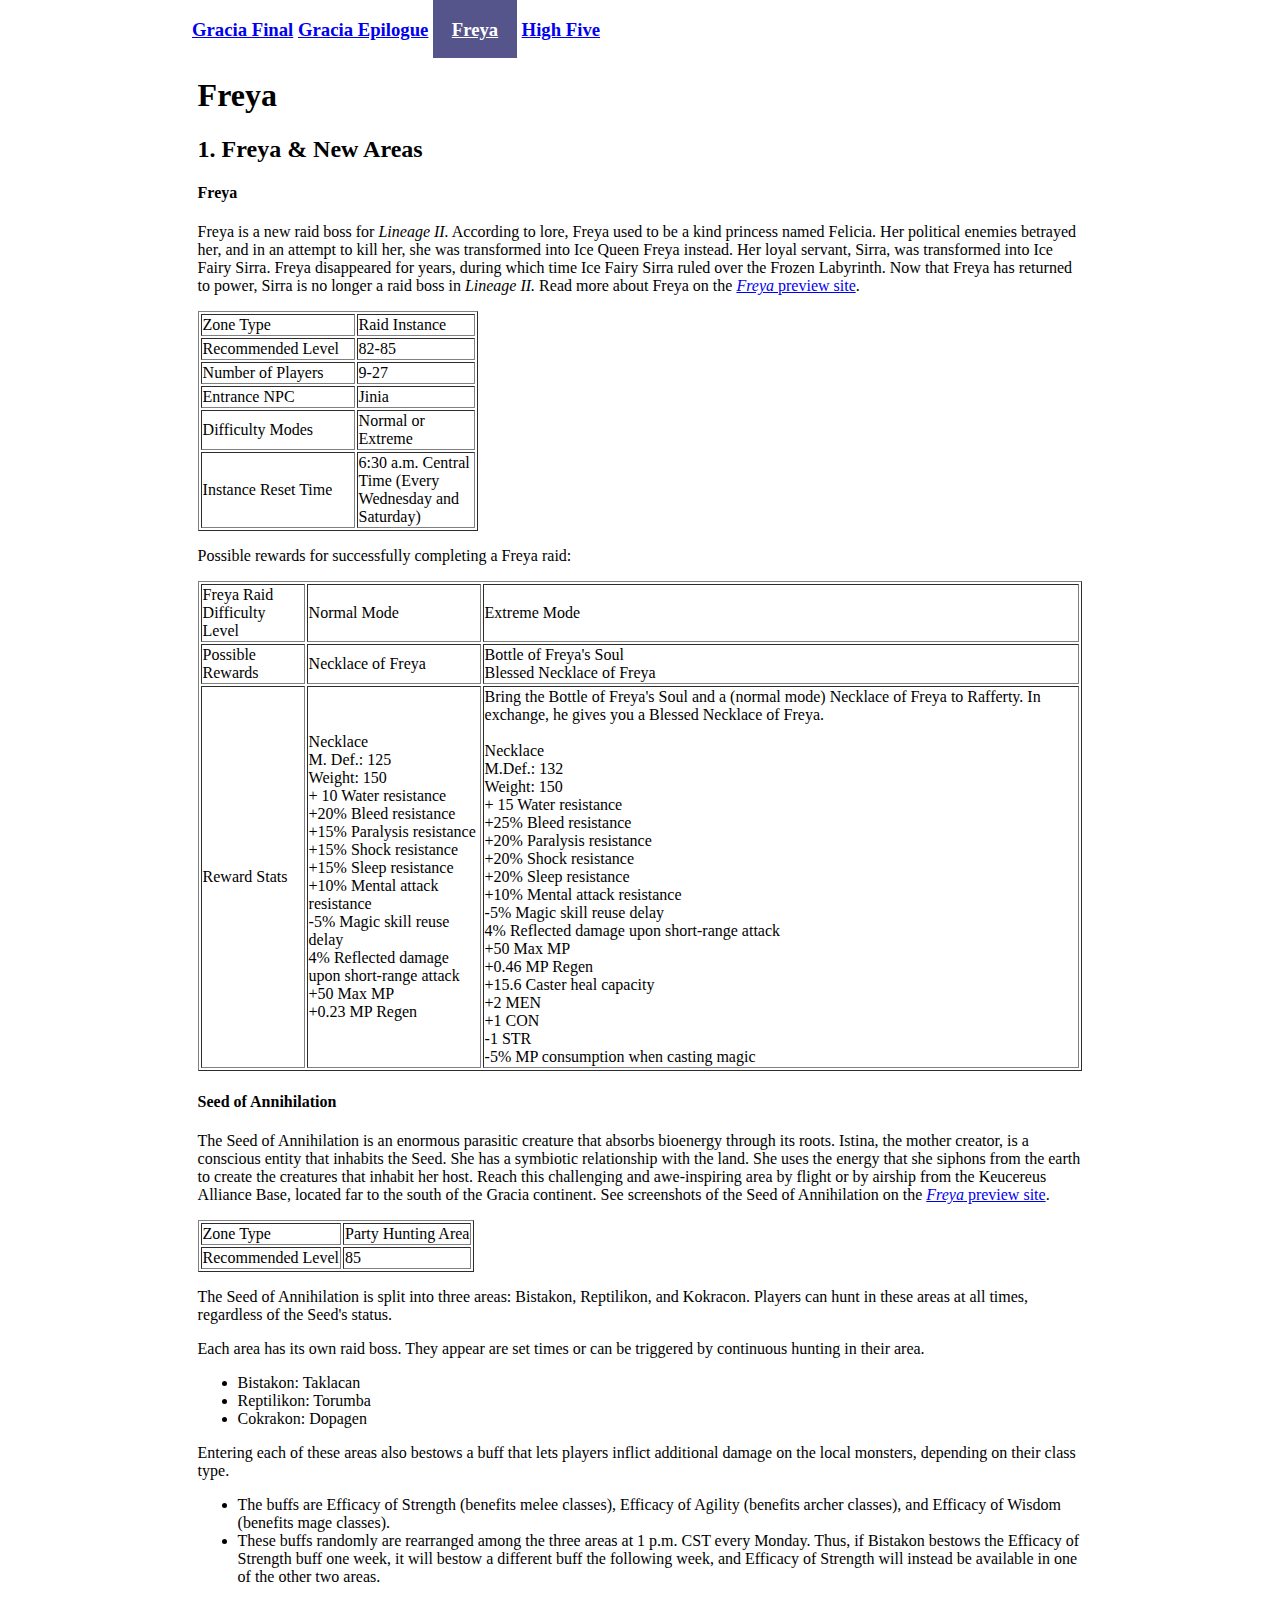
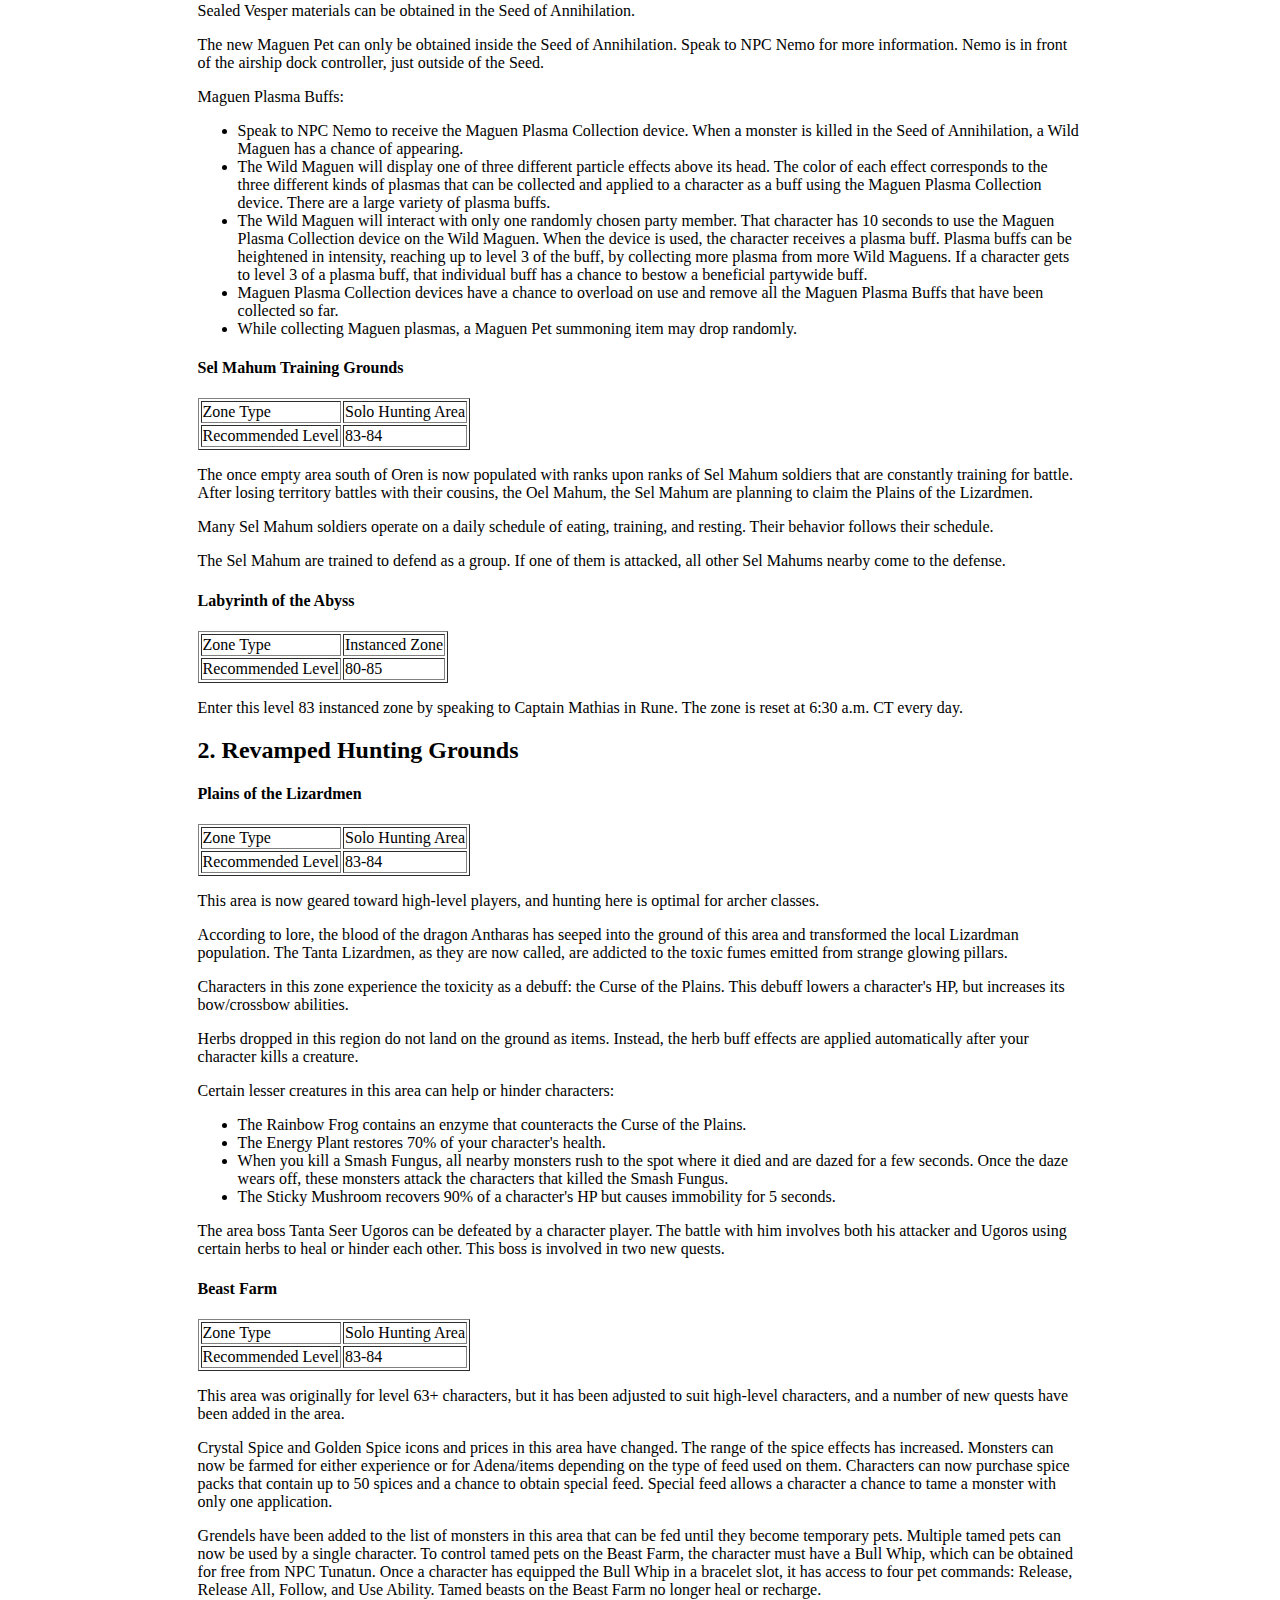
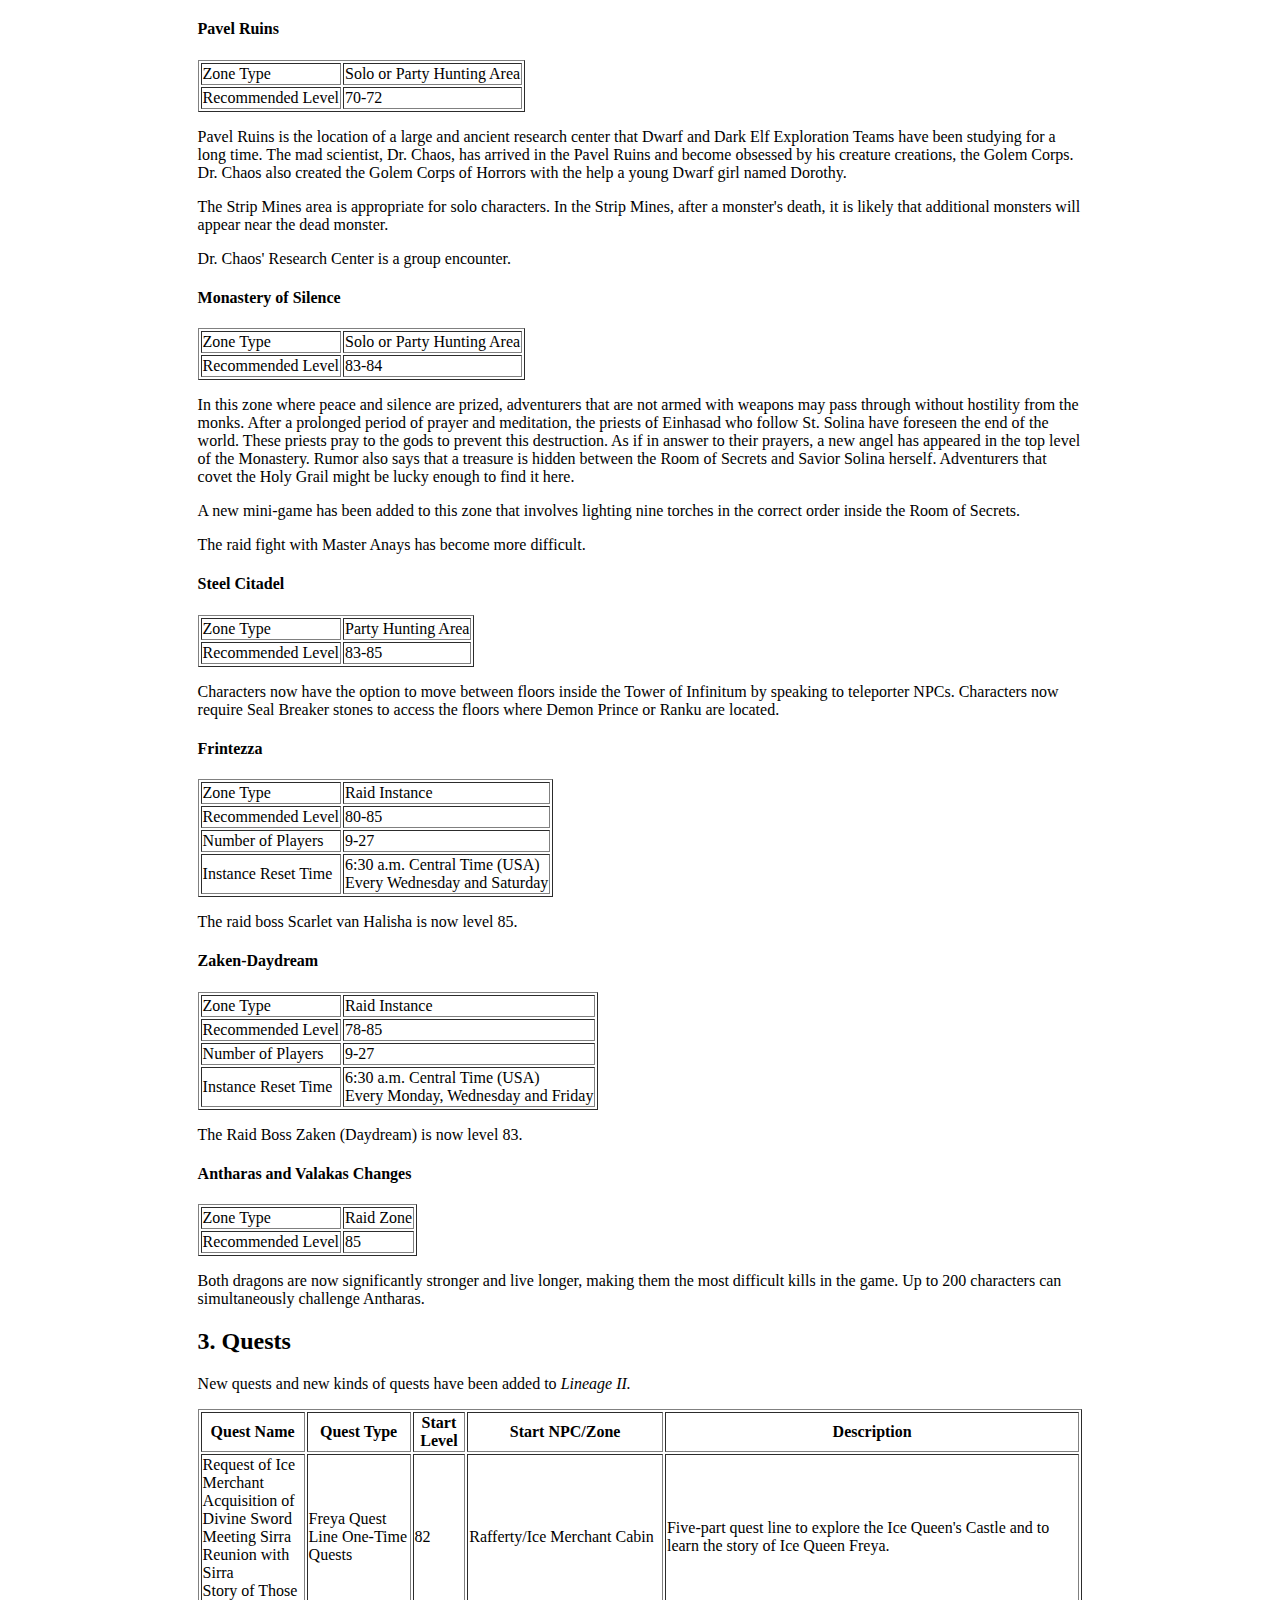
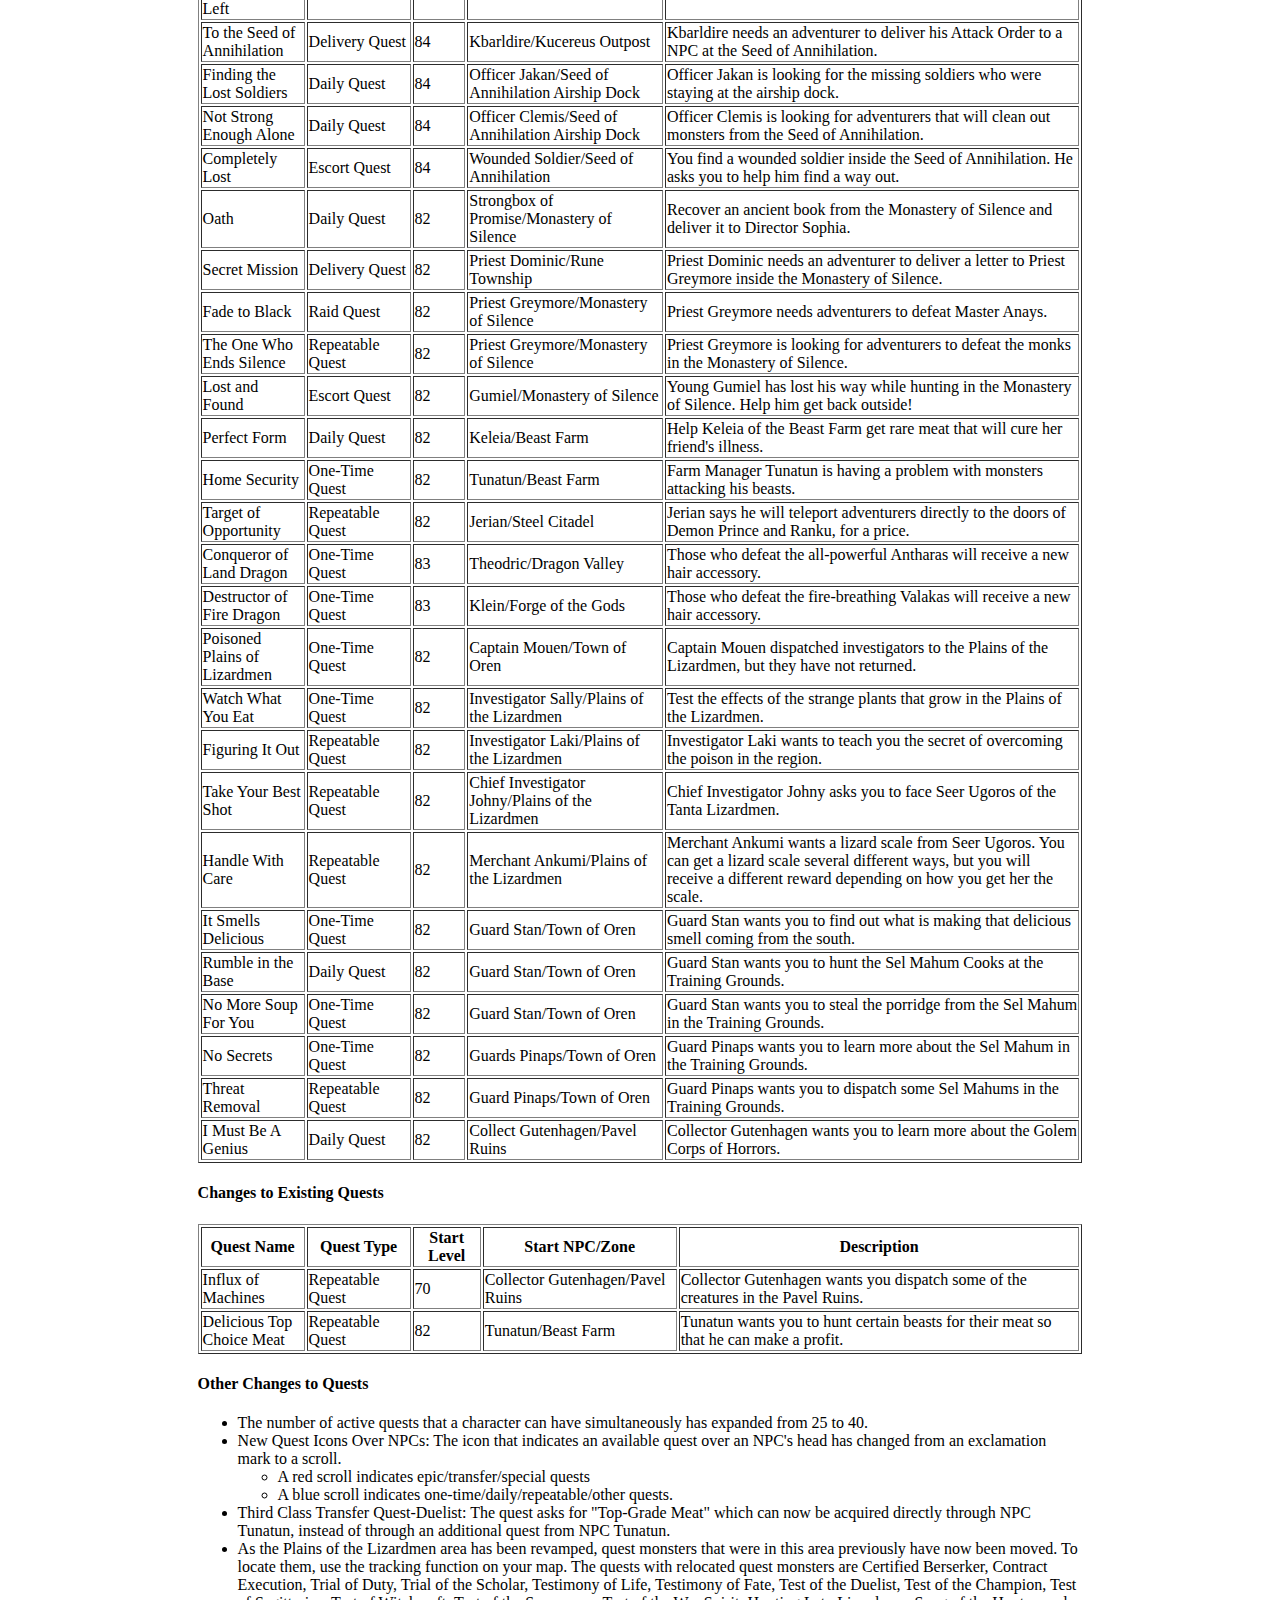
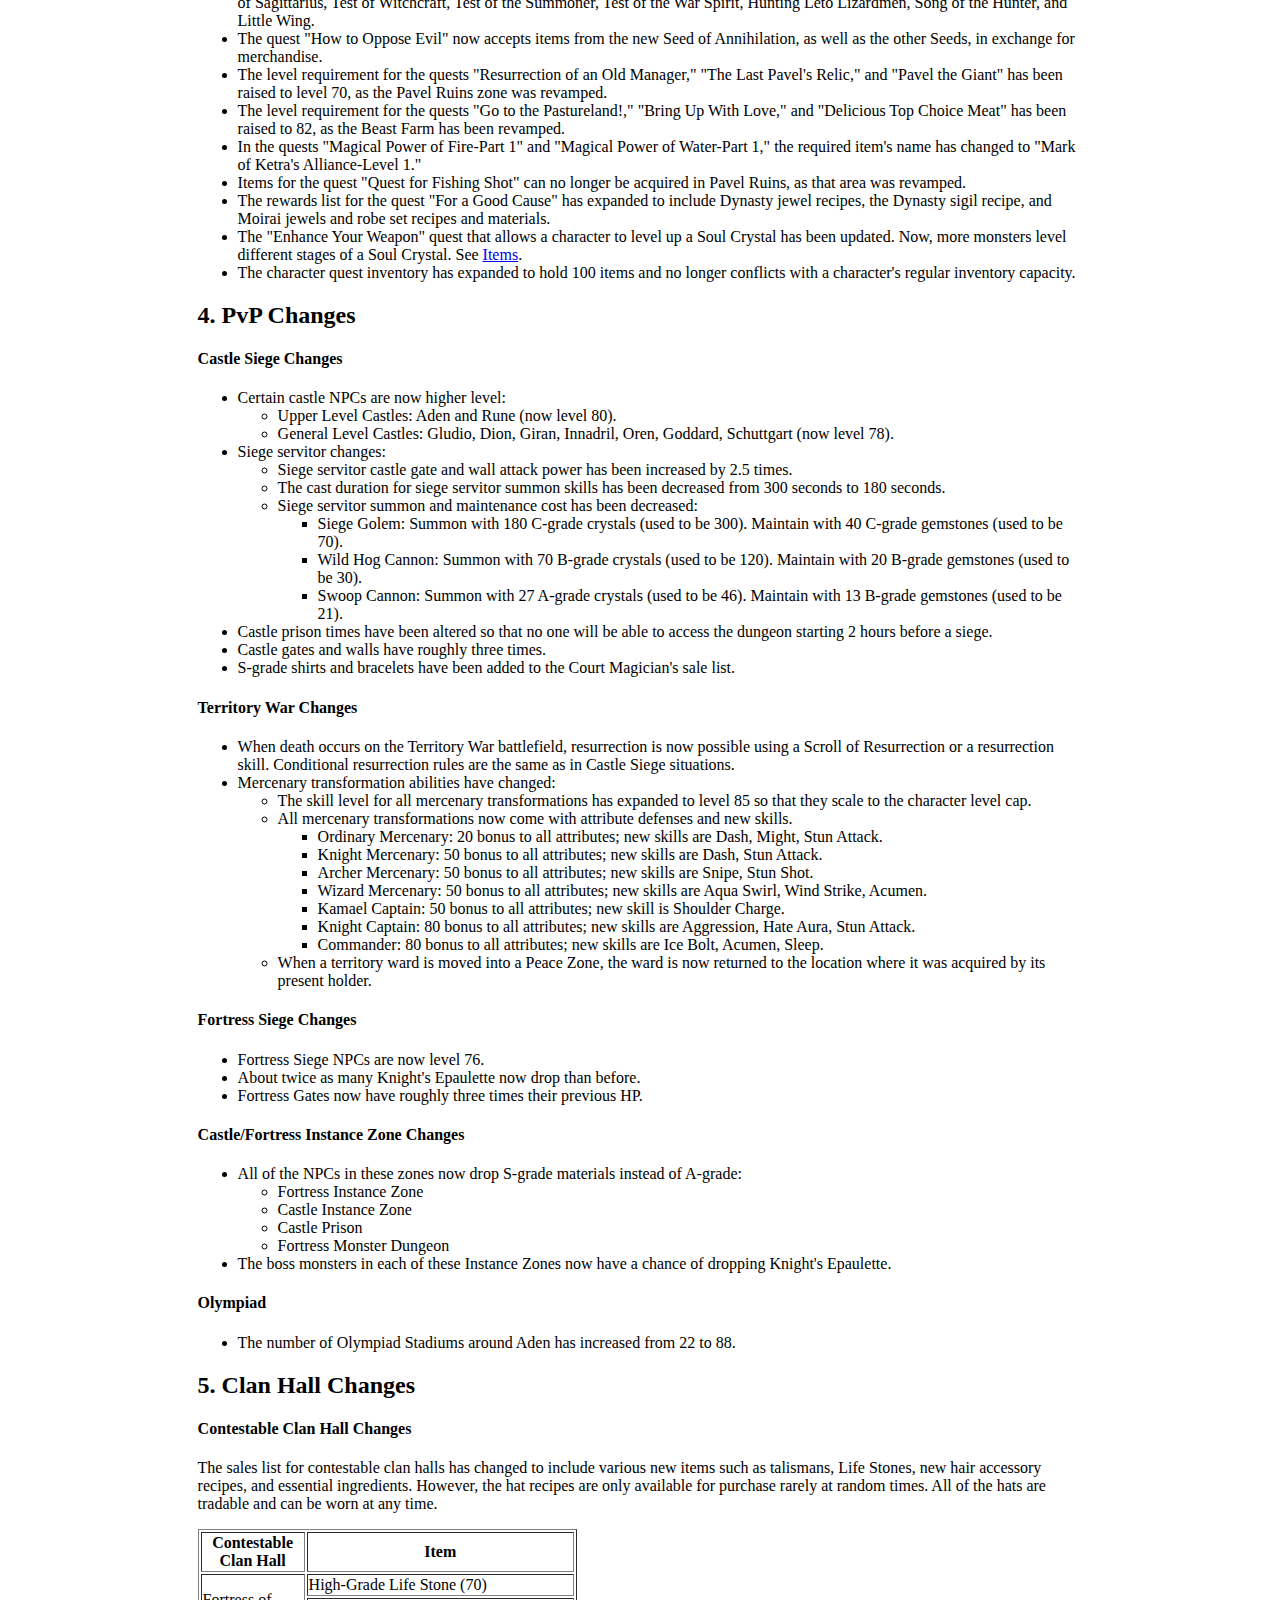
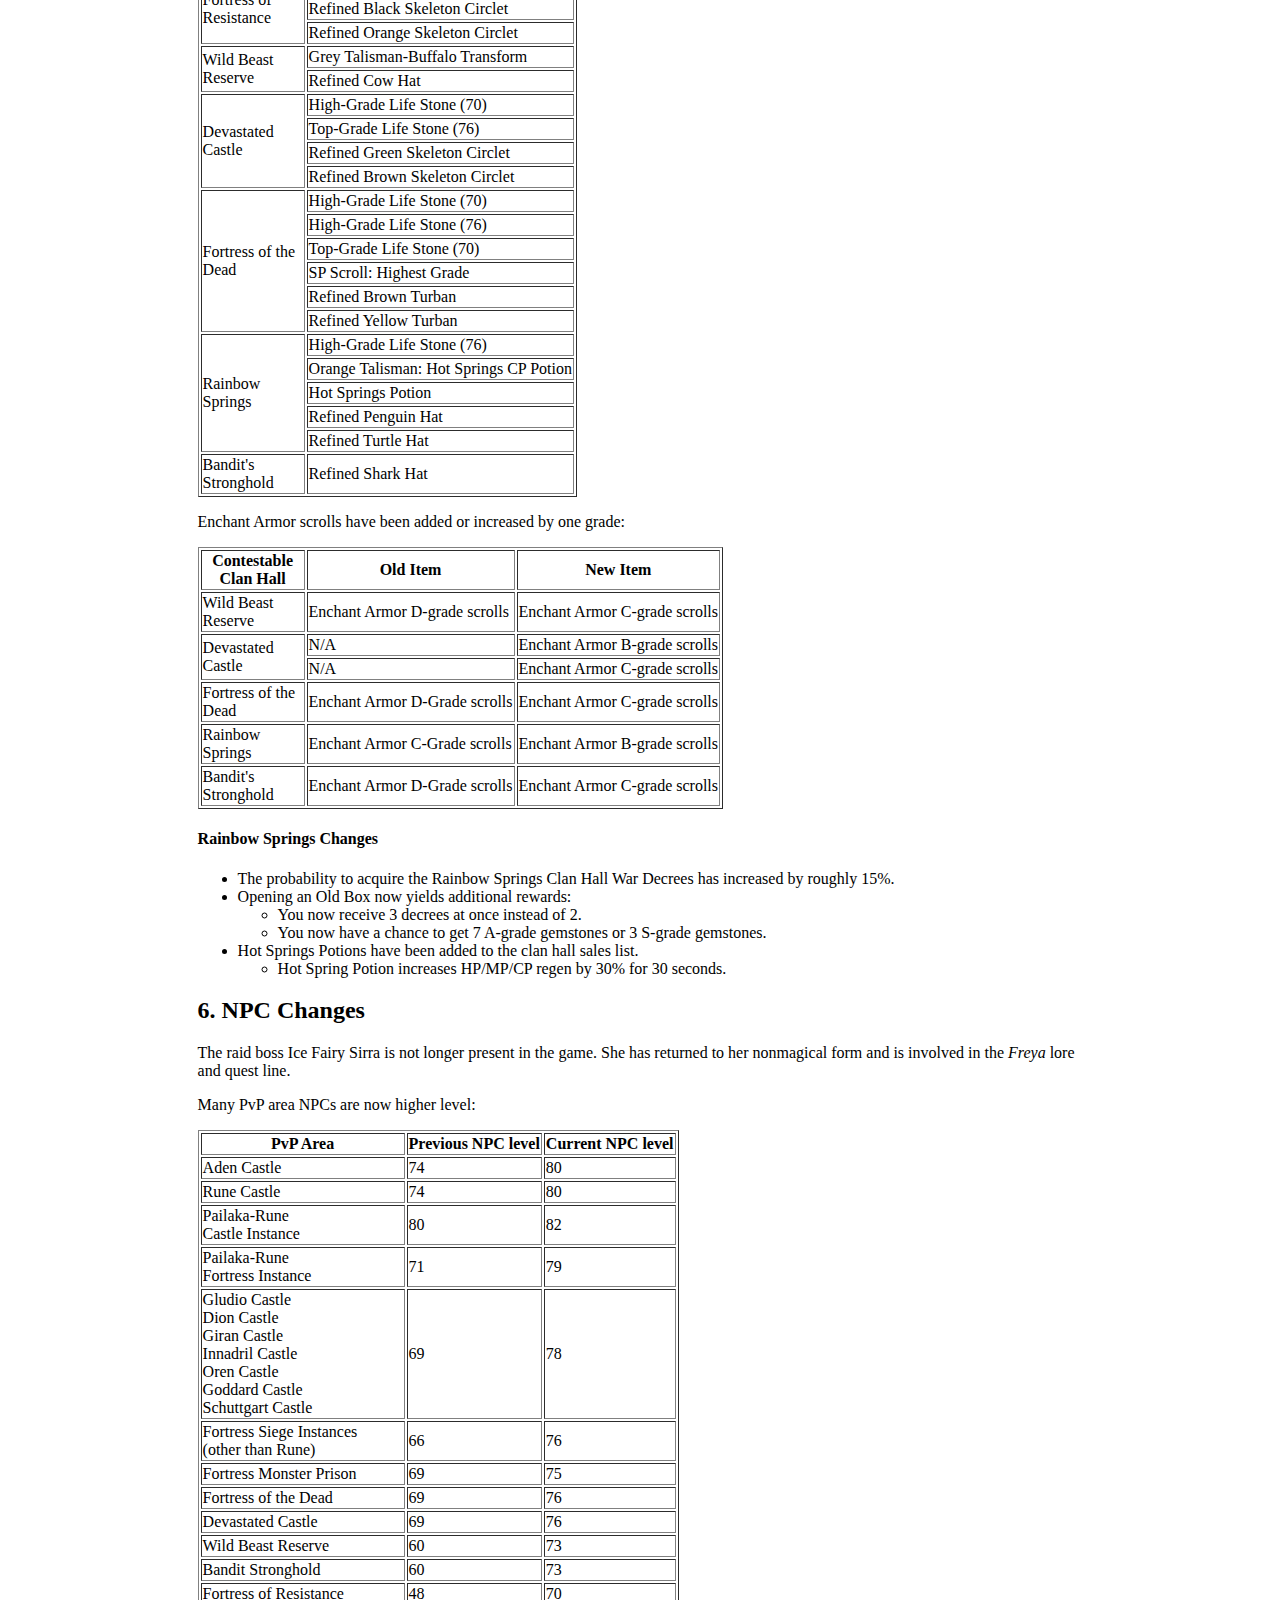
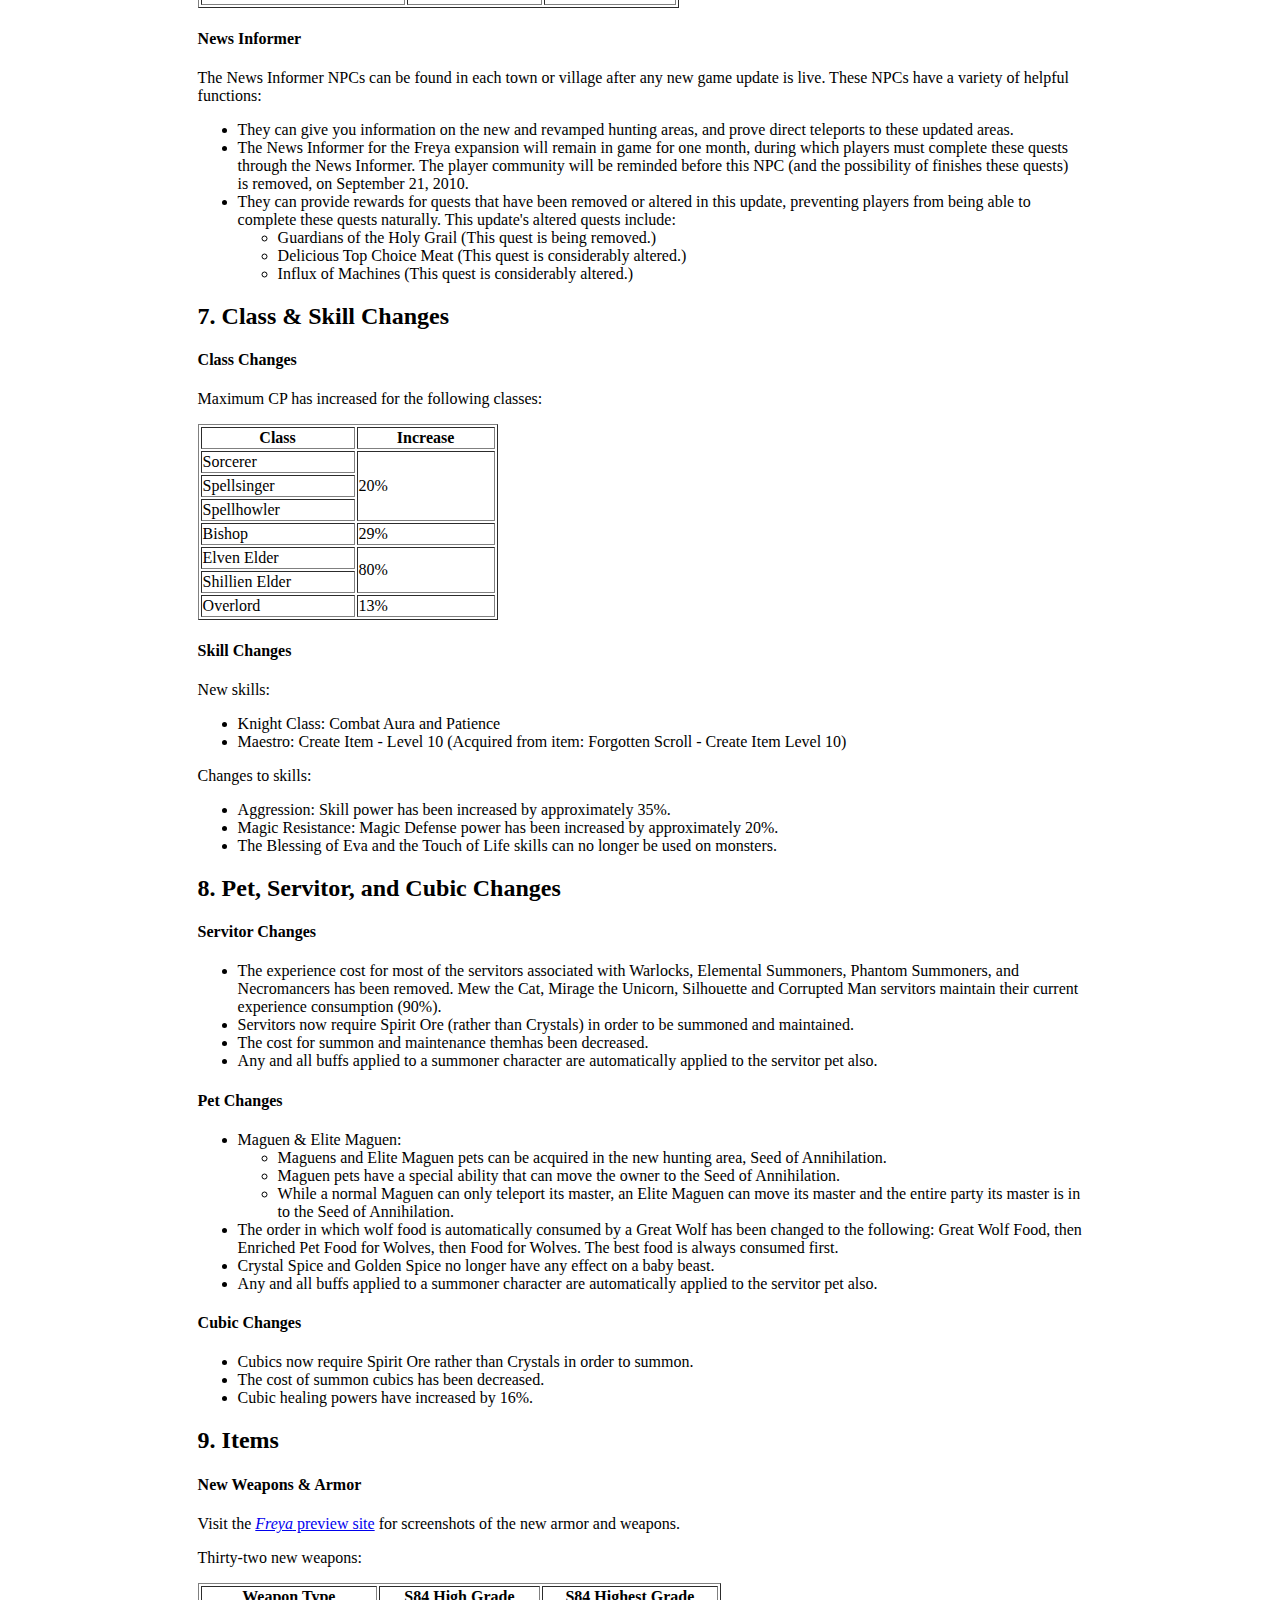
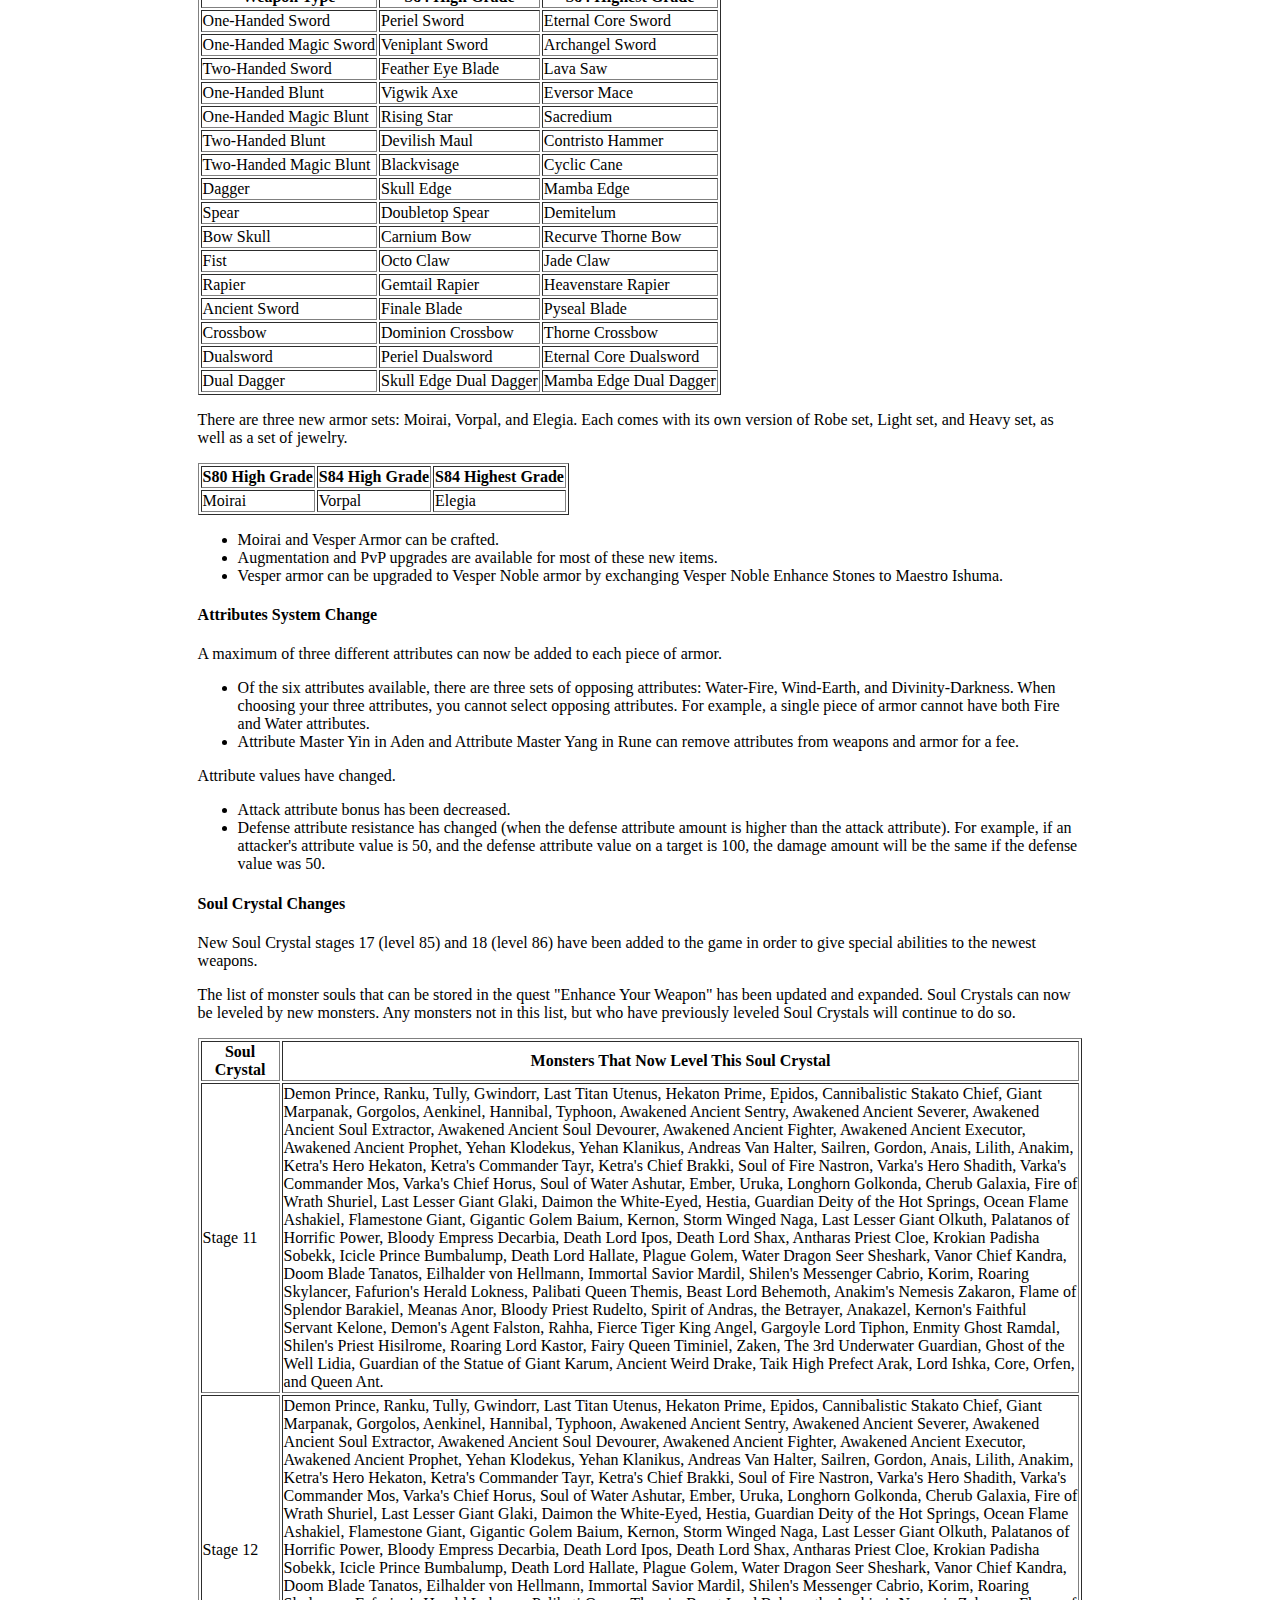
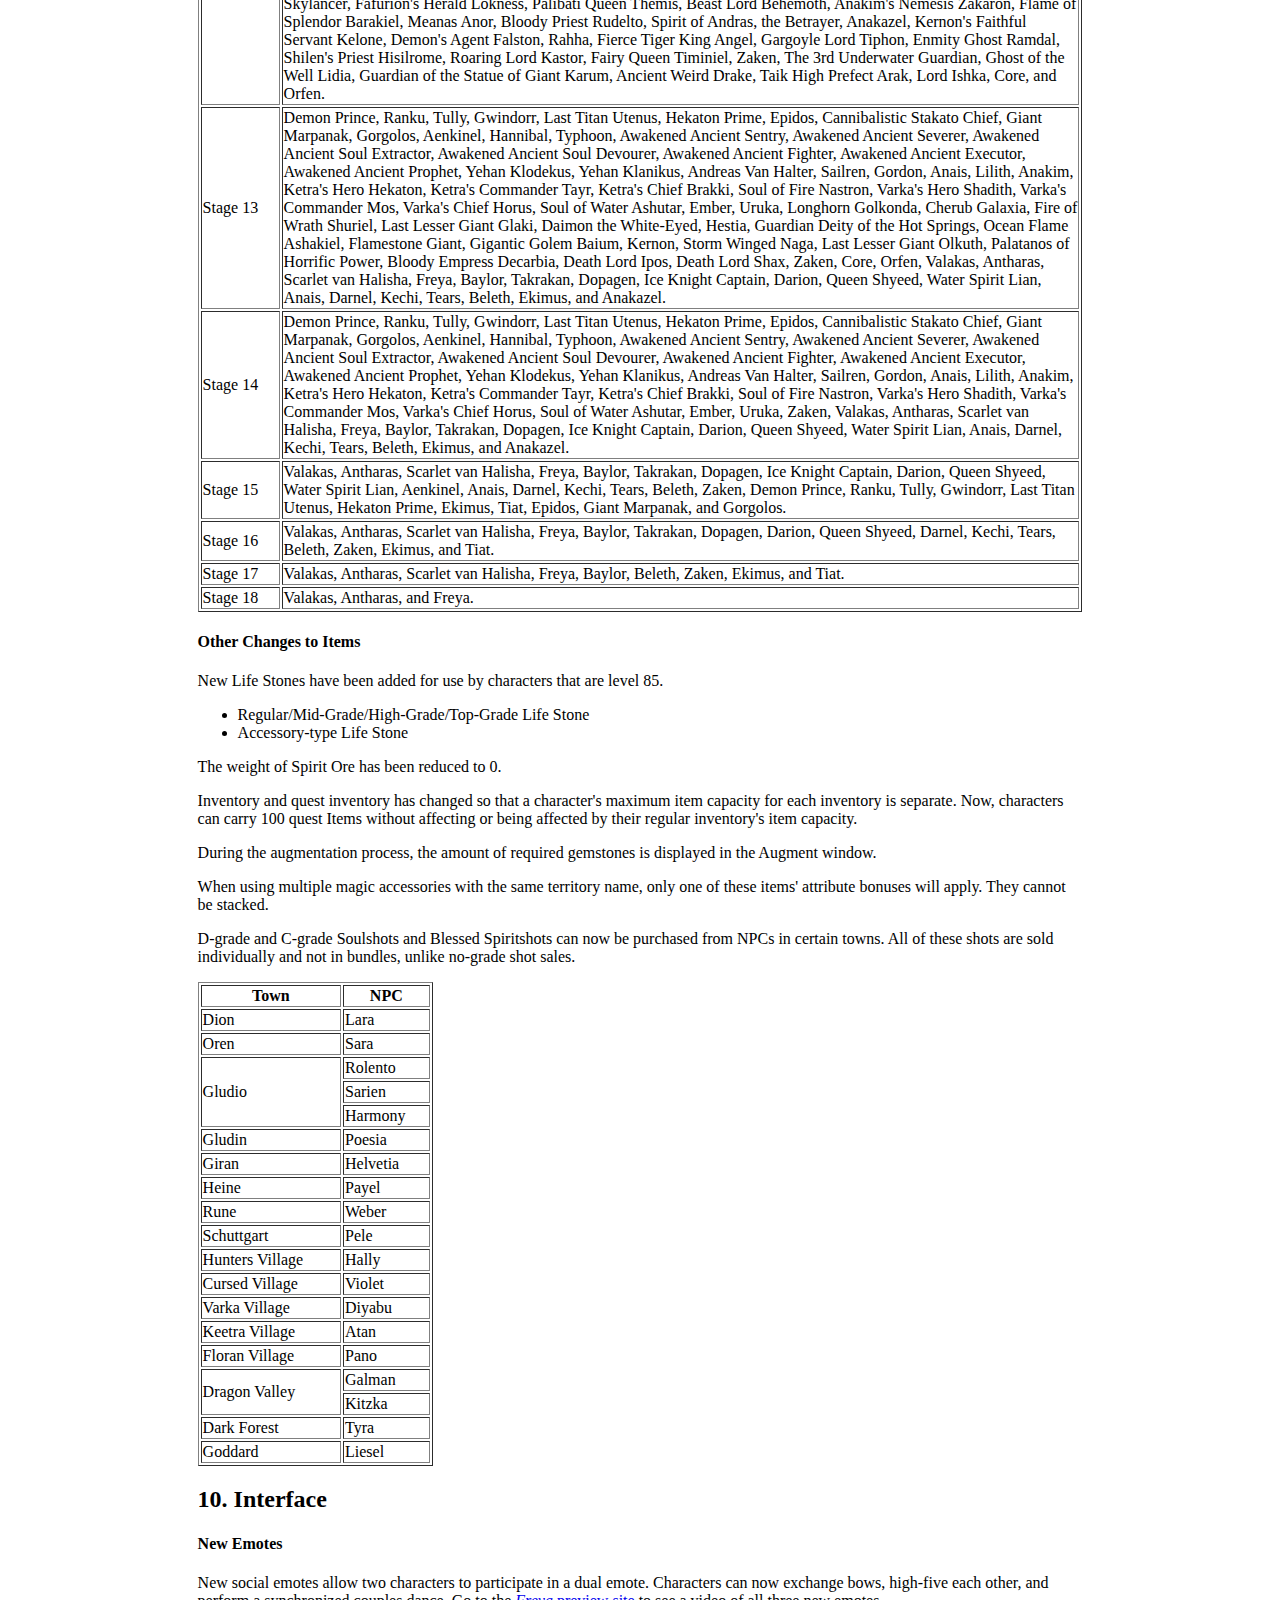
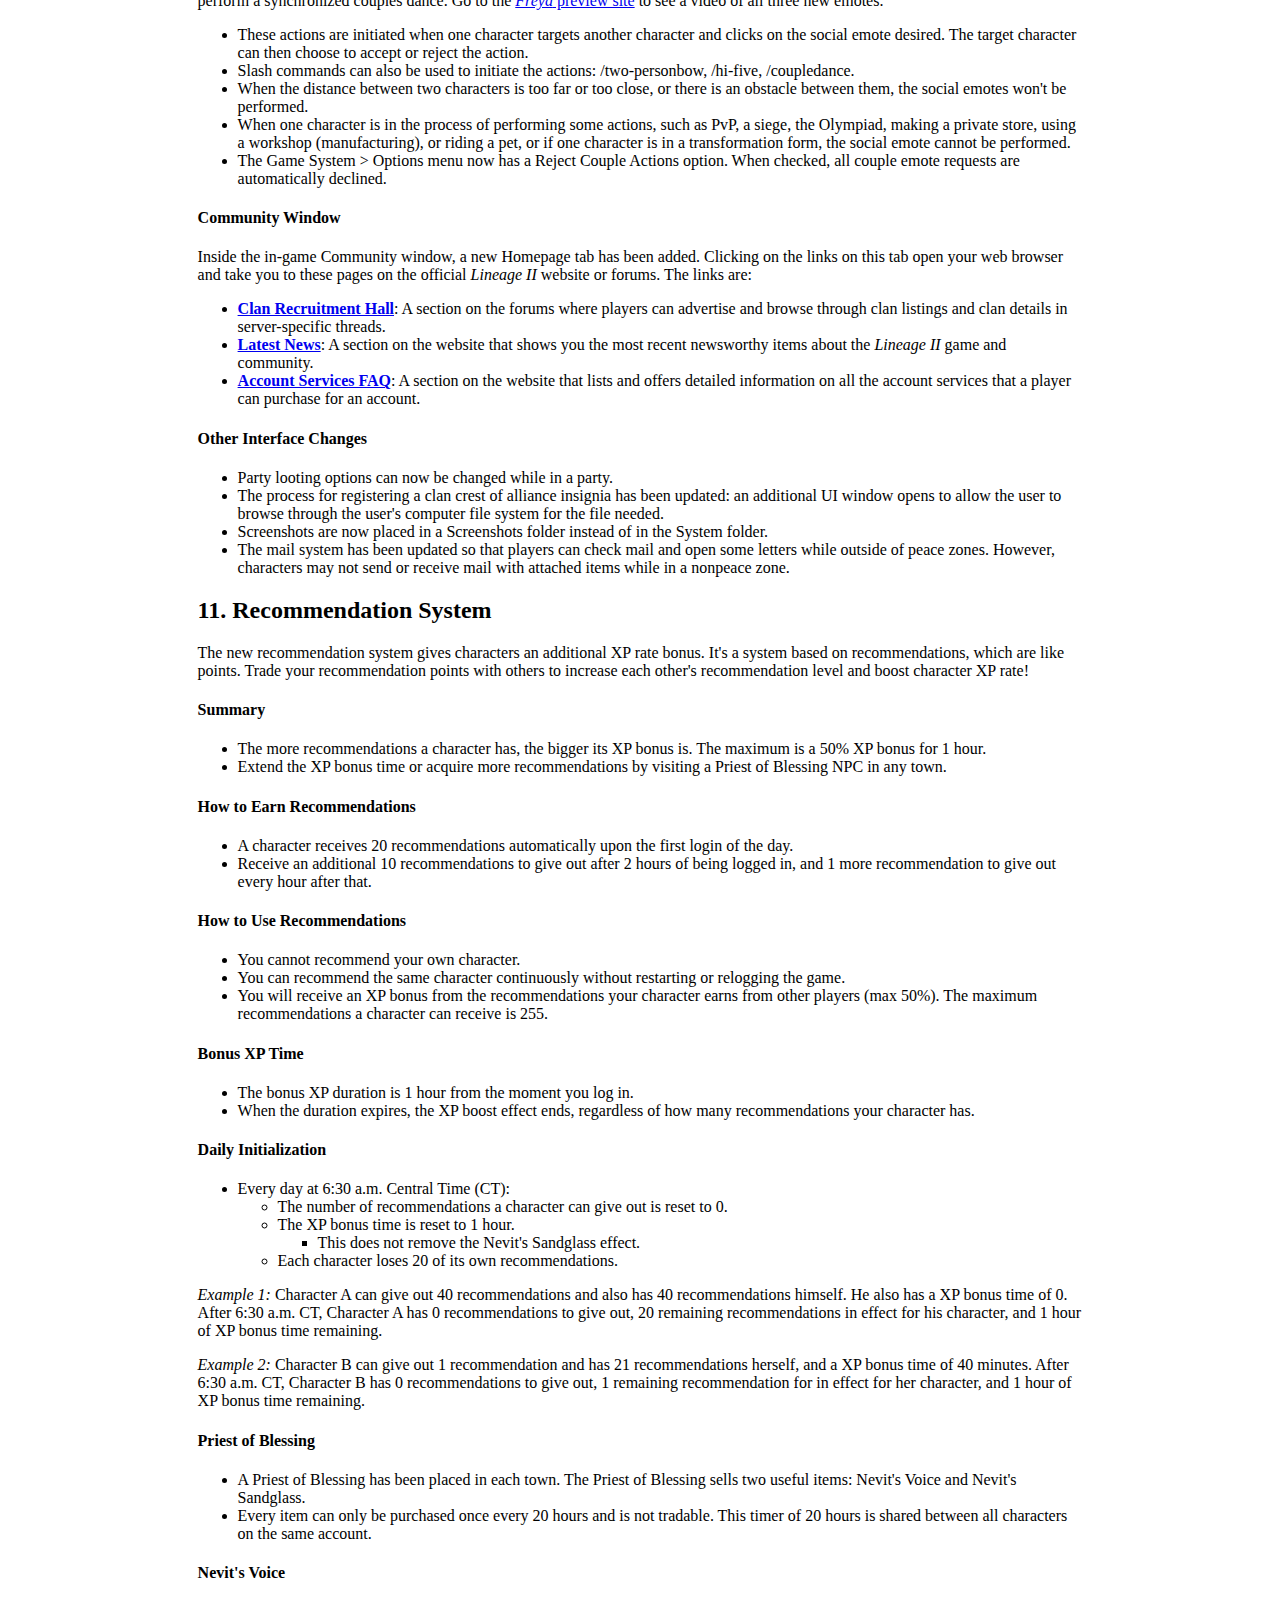
<file: freya.html>
<head>
  <title>Patch Notes</title>
  <link rel="stylesheet" type="text/css" href="style.css">
</head>

<body>
<div id="container">
    <div class="navbar">
    <h3><a href="http://zmaster.com.ar/l2patchnotes/index.html">Gracia Final</a> <a href="http://zmaster.com.ar/l2patchnotes/gracia%20epilogue.html">Gracia Epilogue</a> <a class="active" href="http://zmaster.com.ar/l2patchnotes/freya.html">Freya</a> <a href="http://zmaster.com.ar/l2patchnotes/high%20five.html">High Five</a></h3>
    </div>

    </br>

  <b><h1>Freya</h1></b>
  
  
  
  <h2>1. Freya &amp; New Areas</h2>
  <div class="update">

    <h4>Freya</h4>



    <p>Freya is a new raid boss for <em>Lineage II.</em> According to lore, Freya used to be a kind princess named Felicia. Her political enemies betrayed her, and in an attempt to kill her, she was transformed into Ice Queen Freya instead. Her loyal servant, Sirra, was transformed into Ice Fairy Sirra. Freya disappeared for years, during which time Ice Fairy Sirra ruled over the Frozen Labyrinth. Now that Freya has returned to power, Sirra is no longer a raid boss in <em>Lineage II.</em> Read more about Freya on the <a href="http://www.lineage2.com/freya"><em>Freya</em> preview site</a>.</p>



    <table style="width: 280px;" border="1"> 
      <tbody><tr> 
        <td width="150">Zone Type</td><td>Raid Instance</td> 
      </tr> 
      <tr> 
        <td>Recommended Level</td><td>82-85</td> 
      </tr> 
      <tr> 
        <td>Number of Players</td><td>9-27</td> 
      </tr> 
      <tr> 
        <td>Entrance NPC</td><td>Jinia</td> 
      </tr> 
      <tr> 
        <td>Difficulty Modes</td><td>Normal or Extreme</td> 
      </tr> 
      <tr> 
        <td>Instance Reset Time</td><td>6:30 a.m. Central Time (Every Wednesday and Saturday)</td> 
      </tr> 
    </tbody></table>

    <p style="clear: right;">Possible rewards for successfully completing a Freya raid:</p>

    <table border="1">
      <tbody><tr> 
        <td width="100">Freya Raid Difficulty Level</td><td width="170">Normal Mode</td><td>Extreme Mode</td> 
      </tr>
      <tr> 
        <td>Possible Rewards</td><td>Necklace of Freya</td><td>Bottle of Freya's Soul<br>Blessed Necklace of Freya</td> 
      </tr>
      <tr> 
        <td>Reward Stats</td><td>Necklace<br>M. Def.: 125<br>Weight: 150<br>+ 10 Water resistance<br>+20% Bleed resistance<br>+15% Paralysis resistance<br>+15% Shock resistance<br>+15% Sleep resistance<br>+10% Mental attack resistance<br>-5% Magic skill reuse delay<br>4% Reflected damage upon short-range attack<br>+50 Max MP<br>+0.23 MP Regen</td><td>Bring the Bottle of Freya's Soul and a (normal mode) Necklace of Freya to Rafferty. In exchange, he gives you a Blessed Necklace of Freya.<br><br>Necklace<br>M.Def.: 132<br>Weight: 150<br>+ 15 Water resistance<br>+25% Bleed resistance<br>+20% Paralysis resistance<br>+20% Shock resistance<br>+20% Sleep resistance<br>+10% Mental attack resistance<br>-5% Magic skill reuse delay<br>4% Reflected damage upon short-range attack<br>+50 Max MP<br>+0.46 MP Regen<br>+15.6 Caster heal capacity<br>+2 MEN<br>+1 CON<br>-1 STR<br>-5% MP consumption when casting magic</td> 
      </tr>
    </tbody></table>                

    <h4>Seed of Annihilation</h4>



    <p>The Seed of Annihilation is an enormous parasitic creature that absorbs bioenergy through its roots. Istina, the mother creator, is a conscious entity that inhabits the Seed. She has a symbiotic relationship with the land. She uses the energy that she siphons from the earth to create the creatures that inhabit her host. Reach this challenging and awe-inspiring area by flight or by airship from the Keucereus Alliance Base, located far to the south of the Gracia continent. See screenshots of the Seed of Annihilation on the <a href="http://www.lineage2.com/freya"><em>Freya</em> preview site</a>.</p>

    <table border="1">
      <tbody><tr> 
        <td>Zone Type</td><td>Party Hunting Area</td> 
      </tr>
      <tr> 
        <td>Recommended Level</td><td>85</td> 
      </tr>
    </tbody></table>                

    <p>The Seed of Annihilation is split into three areas: Bistakon, Reptilikon, and Kokracon. Players can hunt in these areas at all times, regardless of the Seed's status.</p>

    <p>Each area has its own raid boss. They appear are set times or can be triggered by continuous hunting in their area.</p>

    <ul>
      <li>Bistakon: Taklacan</li>
      <li>Reptilikon: Torumba</li>
      <li>Cokrakon: Dopagen</li>
    </ul>

    <p>Entering each of these areas also bestows a buff that lets players inflict additional damage on the local monsters, depending on their class type.</p>

    <ul>
      <li>The buffs are Efficacy of Strength (benefits melee classes), Efficacy of Agility (benefits archer classes), and Efficacy of Wisdom (benefits mage classes).</li>
      <li>These buffs randomly are rearranged among the three areas at 1 p.m. CST every Monday. Thus, if Bistakon bestows the Efficacy of Strength buff one week, it will bestow a different buff the following week, and Efficacy of Strength will instead be available in one of the other two areas.</li>
    </ul>

    <p>Sealed Vesper materials can be obtained in the Seed of Annihilation.</p>

    <p>The new Maguen Pet can only be obtained inside the Seed of Annihilation. Speak to NPC Nemo for more information. Nemo is in front of the airship dock controller, just outside of the Seed.</p>

    <p>Maguen Plasma Buffs:</p>

    <ul>
      <li>Speak to NPC Nemo to receive the Maguen Plasma Collection device. When a monster is killed in the Seed of Annihilation, a Wild Maguen has a chance of appearing.</li>
      <li>The Wild Maguen will display one of three different particle effects above its head. The color of each effect corresponds to the three different kinds of plasmas that can be collected and applied to a character as a buff using the Maguen Plasma Collection device. There are a large variety of plasma buffs.</li>
      <li>The Wild Maguen will interact with only one randomly chosen party member. That character has 10 seconds to use the Maguen Plasma Collection device on the Wild Maguen. When the device is used, the character receives a plasma buff. Plasma buffs can be heightened in intensity, reaching up to level 3 of the buff, by collecting more plasma from more Wild Maguens. If a character gets to level 3 of a plasma buff, that individual buff has a chance to bestow a beneficial partywide buff.</li>
      <li>Maguen Plasma Collection devices have a chance to overload on use and remove all the Maguen Plasma Buffs that have been collected so far.</li>
      <li>While collecting Maguen plasmas, a Maguen Pet summoning item may drop randomly.</li>
    </ul>

    <h4>Sel Mahum Training Grounds</h4>

    <table border="1">
      <tbody><tr> 
        <td>Zone Type</td><td>Solo Hunting Area</td> 
      </tr>
      <tr> 
        <td>Recommended Level</td><td>83-84</td> 
      </tr>
    </tbody></table>



    <p>The once empty area south of Oren is now populated with ranks upon ranks of Sel Mahum soldiers that are constantly training for battle. After losing territory battles with their cousins, the Oel Mahum, the Sel Mahum are planning to claim the Plains of the Lizardmen.</p>

    <p>Many Sel Mahum soldiers operate on a daily schedule of eating, training, and resting. Their behavior follows their schedule.</p>

    <p>The Sel Mahum are trained to defend as a group. If one of them is attacked, all other Sel Mahums nearby come to the defense.</p>

    <h4>Labyrinth of the Abyss</h4>

    <table border="1">
      <tbody><tr> 
        <td>Zone Type</td><td>Instanced Zone</td> 
      </tr>
      <tr> 
        <td>Recommended Level</td><td>80-85</td> 
      </tr>
    </tbody></table>

    <p>Enter this level 83 instanced zone by speaking to Captain Mathias in Rune. The zone is reset at 6:30 a.m. CT every day.</p>

    <div class="clear"></div>
  </div>
  

  
  
  
  <h2>2. Revamped Hunting Grounds</h2>
  <div class="update">

    <h4>Plains of the Lizardmen</h4>

    <table border="1"> 
      <tbody><tr> 
        <td>Zone Type</td><td>Solo Hunting Area</td>
      </tr>
      <tr>
        <td>Recommended Level</td><td>83-84</td>
      </tr>
    </tbody></table>

    <p>This area is now geared toward high-level players, and hunting here is optimal for archer classes.</p>

    <p>According to lore, the blood of the dragon Antharas has seeped into the ground of this area and transformed the local Lizardman population. The Tanta Lizardmen, as they are now called, are addicted to the toxic fumes emitted from strange glowing pillars.</p>



    <p>Characters in this zone experience the toxicity as a debuff: the Curse of the Plains. This debuff lowers a character's HP, but increases its bow/crossbow abilities.</p>

    <p>Herbs dropped in this region do not land on the ground as items. Instead, the herb buff effects are applied automatically after your character kills a creature.</p>

    <p>Certain lesser creatures in this area can help or hinder characters:</p>

    <ul>
      <li>The Rainbow Frog contains an enzyme that counteracts the Curse of the Plains.</li>
      <li>The Energy Plant restores 70% of your character's health.</li>
      <li>When you kill a Smash Fungus, all nearby monsters rush to the spot where it died and are dazed for a few seconds. Once the daze wears off, these monsters attack the characters that killed the Smash Fungus.</li>
      <li>The Sticky Mushroom recovers 90% of a character's HP but causes immobility for 5 seconds.</li>
    </ul>

    <p>The area boss Tanta Seer Ugoros can be defeated by a character player. The battle with him involves both his attacker and Ugoros using certain herbs to heal or hinder each other. This boss is involved in two new quests.</p>

    <h4>Beast Farm</h4>

    <table border="1"> 
      <tbody><tr> 
        <td>Zone Type</td><td>Solo Hunting Area</td>
      </tr>
      <tr>
        <td>Recommended Level</td><td>83-84</td>
      </tr>
    </tbody></table>

    <p>This area was originally for level 63+ characters, but it has been adjusted to suit high-level characters, and a number of new quests have been added in the area.</p>



    <p>Crystal Spice and Golden Spice icons and prices in this area have changed. The range of the spice effects has increased. Monsters can now be farmed for either experience or for Adena/items depending on the type of feed used on them. Characters can now purchase spice packs that contain up to 50 spices and a chance to obtain special feed. Special feed allows a character a chance to tame a monster with only one application.</p>

    <p>Grendels have been added to the list of monsters in this area that can be fed until they become temporary pets. Multiple tamed pets can now be used by a single character. To control tamed pets on the Beast Farm, the character must have a Bull Whip, which can be obtained for free from NPC Tunatun. Once a character has equipped the Bull Whip in a bracelet slot, it has access to four pet commands: Release, Release All, Follow, and Use Ability. Tamed beasts on the Beast Farm no longer heal or recharge.</p>

    <h4>Pavel Ruins</h4>

    <table border="1"> 
      <tbody><tr> 
        <td>Zone Type</td><td>Solo or Party Hunting Area</td>
      </tr>
      <tr>
        <td>Recommended Level</td><td>70-72</td>
      </tr>
    </tbody></table>

    <p>Pavel Ruins is the location of a large and ancient research center that Dwarf and Dark Elf Exploration Teams have been studying for a long time. The mad scientist, Dr. Chaos, has arrived in the Pavel Ruins and become obsessed by his creature creations, the Golem Corps. Dr. Chaos also created the Golem Corps of Horrors with the help a young Dwarf girl named Dorothy.</p>

    <p>The Strip Mines area is appropriate for solo characters. In the Strip Mines, after a monster's death, it is likely that additional monsters will appear near the dead monster.</p>

    <p>Dr. Chaos' Research Center is a group encounter.</p>

    <h4>Monastery of Silence</h4>

    <table border="1"> 
      <tbody><tr> 
        <td>Zone Type</td><td>Solo or Party Hunting Area</td>
      </tr>
      <tr>
        <td>Recommended Level</td><td>83-84</td>
      </tr>
    </tbody></table>



    <p>In this zone where peace and silence are prized, adventurers that are not armed with weapons may pass through without hostility from the monks. After a prolonged period of prayer and meditation, the priests of Einhasad who follow St. Solina have foreseen the end of the world. These priests pray to the gods to prevent this destruction. As if in answer to their prayers, a new angel has appeared in the top level of the Monastery. Rumor also says that a treasure is hidden between the Room of Secrets and Savior Solina herself. Adventurers that covet the Holy Grail might be lucky enough to find it here.</p>

    <p>A new mini-game has been added to this zone that involves lighting nine torches in the correct order inside the Room of Secrets.</p>

    <p>The raid fight with Master Anays has become more difficult.</p>

    <h4>Steel Citadel</h4>

    <table border="1"> 
      <tbody><tr> 
        <td>Zone Type</td><td>Party Hunting Area</td>
      </tr>
      <tr>
        <td>Recommended Level</td><td>83-85</td>
      </tr>
    </tbody></table>

    <p>Characters now have the option to move between floors inside the Tower of Infinitum by speaking to teleporter NPCs. Characters now require Seal Breaker stones to access the floors where Demon Prince or Ranku are located.</p>

    <h4>Frintezza</h4>

    <table border="1"> 
      <tbody><tr> 
        <td>Zone Type</td><td>Raid Instance</td>
      </tr>
      <tr> 
        <td>Recommended Level</td><td>80-85</td>
      </tr>
      <tr> 
        <td>Number of Players</td><td>9-27</td>
      </tr>
      <tr> 
        <td>Instance Reset Time</td><td>6:30 a.m. Central Time (USA)<br>Every Wednesday and Saturday</td>
      </tr>
    </tbody></table>

    <p>The raid boss Scarlet van Halisha is now level 85.</p>

    <h4>Zaken-Daydream</h4>

    <table border="1"> 
      <tbody><tr> 
        <td>Zone Type</td><td>Raid Instance</td>
      </tr>
      <tr> 
        <td>Recommended Level</td><td>78-85</td>
      </tr>
      <tr> 
        <td>Number of Players</td><td>9-27</td>
      </tr>
      <tr> 
        <td>Instance Reset Time</td><td>6:30 a.m. Central Time (USA)<br>Every Monday, Wednesday and Friday</td>
      </tr>
    </tbody></table>

    <p>The Raid Boss Zaken (Daydream) is now level 83.</p>

    <h4>Antharas and Valakas Changes</h4>

    <table border="1"> 
      <tbody><tr> 
        <td>Zone Type</td><td>Raid Zone</td>
      </tr>
      <tr>
        <td>Recommended Level</td><td>85</td>
      </tr>
    </tbody></table>

    <p>Both dragons are now significantly stronger and live longer, making them the most difficult kills in the game. Up to 200 characters can simultaneously challenge Antharas.</p>

    <div class="clear"></div>
  </div>
  

  
  
  
  <h2>3. Quests</h2>
  <div class="update">

    <p>New quests and new kinds of quests have been added to <em>Lineage II.</em></p>

    <table border="1"> 
      <tbody><tr> 
        <th width="100">Quest Name</th>
        <th width="100">Quest Type</th>
        <th>Start Level</th>
        <th>Start NPC/Zone</th>
        <th>Description</th>
      </tr>
      <tr>
        <td>Request of Ice Merchant<br>Acquisition of Divine Sword<br>Meeting Sirra<br>Reunion with Sirra<br>Story of Those Left</td>
        <td>Freya Quest Line One-Time Quests</td>
        <td>82</td>
        <td>Rafferty/Ice Merchant Cabin</td>
        <td>Five-part quest line to explore the Ice Queen's Castle and to learn the story of Ice Queen Freya.</td>
      </tr>
      <tr>
        <td>To the Seed of Annihilation</td>
        <td>Delivery Quest</td>
        <td>84</td>
        <td>Kbarldire/Kucereus Outpost</td>
        <td>Kbarldire needs an adventurer to deliver his Attack Order to a NPC at the Seed of Annihilation.</td>
      </tr>
      <tr>
        <td>Finding the Lost Soldiers</td>
        <td>Daily Quest</td>
        <td>84</td>
        <td>Officer Jakan/Seed of Annihilation Airship Dock</td>
        <td>Officer Jakan is looking for the missing soldiers who were staying at the airship dock.</td>
      </tr>
      <tr>
        <td>Not Strong Enough Alone</td>
        <td>Daily Quest</td>
        <td>84</td>
        <td>Officer Clemis/Seed of Annihilation Airship Dock</td>
        <td>Officer Clemis is looking for adventurers that will clean out monsters from the Seed of Annihilation.</td>
      </tr>
      <tr>
        <td>Completely Lost</td>
        <td>Escort Quest</td>
        <td>84</td>
        <td>Wounded Soldier/Seed of Annihilation</td>
        <td>You find a wounded soldier inside the Seed of Annihilation. He asks you to help him find a way out.</td>
      </tr>
      <tr>
        <td>Oath</td>
        <td>Daily Quest</td>
        <td>82</td>
        <td>Strongbox of Promise/Monastery of Silence</td>
        <td>Recover an ancient book from the Monastery of Silence and deliver it to Director Sophia.</td>
      </tr>
      <tr>
        <td>Secret Mission</td>
        <td>Delivery Quest</td>
        <td>82</td>
        <td>Priest Dominic/Rune Township</td>
        <td>Priest Dominic needs an adventurer to deliver a letter to Priest Greymore inside the Monastery of Silence.</td>
      </tr>
      <tr>
        <td>Fade to Black</td>
        <td>Raid Quest</td>
        <td>82</td>
        <td>Priest Greymore/Monastery of Silence</td>
        <td>Priest Greymore needs adventurers to defeat Master Anays.</td>
      </tr>
      <tr>
        <td>The One Who Ends Silence</td>
        <td>Repeatable Quest</td>
        <td>82</td>
        <td>Priest Greymore/Monastery of Silence</td>
        <td>Priest Greymore is looking for adventurers to defeat the monks in the Monastery of Silence.</td>
      </tr>
      <tr>
        <td>Lost and Found</td>
        <td>Escort Quest</td>
        <td>82</td>
        <td>Gumiel/Monastery of Silence</td>
        <td>Young Gumiel has lost his way while hunting in the Monastery of Silence. Help him get back outside!</td>
      </tr>
      <tr>
        <td>Perfect Form</td>
        <td>Daily Quest</td>
        <td>82</td>
        <td>Keleia/Beast Farm</td>
        <td>Help Keleia of the Beast Farm get rare meat that will cure her friend's illness.</td>
      </tr>
      <tr>
        <td>Home Security</td>
        <td>One-Time Quest</td>
        <td>82</td>
        <td>Tunatun/Beast Farm</td>
        <td>Farm Manager Tunatun is having a problem with monsters attacking his beasts.</td>
      </tr>
      <tr>
        <td>Target of Opportunity</td>
        <td>Repeatable Quest</td>
        <td>82</td>
        <td>Jerian/Steel Citadel</td>
        <td>Jerian says he will teleport adventurers directly to the doors of Demon Prince and Ranku, for a price.</td>
      </tr>
      <tr>
        <td>Conqueror of Land Dragon</td>
        <td>One-Time Quest</td>
        <td>83</td>
        <td>Theodric/Dragon Valley</td>
        <td>Those who defeat the all-powerful Antharas will receive a new hair accessory.</td>
      </tr>
      <tr>
        <td>Destructor of Fire Dragon</td>
        <td>One-Time Quest</td>
        <td>83</td>
        <td>Klein/Forge of the Gods</td>
        <td>Those who defeat the fire-breathing Valakas will receive a new hair accessory.</td>
      </tr>
      <tr>
        <td>Poisoned Plains of Lizardmen</td>
        <td>One-Time Quest</td>
        <td>82</td>
        <td>Captain Mouen/Town of Oren</td>
        <td>Captain Mouen dispatched investigators to the Plains of the Lizardmen, but they have not returned.</td>
      </tr>
      <tr>
        <td>Watch What You Eat</td>
        <td>One-Time Quest</td>
        <td>82</td>
        <td>Investigator Sally/Plains of the Lizardmen</td>
        <td>Test the effects of the strange plants that grow in the Plains of the Lizardmen.</td>
      </tr>
      <tr>
        <td>Figuring It Out</td>
        <td>Repeatable Quest</td>
        <td>82</td>
        <td>Investigator Laki/Plains of the Lizardmen</td>
        <td>Investigator Laki wants to teach you the secret of overcoming the poison in the region.</td>
      </tr>
      <tr>
        <td>Take Your Best Shot</td>
        <td>Repeatable Quest</td>
        <td>82</td>
        <td>Chief Investigator Johny/Plains of the Lizardmen</td>
        <td>Chief Investigator Johny asks you to face Seer Ugoros of the Tanta Lizardmen.</td>
      </tr>
      <tr>
        <td>Handle With Care</td>
        <td>Repeatable Quest</td>
        <td>82</td>
        <td>Merchant Ankumi/Plains of the Lizardmen</td>
        <td>Merchant Ankumi wants a lizard scale from Seer Ugoros. You can get a lizard scale several different ways, but you will receive a different reward depending on how you get her the scale.</td>
      </tr>
      <tr>
        <td>It Smells Delicious</td>
        <td>One-Time Quest</td>
        <td>82</td>
        <td>Guard Stan/Town of Oren</td>
        <td>Guard Stan wants you to find out what is making that delicious smell coming from the south.</td>
      </tr>
      <tr>
        <td>Rumble in the Base</td>
        <td>Daily Quest</td>
        <td>82</td>
        <td>Guard Stan/Town of Oren</td>
        <td>Guard Stan wants you to hunt the Sel Mahum Cooks at the Training Grounds.</td>
      </tr>
      <tr>
        <td>No More Soup For You</td>
        <td>One-Time Quest</td>
        <td>82</td>
        <td>Guard Stan/Town of Oren</td>
        <td>Guard Stan wants you to steal the porridge from the Sel Mahum in the Training Grounds.</td>
      </tr>
      <tr>
        <td>No Secrets</td>
        <td>One-Time Quest</td>
        <td>82</td>
        <td>Guards Pinaps/Town of Oren</td>
        <td>Guard Pinaps wants you to learn more about the Sel Mahum in the Training Grounds.</td>
      </tr>
      <tr>
        <td>Threat Removal</td>
        <td>Repeatable Quest</td>
        <td>82</td>
        <td>Guard Pinaps/Town of Oren</td>
        <td>Guard Pinaps wants you to dispatch some Sel Mahums in the Training Grounds.</td>
      </tr>
      <tr>
        <td>I Must Be A Genius</td>
        <td>Daily Quest</td>
        <td>82</td>
        <td>Collect Gutenhagen/Pavel Ruins</td>
        <td>Collector Gutenhagen wants you to learn more about the Golem Corps of Horrors.</td>
      </tr>
    </tbody></table>

    <h4>Changes to Existing Quests</h4>

    <table border="1"> 
      <tbody><tr> 
        <th width="100">Quest Name</th>
        <th width="100">Quest Type</th>
        <th>Start Level</th>
        <th>Start NPC/Zone</th>
        <th>Description</th>
      </tr>
      <tr> 
        <td>Influx of Machines</td><td>Repeatable Quest</td><td>70</td><td>Collector Gutenhagen/Pavel Ruins</td><td>Collector Gutenhagen wants you dispatch some of the creatures in the Pavel Ruins.</td>
      </tr>
      <tr>
        <td>Delicious Top Choice Meat</td><td>Repeatable Quest</td><td>82</td><td>Tunatun/Beast Farm</td><td>Tunatun wants you to hunt certain beasts for their meat so that he can make a profit.</td>
      </tr>
    </tbody></table>

    <h4>Other Changes to Quests</h4>

    <ul>
      <li>The number of active quests that a character can have simultaneously has expanded from 25 to 40.</li>
      <li>New Quest Icons Over NPCs: The icon that indicates an available quest over an NPC's head has changed from an exclamation mark to a scroll.
        <ul>
          <li>A red scroll indicates epic/transfer/special quests</li>
          <li>A blue scroll indicates one-time/daily/repeatable/other quests.

          </li>
        </ul>
      </li>

      <li>Third Class Transfer Quest-Duelist: The quest asks for "Top-Grade Meat" which can now be acquired directly through NPC Tunatun, instead of through an additional quest from NPC Tunatun.</li>
      <li>As the Plains of the Lizardmen area has been revamped, quest monsters that were in this area previously have now been moved. To locate them, use the tracking function on your map. The quests with relocated quest monsters are Certified Berserker, Contract Execution, Trial of Duty, Trial of the Scholar, Testimony of Life, Testimony of Fate, Test of the Duelist, Test of the Champion, Test of Sagittarius, Test of Witchcraft, Test of the Summoner, Test of the War Spirit, Hunting Leto Lizardmen, Song of the Hunter, and Little Wing.</li>
      <li>The quest "How to Oppose Evil" now accepts items from the new Seed of Annihilation, as well as the other Seeds, in exchange for merchandise.</li>
      <li>The level requirement for the quests "Resurrection of an Old Manager," "The Last Pavel's Relic," and "Pavel the Giant" has been raised to level 70, as the Pavel Ruins zone was revamped.</li>
      <li>The level requirement for the quests "Go to the Pastureland!," "Bring Up With Love," and "Delicious Top Choice Meat" has been raised to 82, as the Beast Farm has been revamped.</li>
      <li>In the quests "Magical Power of Fire-Part 1" and "Magical Power of Water-Part 1," the required item's name has changed to "Mark of Ketra's Alliance-Level 1."</li>
      <li>Items for the quest "Quest for Fishing Shot" can no longer be acquired in Pavel Ruins, as that area was revamped.</li>
      <li>The rewards list for the quest "For a Good Cause" has expanded to include Dynasty jewel recipes, the Dynasty sigil recipe, and Moirai jewels and robe set recipes and materials.</li>
      <li>The "Enhance Your Weapon" quest that allows a character to level up a Soul Crystal has been updated. Now, more monsters level different stages of a Soul Crystal. See <a href="http://www.lineage2.com/news/freya_09.html">Items</a>.</li>
      <li>The character quest inventory has expanded to hold 100 items and no longer conflicts with a character's regular inventory capacity.</li>
    </ul>

    <div class="clear"></div>
  </div>
  

  
  
  
  <h2>4. PvP Changes</h2>
  <div class="update">



    <h4>Castle Siege Changes</h4>
    <ul>
      <li>Certain castle NPCs are now higher level:
        <ul>
          <li>Upper Level Castles: Aden and Rune (now level 80).</li>
          <li>General Level Castles: Gludio, Dion, Giran, Innadril, Oren, Goddard, Schuttgart (now level 78).</li>
        </ul>
      </li>
      <li>Siege servitor changes:
        <ul>
          <li>Siege servitor castle gate and wall attack power has been increased by 2.5 times.</li>
          <li>The cast duration for siege servitor summon skills has been decreased from 300 seconds to 180 seconds.</li>
          <li>Siege servitor summon and maintenance cost has been decreased:
            <ul>
              <li>Siege Golem: Summon with 180 C-grade crystals (used to be 300). Maintain with 40 C-grade gemstones (used to be 70).</li>
              <li>Wild Hog Cannon: Summon with 70 B-grade crystals (used to be 120). Maintain with 20 B-grade gemstones (used to be 30).</li>
              <li>Swoop Cannon: Summon with 27 A-grade crystals (used to be 46). Maintain with 13 B-grade gemstones (used to be 21).</li>
            </ul>
          </li>
        </ul>
      </li>
      <li>Castle prison times have been altered so that no one will be able to access the dungeon starting 2 hours before a siege.</li>
      <li>Castle gates and walls have roughly three times.</li>
      <li>S-grade shirts and bracelets have been added to the Court Magician's sale list.</li>
    </ul>

    <h4>Territory War Changes</h4>
    <ul>
      <li>When death occurs on the Territory War battlefield, resurrection is now possible using a Scroll of Resurrection or a resurrection skill. Conditional resurrection rules are the same as in Castle Siege situations.</li>
      <li>Mercenary transformation abilities have changed:
        <ul>
          <li>The skill level for all mercenary transformations has expanded to level 85 so that they scale to the character level cap.</li>
          <li>All mercenary transformations now come with attribute defenses and new skills.
            <ul>
              <li>Ordinary Mercenary: 20 bonus to all attributes; new skills are Dash, Might, Stun Attack.</li>
              <li>Knight Mercenary: 50 bonus to all attributes; new skills are Dash, Stun Attack.</li>
              <li>Archer Mercenary: 50 bonus to all attributes; new skills are Snipe, Stun Shot.</li>
              <li>Wizard Mercenary: 50 bonus to all attributes; new skills are Aqua Swirl, Wind Strike, Acumen.</li>
              <li>Kamael Captain: 50 bonus to all attributes; new skill is Shoulder Charge.</li>
              <li>Knight Captain: 80 bonus to all attributes; new skills are Aggression, Hate Aura, Stun Attack.</li>
              <li>Commander: 80 bonus to all attributes; new skills are Ice Bolt, Acumen, Sleep.</li>
            </ul>
          </li>
          <li>When a territory ward is moved into a Peace Zone, the ward is now returned to the location where it was acquired by its present holder.</li>
        </ul>
      </li>
    </ul>

    <h4>Fortress Siege Changes</h4>



    <ul>
      <li>Fortress Siege NPCs are now level 76.</li>
      <li>About twice as many Knight's Epaulette now drop than before.</li>
      <li>Fortress Gates now have roughly three times their previous HP.</li>
    </ul>

    <h4>Castle/Fortress Instance Zone Changes</h4>
    <ul>
      <li>All of the NPCs in these zones now drop S-grade materials instead of A-grade:
        <ul>
          <li>Fortress Instance Zone</li>
          <li>Castle Instance Zone</li>
          <li>Castle Prison</li>
          <li>Fortress Monster Dungeon</li>
        </ul>
      </li><li>The boss monsters in each of these Instance Zones now have a chance of dropping Knight's Epaulette.
    </li></ul>

    <h4>Olympiad</h4>
    <ul>
      <li>The number of Olympiad Stadiums around Aden has increased from 22 to 88.</li>
    </ul>

    <div class="clear"></div>
  </div>
  

  
  
  
  <h2>5. Clan Hall Changes</h2>
  <div class="update">

    <h4>Contestable Clan Hall Changes</h4>
    <p>The sales list for contestable clan halls has changed to include various new items such as talismans, Life Stones, new hair accessory recipes, and essential ingredients. However, the hat recipes are only available for purchase rarely at random times. All of the hats are tradable and can be worn at any time.</p>

    <table border="1"> 
      <tbody><tr> 
        <th width="100">Contestable Clan Hall</th>
        <th>Item</th>
      </tr>

      <tr>
        <td rowspan="3">Fortress of Resistance</td>
        <td>High-Grade Life Stone (70)</td>
      </tr>
      <tr>
        <td>Refined Black Skeleton Circlet</td>
      </tr>
      <tr>
        <td>Refined Orange Skeleton Circlet</td>
      </tr>

      <tr>
        <td rowspan="2">Wild Beast Reserve</td>
        <td>Grey Talisman-Buffalo Transform</td>
      </tr>
      <tr>
        <td>Refined Cow Hat</td>
      </tr>

      <tr>
        <td rowspan="4">Devastated Castle</td>
        <td>High-Grade Life Stone (70)</td>
      </tr>
      <tr>
        <td>Top-Grade Life Stone (76)</td>
      </tr>
      <tr>
        <td>Refined Green Skeleton Circlet</td>
      </tr>
      <tr>
        <td>Refined Brown Skeleton Circlet</td>
      </tr>

      <tr>
        <td rowspan="6">Fortress of the Dead</td>
        <td>High-Grade Life Stone (70)</td>
      </tr>
      <tr>
        <td>High-Grade Life Stone (76)</td>
      </tr>
      <tr>
        <td>Top-Grade Life Stone (70)</td>
      </tr>
      <tr>
        <td>SP Scroll: Highest Grade</td>
      </tr>
      <tr>
        <td>Refined Brown Turban</td>
      </tr>
      <tr>
        <td>Refined Yellow Turban</td>
      </tr>

      <tr>
        <td rowspan="5">Rainbow Springs</td>
        <td>High-Grade Life Stone (76)</td>
      </tr>
      <tr>
        <td>Orange Talisman: Hot Springs CP Potion</td>
      </tr>
      <tr>
        <td>Hot Springs Potion</td>
      </tr>
      <tr>
        <td>Refined Penguin Hat</td>
      </tr>
      <tr>
        <td>Refined Turtle Hat</td>
      </tr>

      <tr>
        <td>Bandit's Stronghold</td>
        <td>Refined Shark Hat</td>
      </tr>
    </tbody></table>



    <p>Enchant Armor scrolls have been added or increased by one grade:</p>

    <table border="1"> 
      <tbody><tr> 
        <th width="100">Contestable Clan Hall</th><th>Old Item</th><th>New Item</th>
      </tr>
      <tr>
        <td>Wild Beast Reserve</td><td>Enchant Armor D-grade scrolls</td><td>Enchant Armor C-grade scrolls</td>
      </tr>
      <tr>
        <td rowspan="2">Devastated Castle</td>
        <td>N/A</td>
        <td>Enchant Armor B-grade scrolls</td>
      </tr>
      <tr>
        <td>N/A</td>
        <td>Enchant Armor C-grade scrolls</td>
      </tr>
      <tr>
        <td>Fortress of the Dead</td><td>Enchant Armor D-Grade scrolls</td><td>Enchant Armor C-grade scrolls</td>
      </tr>
      <tr>
        <td>Rainbow Springs</td><td>Enchant Armor C-Grade scrolls</td><td>Enchant Armor B-grade scrolls</td>
      </tr>
      <tr>
        <td>Bandit's Stronghold</td><td>Enchant Armor D-Grade scrolls</td><td>Enchant Armor C-grade scrolls</td>
      </tr>
    </tbody></table>



    <h4>Rainbow Springs Changes</h4>
    <ul>
      <li>The probability to acquire the Rainbow Springs Clan Hall War Decrees has increased by roughly 15%.</li>
      <li>Opening an Old Box now yields additional rewards:
        <ul>
          <li>You now receive 3 decrees at once instead of 2.</li>
          <li>You now have a chance to get 7 A-grade gemstones or 3 S-grade gemstones.</li>
        </ul>
      </li>
      <li>Hot Springs Potions have been added to the clan hall sales list.
        <ul>
          <li>Hot Spring Potion increases HP/MP/CP regen by 30% for 30 seconds.</li>
        </ul>
      </li>
    </ul>

    <div class="clear"></div>
  </div>
  

  
  
  
  <h2>6. NPC Changes</h2>
  <div class="update">

    <p>The raid boss Ice Fairy Sirra is not longer present in the game. She has returned to her nonmagical form and is involved in the <em>Freya</em> lore and quest line.</p>
    <p>Many PvP area NPCs are now higher level:</p>

    <table border="1"> 
      <tbody><tr> 
        <th width="200">PvP Area</th>
        <th>Previous NPC level</th>
        <th>Current NPC level</th>
      </tr>
      <tr>
        <td>Aden Castle</td><td>74</td><td>80</td>
      </tr>
      <tr>
        <td>Rune Castle</td><td>74</td><td>80</td>
      </tr>
      <tr>
        <td>Pailaka-Rune<br>Castle Instance</td><td>80</td><td>82</td>
      </tr>
      <tr>
        <td>Pailaka-Rune<br>Fortress Instance</td><td>71</td><td>79</td>
      </tr>
      <tr>
        <td>Gludio Castle<br>Dion Castle<br>Giran Castle<br>Innadril Castle<br>Oren Castle<br>Goddard Castle<br>Schuttgart Castle</td><td>69</td><td>78</td>
      </tr>
      <tr>
        <td>Fortress Siege Instances<br>(other than Rune)</td><td>66</td><td>76</td>
      </tr>
      <tr>
        <td>Fortress Monster Prison</td><td>69</td><td>75</td>
      </tr>
      <tr>
        <td>Fortress of the Dead</td><td>69</td><td>76</td>
      </tr>
      <tr>
        <td>Devastated Castle</td><td>69</td><td>76</td>
      </tr>
      <tr>
        <td>Wild Beast Reserve</td><td>60</td><td>73</td>
      </tr>
      <tr>
        <td>Bandit Stronghold</td><td>60</td><td>73</td>
      </tr>
      <tr>
        <td>Fortress of Resistance</td><td>48</td><td>70</td>
      </tr>
    </tbody></table>

    <h4>News Informer</h4>

    <p>The News Informer NPCs can be found in each town or village after any new game update is live. These NPCs have a variety of helpful functions:</p>

    <ul>
      <li>They can give you information on the new and revamped hunting areas, and prove direct teleports to these updated areas.</li>
      <li>The News Informer for the Freya expansion will remain in game for one month, during which players must complete these quests through the News Informer. The player community will be reminded before this NPC (and the possibility of finishes these quests) is removed, on September 21, 2010.</li>
      <li>They can provide rewards for quests that have been removed or altered in this update, preventing players from being able to complete these quests naturally. This update's altered quests include:
        <ul>
          <li>Guardians of the Holy Grail (This quest is being removed.)
          </li><li>Delicious Top Choice Meat (This quest is considerably altered.)
        </li><li>Influx of Machines (This quest is considerably altered.)
      </li></ul>
    </li>
  </ul>
  
  <div class="clear"></div>
</div>





<h2>7. Class &amp; Skill Changes</h2>
<div class="update">

  <h4>Class Changes</h4>
  

  
  <p>Maximum CP has increased for the following classes:</p>
  
  <table style="width: 300px" border="1"> 
    <tbody><tr> 
      <th width="150">Class</th><th>Increase</th>
    </tr>
    <tr>
      <td>Sorcerer</td><td rowspan="3">20%</td>
    </tr>
    <tr>
      <td>Spellsinger</td>
    </tr>
    <tr>
      <td>Spellhowler</td>
    </tr>
    <tr>
      <td>Bishop</td><td>29%</td>
    </tr>
    <tr>
      <td>Elven Elder</td><td rowspan="2">80%</td>
    </tr>
    <tr>
      <td>Shillien Elder</td>
    </tr>

    <tr>
      <td>Overlord</td><td>13%</td>
    </tr>
  </tbody></table>
  
  <h4>Skill Changes</h4>
  <p>New skills:</p>
  <ul>
    <li>Knight Class: Combat Aura and Patience</li>
    <li>Maestro: Create Item - Level 10 (Acquired from item: Forgotten Scroll - Create Item Level 10)</li>
  </ul>
  
  <p>Changes to skills:</p>
  <ul>
    <li>Aggression: Skill power has been increased by approximately 35%.</li>
    <li>Magic Resistance: Magic Defense power has been increased by approximately 20%.</li>
    <li>The Blessing of Eva and the Touch of Life skills can no longer be used on monsters.</li>
  </ul>
  
  <div class="clear"></div>
</div>





<h2>8. Pet, Servitor, and Cubic Changes</h2>
<div class="update">



  <h4>Servitor Changes</h4>
  <ul>
    <li>The experience cost for most of the servitors associated with Warlocks, Elemental Summoners, Phantom Summoners, and Necromancers has been removed. Mew the Cat, Mirage the Unicorn, Silhouette and Corrupted Man servitors maintain their current experience consumption (90%).</li>
    <li>Servitors now require Spirit Ore (rather than Crystals) in order to be summoned and maintained.</li>
    <li>The cost for summon and maintenance themhas been decreased.</li>
    <li>Any and all buffs applied to a summoner character are automatically applied to the servitor pet also.</li>
  </ul>
  
  <h4>Pet Changes</h4>
  

  
  <ul>
    <li>Maguen &amp; Elite Maguen:
      <ul>
        <li>Maguens and Elite Maguen pets can be acquired in the new hunting area, Seed of Annihilation.</li>
        <li>Maguen pets have a special ability that can move the owner to the Seed of Annihilation.</li>
        <li>While a normal Maguen can only teleport its master, an Elite Maguen can move its master and the entire party its master is in to the Seed of Annihilation.</li>
      </ul>
    </li>
    <li>The order in which wolf food is automatically consumed by a Great Wolf has been changed to the following: Great Wolf Food, then Enriched Pet Food for Wolves, then Food for Wolves. The best food is always consumed first.</li>
    <li>Crystal Spice and Golden Spice no longer have any effect on a baby beast.</li>
    <li>Any and all buffs applied to a summoner character are automatically applied to the servitor pet also.</li>
  </ul>
  
  <h4>Cubic Changes</h4>
  <ul>
    <li>Cubics now require Spirit Ore rather than Crystals in order to summon.</li>
    <li>The cost of summon cubics has been decreased.</li>
    <li>Cubic healing powers have increased by 16%.</li>
  </ul>
  
  <div class="clear"></div>
</div>





<h2>9. Items</h2>
<div class="update">

  <h4>New Weapons &amp; Armor</h4>
  
  <p>Visit the <a href="http://www.lineage2.com/freya"><em>Freya</em> preview site</a> for screenshots of the new armor and weapons.</p>
  <p>Thirty-two new weapons:</p>
  
  <table border="1"> 
    <tbody><tr> 
      <th>Weapon Type</th><th>S84 High Grade</th><th>S84 Highest Grade</th>
    </tr>
    <tr>
      <td>One-Handed Sword</td><td>Periel Sword</td><td>Eternal Core Sword</td>
    </tr>
    <tr>
      <td>One-Handed Magic Sword</td><td>Veniplant Sword</td><td>Archangel Sword</td>
    </tr>
    <tr>
      <td>Two-Handed Sword</td><td>Feather Eye Blade</td><td>Lava Saw</td>
    </tr>
    <tr>
      <td>One-Handed Blunt</td><td>Vigwik Axe</td><td>Eversor Mace</td>
    </tr>
    <tr>
      <td>One-Handed Magic Blunt</td><td>Rising Star</td><td>Sacredium</td>
    </tr>
    <tr>
      <td>Two-Handed Blunt</td><td>Devilish Maul</td><td>Contristo Hammer</td>
    </tr>
    <tr>
      <td>Two-Handed Magic Blunt</td><td>Blackvisage</td><td>Cyclic Cane</td>
    </tr>
    <tr>
      <td>Dagger</td><td>Skull Edge</td><td>Mamba Edge</td>
    </tr>
    <tr>
      <td>Spear</td><td>Doubletop Spear</td><td>Demitelum</td>
    </tr>
    <tr>
      <td>Bow Skull</td><td>Carnium Bow</td><td>Recurve Thorne Bow</td>
    </tr>
    <tr>
      <td>Fist</td><td>Octo Claw</td><td>Jade Claw</td>
    </tr>
    <tr>
      <td>Rapier</td><td>Gemtail Rapier</td><td>Heavenstare Rapier</td>
    </tr>
    <tr>
      <td>Ancient Sword</td><td>Finale Blade</td><td>Pyseal Blade</td>
    </tr>
    <tr>
      <td>Crossbow</td><td>Dominion Crossbow</td><td>Thorne Crossbow</td>
    </tr>
    <tr>
      <td>Dualsword</td><td>Periel Dualsword</td><td>Eternal Core Dualsword</td>
    </tr>
    <tr>
      <td>Dual Dagger</td><td>Skull Edge Dual Dagger</td><td>Mamba Edge Dual Dagger</td>
    </tr>
  </tbody></table>
  
  <p>There are three new armor sets: Moirai, Vorpal, and Elegia. Each comes with its own version of Robe set, Light set, and Heavy set, as well as a set of jewelry.</p>
  
  <table border="1"> 
    <tbody><tr> 
      <th>S80 High Grade</th><th>S84 High Grade</th><th>S84 Highest Grade</th>
    </tr>
    <tr>
      <td>Moirai</td><td>Vorpal</td><td>Elegia</td>
    </tr>
  </tbody></table>
  
  <ul>
    <li>Moirai and Vesper Armor can be crafted.</li>
    <li>Augmentation and PvP upgrades are available for most of these new items.</li>
    <li>Vesper armor can be upgraded to Vesper Noble armor by exchanging Vesper Noble Enhance Stones to Maestro Ishuma.</li>
  </ul>
  
  <h4>Attributes System Change</h4>
  
  <p>A maximum of three different attributes can now be added to each piece of armor.</p>
  
  <ul>
    <li>Of the six attributes available, there are three sets of opposing attributes: Water-Fire, Wind-Earth, and Divinity-Darkness. When choosing your three attributes, you cannot select opposing attributes. For example, a single piece of armor cannot have both Fire and Water attributes.</li>
    <li>Attribute Master Yin in Aden and Attribute Master Yang in Rune can remove attributes from weapons and armor for a fee.</li>
  </ul>
  
  <p>Attribute values have changed.</p>
  
  <ul>
    <li>Attack attribute bonus has been decreased.</li>
    <li>Defense attribute resistance has changed (when the defense attribute amount is higher than the attack attribute). For example, if an attacker's attribute value is 50, and the defense attribute value on a target is 100, the damage amount will be the same if the defense value was 50.</li>
  </ul>
  
  <h4>Soul Crystal Changes</h4>
  
  <p>New Soul Crystal stages 17 (level 85) and 18 (level 86) have been added to the game in order to give special abilities to the newest weapons.</p>
  <p>The list of monster souls that can be stored in the quest "Enhance Your Weapon" has been updated and expanded. Soul Crystals can now be leveled by new monsters. Any monsters not in this list, but who have previously leveled Soul Crystals will continue to do so.</p>

  <table border="1"> 
    <tbody><tr> 
      <th width="75">Soul Crystal</th><th>Monsters That Now Level This Soul Crystal</th>
    </tr>
    <tr>
      <td>Stage 11</td><td>Demon Prince, Ranku, Tully, Gwindorr, Last Titan Utenus, Hekaton Prime, Epidos, Cannibalistic Stakato Chief, Giant Marpanak, Gorgolos, Aenkinel, Hannibal, Typhoon, Awakened Ancient Sentry, Awakened Ancient Severer, Awakened Ancient Soul Extractor, Awakened Ancient Soul Devourer, Awakened Ancient Fighter, Awakened Ancient Executor, Awakened Ancient Prophet, Yehan Klodekus, Yehan Klanikus, Andreas Van Halter, Sailren, Gordon, Anais, Lilith, Anakim, Ketra's Hero Hekaton, Ketra's Commander Tayr, Ketra's Chief Brakki, Soul of Fire Nastron, Varka's Hero Shadith, Varka's Commander Mos, Varka's Chief Horus, Soul of Water Ashutar, Ember, Uruka, Longhorn Golkonda, Cherub Galaxia, Fire of Wrath Shuriel, Last Lesser Giant Glaki, Daimon the White-Eyed, Hestia, Guardian Deity of the Hot Springs, Ocean Flame Ashakiel, Flamestone Giant, Gigantic Golem Baium, Kernon, Storm Winged Naga, Last Lesser Giant Olkuth, Palatanos of Horrific Power, Bloody Empress Decarbia, Death Lord Ipos, Death Lord Shax, Antharas Priest Cloe, Krokian Padisha Sobekk, Icicle Prince Bumbalump, Death Lord Hallate, Plague Golem, Water Dragon Seer Sheshark, Vanor Chief Kandra, Doom Blade Tanatos, Eilhalder von Hellmann, Immortal Savior Mardil, Shilen's Messenger Cabrio, Korim, Roaring Skylancer, Fafurion's Herald Lokness, Palibati Queen Themis, Beast Lord Behemoth, Anakim's Nemesis Zakaron, Flame of Splendor Barakiel, Meanas Anor, Bloody Priest Rudelto, Spirit of Andras, the Betrayer, Anakazel, Kernon's Faithful Servant Kelone, Demon's Agent Falston, Rahha, Fierce Tiger King Angel, Gargoyle Lord Tiphon, Enmity Ghost Ramdal, Shilen's Priest Hisilrome, Roaring Lord Kastor, Fairy Queen Timiniel, Zaken, The 3rd Underwater Guardian, Ghost of the Well Lidia, Guardian of the Statue of Giant Karum, Ancient Weird Drake, Taik High Prefect Arak, Lord Ishka, Core, Orfen, and Queen Ant.</td>
    </tr>
    <tr>
      <td>Stage 12</td><td>Demon Prince, Ranku, Tully, Gwindorr, Last Titan Utenus, Hekaton Prime, Epidos, Cannibalistic Stakato Chief, Giant Marpanak, Gorgolos, Aenkinel, Hannibal, Typhoon, Awakened Ancient Sentry, Awakened Ancient Severer, Awakened Ancient Soul Extractor, Awakened Ancient Soul Devourer, Awakened Ancient Fighter, Awakened Ancient Executor, Awakened Ancient Prophet, Yehan Klodekus, Yehan Klanikus, Andreas Van Halter, Sailren, Gordon, Anais, Lilith, Anakim, Ketra's Hero Hekaton, Ketra's Commander Tayr, Ketra's Chief Brakki, Soul of Fire Nastron, Varka's Hero Shadith, Varka's Commander Mos, Varka's Chief Horus, Soul of Water Ashutar, Ember, Uruka, Longhorn Golkonda, Cherub Galaxia, Fire of Wrath Shuriel, Last Lesser Giant Glaki, Daimon the White-Eyed, Hestia, Guardian Deity of the Hot Springs, Ocean Flame Ashakiel, Flamestone Giant, Gigantic Golem Baium, Kernon, Storm Winged Naga, Last Lesser Giant Olkuth, Palatanos of Horrific Power, Bloody Empress Decarbia, Death Lord Ipos, Death Lord Shax, Antharas Priest Cloe, Krokian Padisha Sobekk, Icicle Prince Bumbalump, Death Lord Hallate, Plague Golem, Water Dragon Seer Sheshark, Vanor Chief Kandra, Doom Blade Tanatos, Eilhalder von Hellmann, Immortal Savior Mardil, Shilen's Messenger Cabrio, Korim, Roaring Skylancer, Fafurion's Herald Lokness, Palibati Queen Themis, Beast Lord Behemoth, Anakim's Nemesis Zakaron, Flame of Splendor Barakiel, Meanas Anor, Bloody Priest Rudelto, Spirit of Andras, the Betrayer, Anakazel, Kernon's Faithful Servant Kelone, Demon's Agent Falston, Rahha, Fierce Tiger King Angel, Gargoyle Lord Tiphon, Enmity Ghost Ramdal, Shilen's Priest Hisilrome, Roaring Lord Kastor, Fairy Queen Timiniel, Zaken, The 3rd Underwater Guardian, Ghost of the Well Lidia, Guardian of the Statue of Giant Karum, Ancient Weird Drake, Taik High Prefect Arak, Lord Ishka, Core, and Orfen.</td>
    </tr>
    <tr>
      <td>Stage 13</td><td>Demon Prince, Ranku, Tully, Gwindorr, Last Titan Utenus, Hekaton Prime, Epidos, Cannibalistic Stakato Chief, Giant Marpanak, Gorgolos, Aenkinel, Hannibal, Typhoon, Awakened Ancient Sentry, Awakened Ancient Severer, Awakened Ancient Soul Extractor, Awakened Ancient Soul Devourer, Awakened Ancient Fighter, Awakened Ancient Executor, Awakened Ancient Prophet, Yehan Klodekus, Yehan Klanikus, Andreas Van Halter, Sailren, Gordon, Anais, Lilith, Anakim, Ketra's Hero Hekaton, Ketra's Commander Tayr, Ketra's Chief Brakki, Soul of Fire Nastron, Varka's Hero Shadith, Varka's Commander Mos, Varka's Chief Horus, Soul of Water Ashutar, Ember, Uruka, Longhorn Golkonda, Cherub Galaxia, Fire of Wrath Shuriel, Last Lesser Giant Glaki, Daimon the White-Eyed, Hestia, Guardian Deity of the Hot Springs, Ocean Flame Ashakiel, Flamestone Giant, Gigantic Golem Baium, Kernon, Storm Winged Naga, Last Lesser Giant Olkuth, Palatanos of Horrific Power, Bloody Empress Decarbia, Death Lord Ipos, Death Lord Shax, Zaken, Core, Orfen, Valakas, Antharas, Scarlet van Halisha, Freya, Baylor, Takrakan, Dopagen, Ice Knight Captain, Darion, Queen Shyeed, Water Spirit Lian, Anais, Darnel, Kechi, Tears, Beleth, Ekimus, and Anakazel.</td>
    </tr>
    <tr>
      <td>Stage 14</td><td>Demon Prince, Ranku, Tully, Gwindorr, Last Titan Utenus, Hekaton Prime, Epidos, Cannibalistic Stakato Chief, Giant Marpanak, Gorgolos, Aenkinel, Hannibal, Typhoon, Awakened Ancient Sentry, Awakened Ancient Severer, Awakened Ancient Soul Extractor, Awakened Ancient Soul Devourer, Awakened Ancient Fighter, Awakened Ancient Executor, Awakened Ancient Prophet, Yehan Klodekus, Yehan Klanikus, Andreas Van Halter, Sailren, Gordon, Anais, Lilith, Anakim, Ketra's Hero Hekaton, Ketra's Commander Tayr, Ketra's Chief Brakki, Soul of Fire Nastron, Varka's Hero Shadith, Varka's Commander Mos, Varka's Chief Horus, Soul of Water Ashutar, Ember, Uruka, Zaken, Valakas, Antharas, Scarlet van Halisha, Freya, Baylor, Takrakan, Dopagen, Ice Knight Captain, Darion, Queen Shyeed, Water Spirit Lian, Anais, Darnel, Kechi, Tears, Beleth, Ekimus, and Anakazel.</td>
    </tr>
    <tr>
      <td>Stage 15</td><td>Valakas, Antharas, Scarlet van Halisha, Freya, Baylor, Takrakan, Dopagen, Ice Knight Captain, Darion, Queen Shyeed, Water Spirit Lian, Aenkinel, Anais, Darnel, Kechi, Tears, Beleth, Zaken, Demon Prince, Ranku, Tully, Gwindorr, Last Titan Utenus, Hekaton Prime, Ekimus, Tiat, Epidos, Giant Marpanak, and Gorgolos.</td>
    </tr>
    <tr>
      <td>Stage 16</td><td>Valakas, Antharas, Scarlet van Halisha, Freya, Baylor, Takrakan, Dopagen, Darion, Queen Shyeed, Darnel, Kechi, Tears, Beleth, Zaken, Ekimus, and Tiat.</td>
    </tr>
    <tr>
      <td>Stage 17</td><td>Valakas, Antharas, Scarlet van Halisha, Freya, Baylor, Beleth, Zaken, Ekimus, and Tiat.</td>
    </tr>
    <tr>
      <td>Stage 18</td><td>Valakas, Antharas, and Freya.</td>
    </tr>
  </tbody></table>
  
  <h4>Other Changes to Items</h4>
  <p>New Life Stones have been added for use by characters that are level 85.</p>
  <ul>
    <li>Regular/Mid-Grade/High-Grade/Top-Grade Life Stone</li>
    <li>Accessory-type Life Stone</li>
  </ul>

  <p>The weight of Spirit Ore has been reduced to 0.</p>

  <p>Inventory and quest inventory has changed so that a character's maximum item capacity for each inventory is separate. Now, characters can carry 100 quest Items without affecting or being affected by their regular inventory's item capacity.</p>

  <p>During the augmentation process, the amount of required gemstones is displayed in the Augment window.</p>

  <p>When using multiple magic accessories with the same territory name, only one of these items' attribute bonuses will apply. They cannot be stacked.</p>
  
  <p>D-grade and C-grade Soulshots and Blessed Spiritshots can now be purchased from NPCs in certain towns. All of these shots are sold individually and not in bundles, unlike no-grade shot sales.</p>
  

  
  <table style="width: 235px;" border="1"> 
    <tbody><tr> 
      <th>Town</th><th>NPC</th>
    </tr>
    <tr>
      <td>Dion</td><td>Lara</td>
    </tr>
    <tr>
      <td>Oren</td><td>Sara</td>
    </tr>
    <tr>
      <td rowspan="3">Gludio</td><td>Rolento</td>
    </tr>
    <tr>
      <td>Sarien</td>
    </tr>
    <tr>
      <td>Harmony</td>
    </tr>
    <tr>
      <td>Gludin</td><td>Poesia</td>
    </tr>
    <tr>
      <td>Giran</td><td>Helvetia</td>
    </tr>
    <tr>
      <td>Heine</td><td>Payel</td>
    </tr>
    <tr>
      <td>Rune</td><td>Weber</td>
    </tr>
    <tr>
      <td>Schuttgart</td><td>Pele</td>
    </tr>
    <tr>
      <td>Hunters Village</td><td>Hally</td>
    </tr>
    <tr>
      <td>Cursed Village</td><td>Violet</td>
    </tr>
    <tr>
      <td>Varka Village</td><td>Diyabu</td>
    </tr>
    <tr>
      <td>Keetra Village</td><td>Atan</td>
    </tr>
    <tr>
      <td>Floran Village</td><td>Pano</td>
    </tr>
    <tr>
      <td rowspan="2">Dragon Valley</td><td>Galman</td>
    </tr>
    <tr>
      <td>Kitzka</td>
    </tr>
    <tr>
      <td>Dark Forest</td><td>Tyra</td>
    </tr>
    <tr>
      <td>Goddard</td><td>Liesel</td>
    </tr>
  </tbody></table>
  
  <div class="clear"></div>
</div>





<h2>10. Interface</h2>
<div class="update">

  <h4>New Emotes</h4>
  <p>New social emotes allow two characters to participate in a dual emote. Characters can now exchange bows, high-five each other, and perform a synchronized couples dance. Go to the <a href="http://www.lineage2.com/freya"><em>Freya</em> preview site</a> to see a video of all three new emotes.</p>
  <ul>
    <li>These actions are initiated when one character targets another character and clicks on the social emote desired. The target character can then choose to accept or reject the action.</li>
    <li>Slash commands can also be used to initiate the actions: /two-personbow, /hi-five, /coupledance.</li>
    <li>When the distance between two characters is too far or too close, or there is an obstacle between them, the social emotes won't be performed.</li>
    <li>When one character is in the process of performing some actions, such as PvP, a siege, the Olympiad, making a private store, using a workshop (manufacturing), or riding a pet, or if one character is in a transformation form, the social emote cannot be performed.</li>
    <li>The Game System &gt; Options menu now has a Reject Couple Actions option. When checked, all couple emote requests are automatically declined.</li>
  </ul>
  
  <h4>Community Window</h4>
  <p>Inside the in-game Community window, a new Homepage tab has been added. Clicking on the links on this tab open your web browser and take you to these pages on the official <em>Lineage II</em> website or forums. The links are:</p>
  <ul>
    <li><a href="http://boards.lineage2.com/forumdisplay.php?f=219"><strong>Clan Recruitment Hall</strong></a>: A section on the forums where players can advertise and browse through clan listings and clan details in server-specific threads.</li>
    <li><a href="http://www.lineage2.com/news/news.html"><strong>Latest News</strong></a>: A section on the website that shows you the most recent newsworthy items about the <em>Lineage II</em> game and community.</li>
    <li><a href="http://www.lineage2.com/my_account/account_services4.html"><strong>Account Services FAQ</strong></a>: A section on the website that lists and offers detailed information on all the account services that a player can purchase for an account.</li>
  </ul>
  

  
  <h4>Other Interface Changes</h4>
  <ul>
    <li>Party looting options can now be changed while in a party.</li>
    <li>The process for registering a clan crest of alliance insignia has been updated: an additional UI window opens to allow the user to browse through the user's computer file system for the file needed.</li>
    <li>Screenshots are now placed in a Screenshots folder instead of in the System folder.</li>
    <li>The mail system has been updated so that players can check mail and open some letters while outside of peace zones. However, characters may not send or receive mail with attached items while in a nonpeace zone.</li>
  </ul>
  
  <div class="clear"></div>
</div>





<h2>11. Recommendation System</h2>
<div class="update">

  <p>The new recommendation system gives characters an additional XP rate bonus. It's a system based on recommendations, which are like points. Trade your recommendation points with others to increase each other's recommendation level and boost character XP rate!</p>
  
  <h4>Summary</h4>
  <ul>
    <li>The more recommendations a character has, the bigger its XP bonus is. The maximum is a 50% XP bonus for 1 hour.</li>
    <li>Extend the XP bonus time or acquire more recommendations by visiting a Priest of Blessing NPC in any town.</li>
  </ul>
  
  <h4>How to Earn Recommendations</h4>
  

  
  <ul>
    <li>A character receives 20 recommendations automatically upon the first login of the day.</li>
    <li>Receive an additional 10 recommendations to give out after 2 hours of being logged in, and 1 more recommendation to give out every hour after that.</li>
  </ul>
  
  <h4>How to Use Recommendations</h4>
  <ul>
    <li>You cannot recommend your own character.</li>
    <li>You can recommend the same character continuously without restarting or relogging the game.</li>
    <li>You will receive an XP bonus from the recommendations your character earns from other players (max 50%). The maximum recommendations a character can receive is 255.</li>
  </ul>
  

  
  <h4>Bonus XP Time</h4>
  <ul>
    <li>The bonus XP duration is 1 hour from the moment you log in.</li>
    <li>When the duration expires, the XP boost effect ends, regardless of how many recommendations your character has.</li>
  </ul>
  
  <h4>Daily Initialization</h4>
  <ul>
    <li>Every day at 6:30 a.m. Central Time (CT):
      <ul>
        <li>The number of recommendations a character can give out is reset to 0.</li>
        <li>The XP bonus time is reset to 1 hour.
          <ul>
            <li>This does not remove the Nevit's Sandglass effect.</li>
          </ul>
        </li>
        <li>Each character loses 20 of its own recommendations.</li>
      </ul>
    </li>
  </ul>
  
  <p><em>Example 1:</em> Character A can give out 40 recommendations and also has 40 recommendations himself. He also has a XP bonus time of 0. After 6:30 a.m. CT, Character A has 0 recommendations to give out, 20 remaining recommendations in effect for his character, and 1 hour of XP bonus time remaining.</p>

  <p><em>Example 2:</em> Character B can give out 1 recommendation and has 21 recommendations herself, and a XP bonus time of 40 minutes. After 6:30 a.m. CT, Character B has 0 recommendations to give out, 1 remaining recommendation for in effect for her character, and 1 hour of XP bonus time remaining.</p>
  

  
  <h4>Priest of Blessing</h4>
  
  <ul>
    <li>A Priest of Blessing has been placed in each town. The Priest of Blessing sells two useful items: Nevit's Voice and Nevit's Sandglass.</li>
    <li>Every item can only be purchased once every 20 hours and is not tradable. This timer of 20 hours is shared between all characters on the same account.</li>
  </ul>
  
  <h4>Nevit's Voice</h4>
  <ul>
    <li>Cost: 100,000 Adena.</li>
    <li>Stats: Raises a character's recommendation level by 10.</li>
  </ul>
  
  <h4>Nevit's Sandglass</h4>
  <ul>
    <li>This item grants additional XP bonus time. If, say, your character already has 30 minutes left on the daily recommendation XP bonus, which counts down as long as you are logged in, you can purchase this item to pause ("maintain") that countdown. During this time, your character gains XP at the level the bonus was paused at.</li>
    <li>Cost: Depends on the character's XP level.</li>
    <li>Stats: Maintains XP bonus time for 60, 90, 120, 150 or 180 minutes. (This number is decided randomly when the item is purchased.)</li>
    <li>The item's effect is a buff that shows up in the new Recommendation System UI window as "Maintain."</li>
    <li>Once the additional time runs out, the original XP bonus timer begins counting down once again.</li>
    <li>This item has no cooldown time. However, you cannot use a second Sandglass if you already have the Nevit's Sandglass buff in effect.<br>
      <table style="margin: 10px 0px 10px 0px; width: 350px;" border="1"> 
        <tbody><tr> 
          <th>Character Level Range</th><th>Nevit's Sandglass Price</th>
        </tr>
        <tr>
          <td>Level 1-19</td><td>4,000 Adena</td>
        </tr>
        <tr>
          <td>Level 20-39</td><td>30,000 Adena</td>
        </tr>
        <tr>
          <td>Level 40-51</td><td>110,000 Adena</td>
        </tr>
        <tr>
          <td>Level 52-60</td><td>310,000 Adena</td>
        </tr>
        <tr>
          <td>Level 61-75</td><td>970,000 Adena</td>
        </tr>
        <tr>
          <td>Level 76-79</td><td>2,160,000 Adena</td>
        </tr>
        <tr>
          <td>Level 80-85</td><td>5,000,000 Adena</td>
        </tr>
      </tbody></table>
    </li>
    <li>The chart above explains the boundaries between different level ranges. This is important when wanting to repurchase a Nevit's Sandglass after your character levels up.</li>
    <li>The repurchase delay is set at 20 hours, and this time is shared between all characters on the same account. However, if you level up in a way that goes from one level range to another level range (according to the chart above), the timer is 0. (See below for an example.)</li>
    <li>You can only use the Sandglass that matches your character's level. If you purchase a Nevit's Sandglass when your character is level 79 (for example) and you have not used the Sandglass yet when your character levels up to 80, you cannot use the Sandglass that was purchased prior to leveling up.</li>
    <li>If your character dies or changes its subclass, the Nevit's Sandglass buff disappears.</li>
    <li>If your character teleports to an Olympiad arena or into an instance zone, Nevit's Sandglass buff disappears.</li>
    <li>The Nevit's Sandglass buff cannot be stolen with Steal Divinity.</li>
    <li>The recommendation system XP bonus stacks with Vitality bonuses.</li>
  </ul>

  <p><em>Repurchasing Example 1:</em> Character A is level 63 and buys a Nevit's Sandglass. In less than 20 hours, he achieves level 64. Character A must wait until the rest of the 20 hours counts down before you can purchase another Nevit's Sandglass.</p>

  <p><em>Repurchasing Example 2:</em> Character B is level 75 and buys a Nevit's Sandglass. In less than 20 hours, she achieves level 76. Because level 76 is in a different level range than the last Nevit's Sandglass she purchased, Character B can purchase a new Nevit's Sandglass right away that is tailored to her new level range.</p>
  
  <div class="clear"></div>
</div>
</div>
</body>
</file>
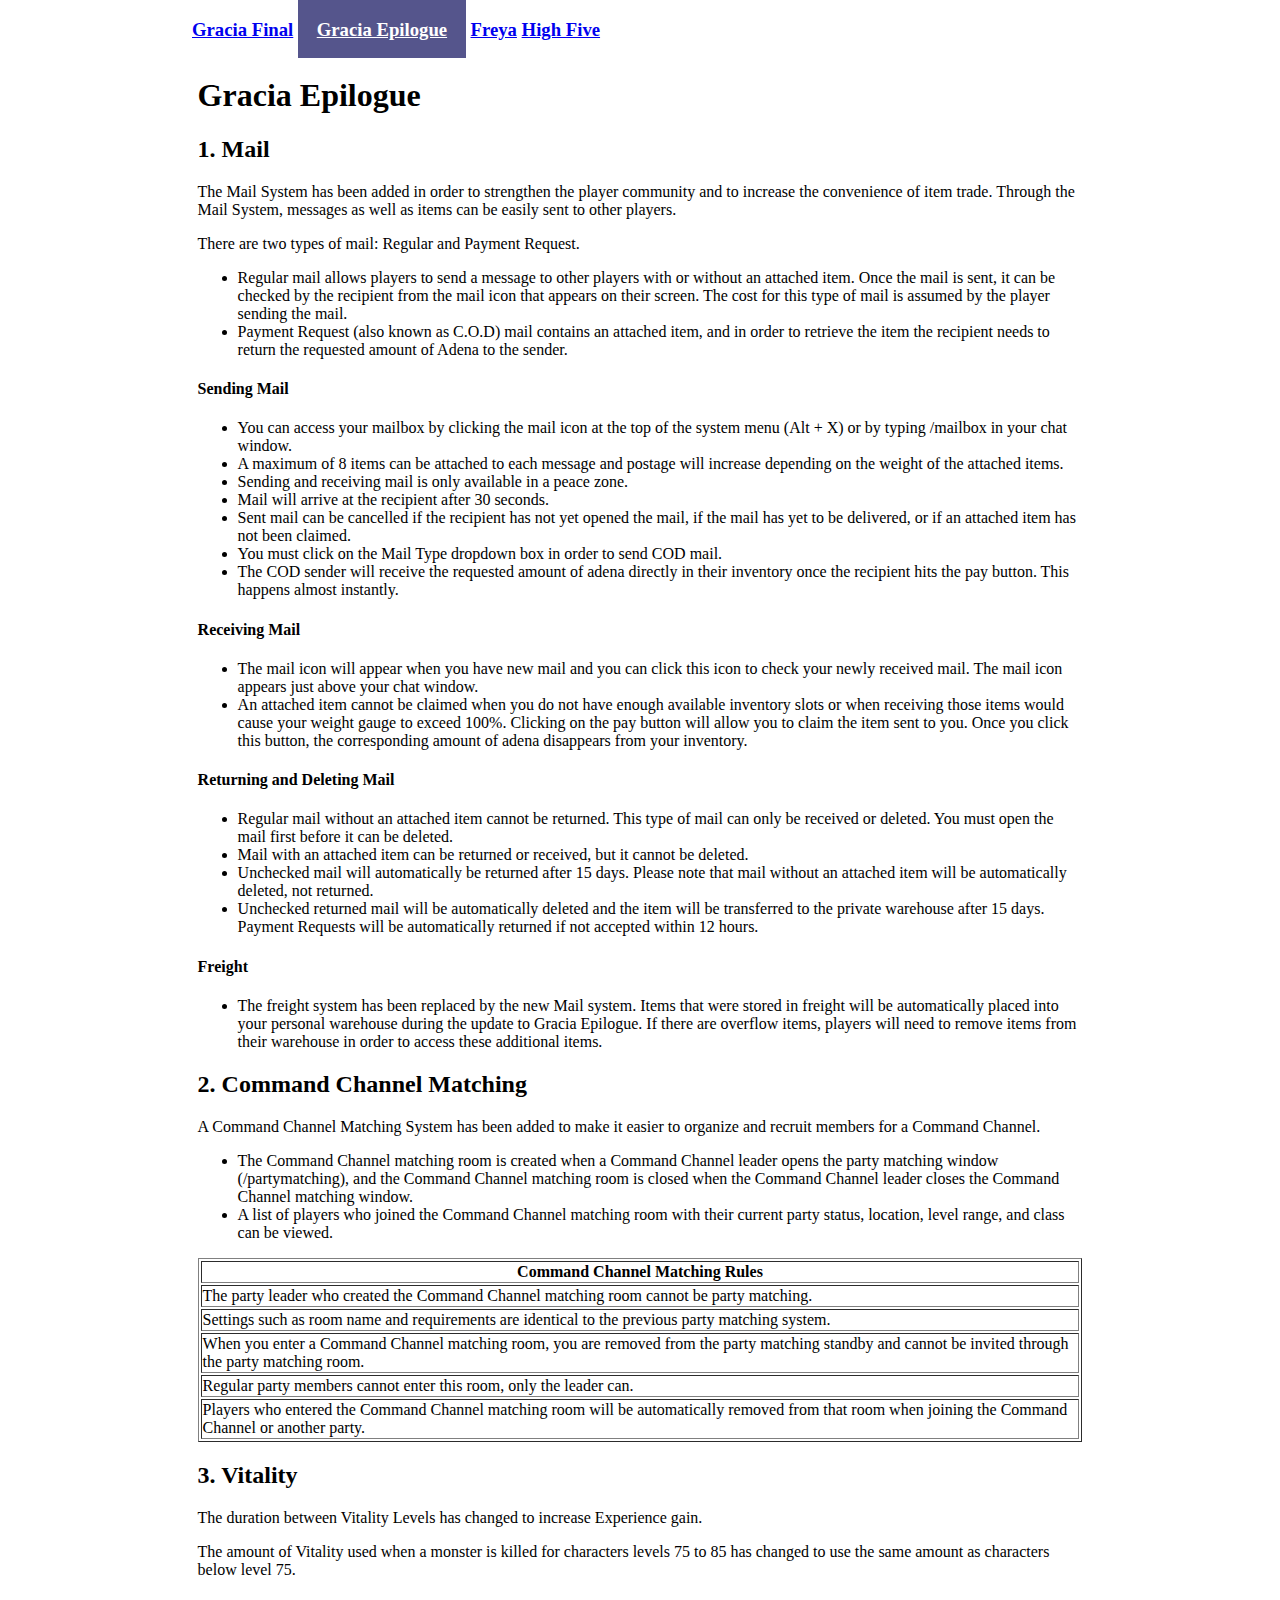
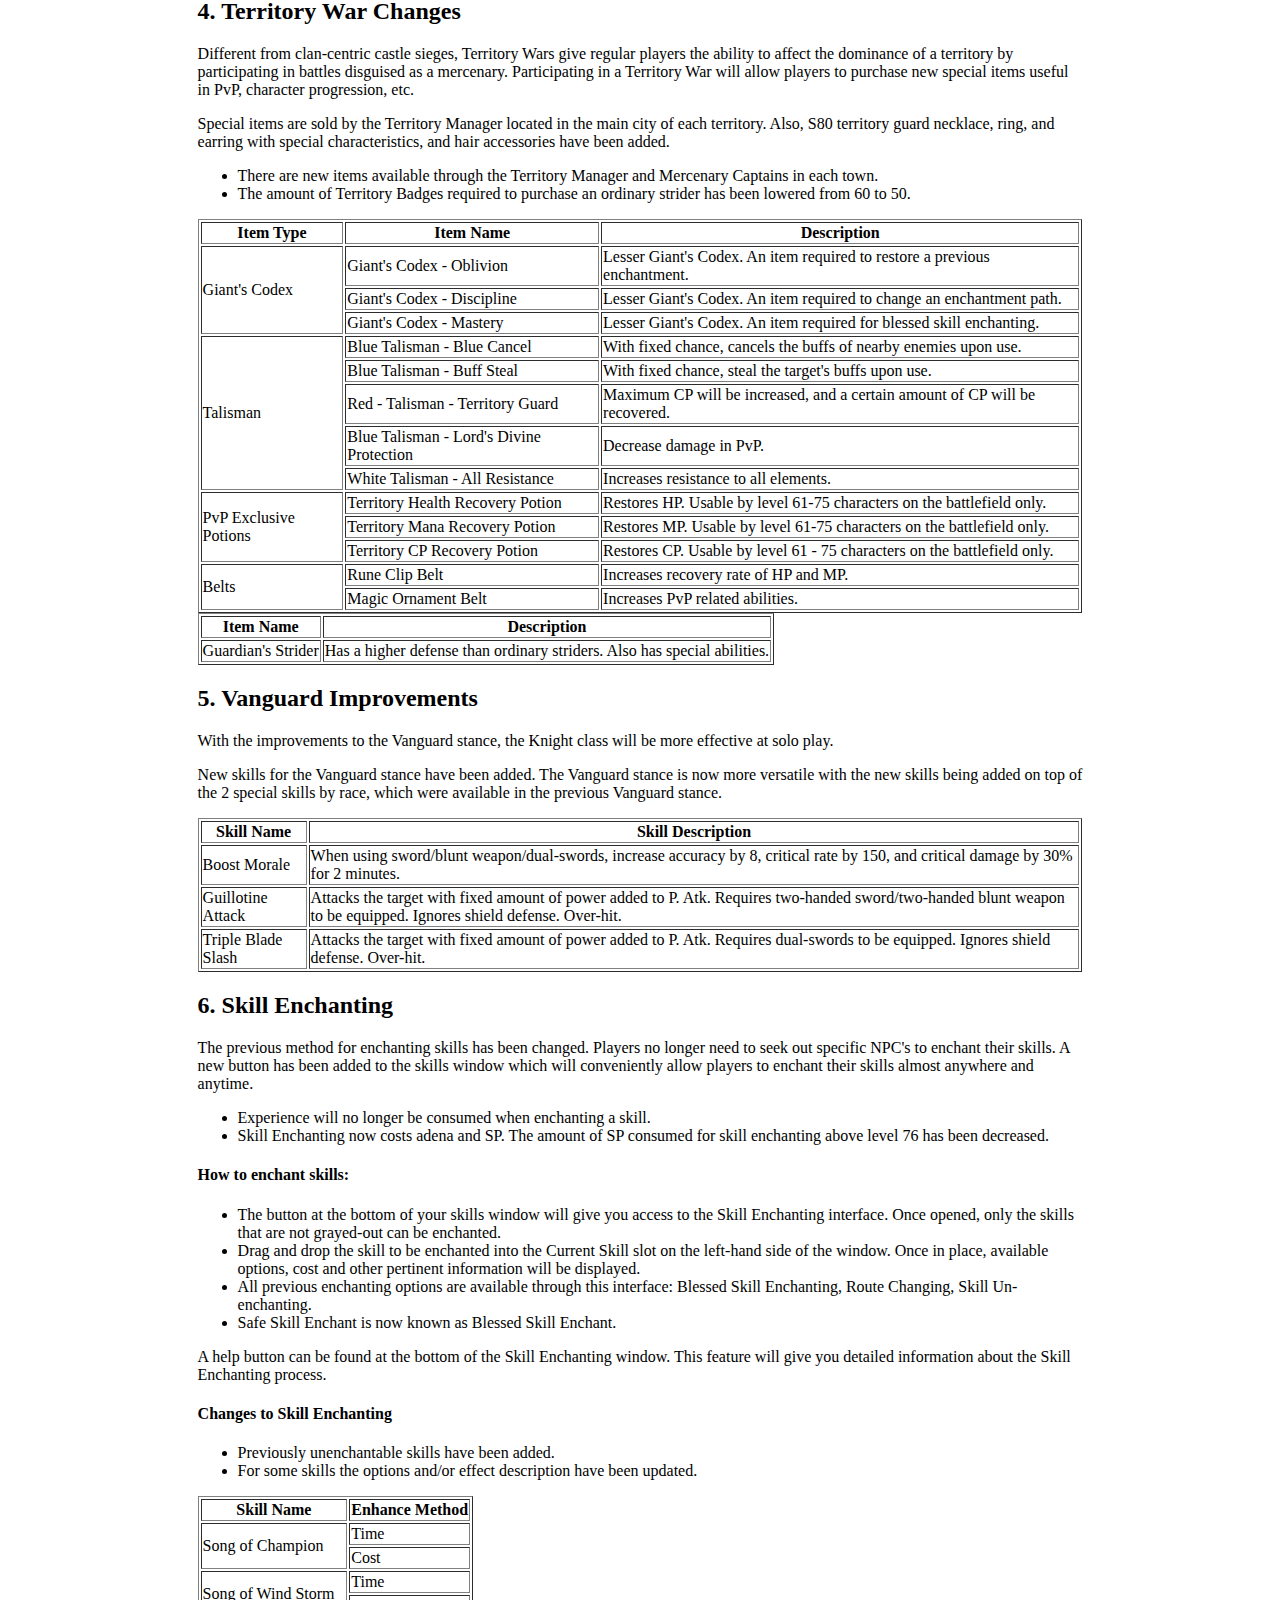
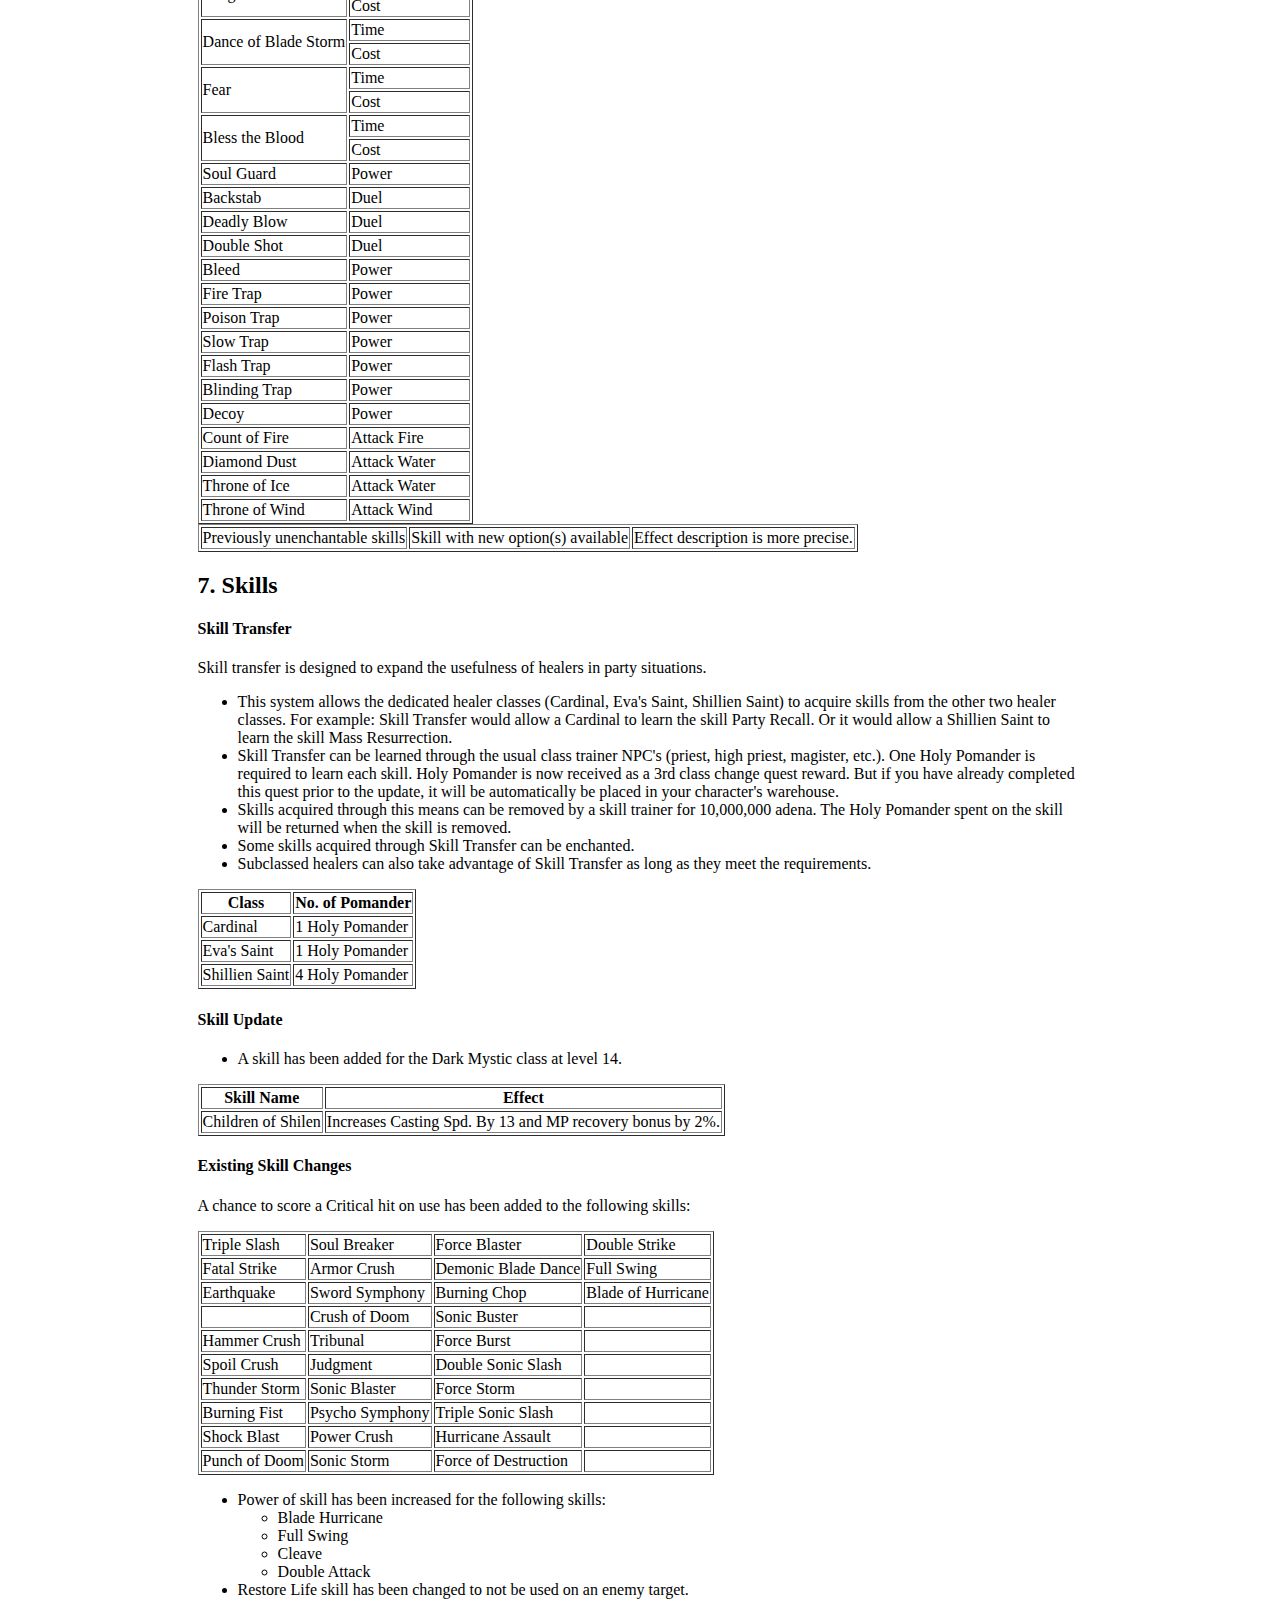
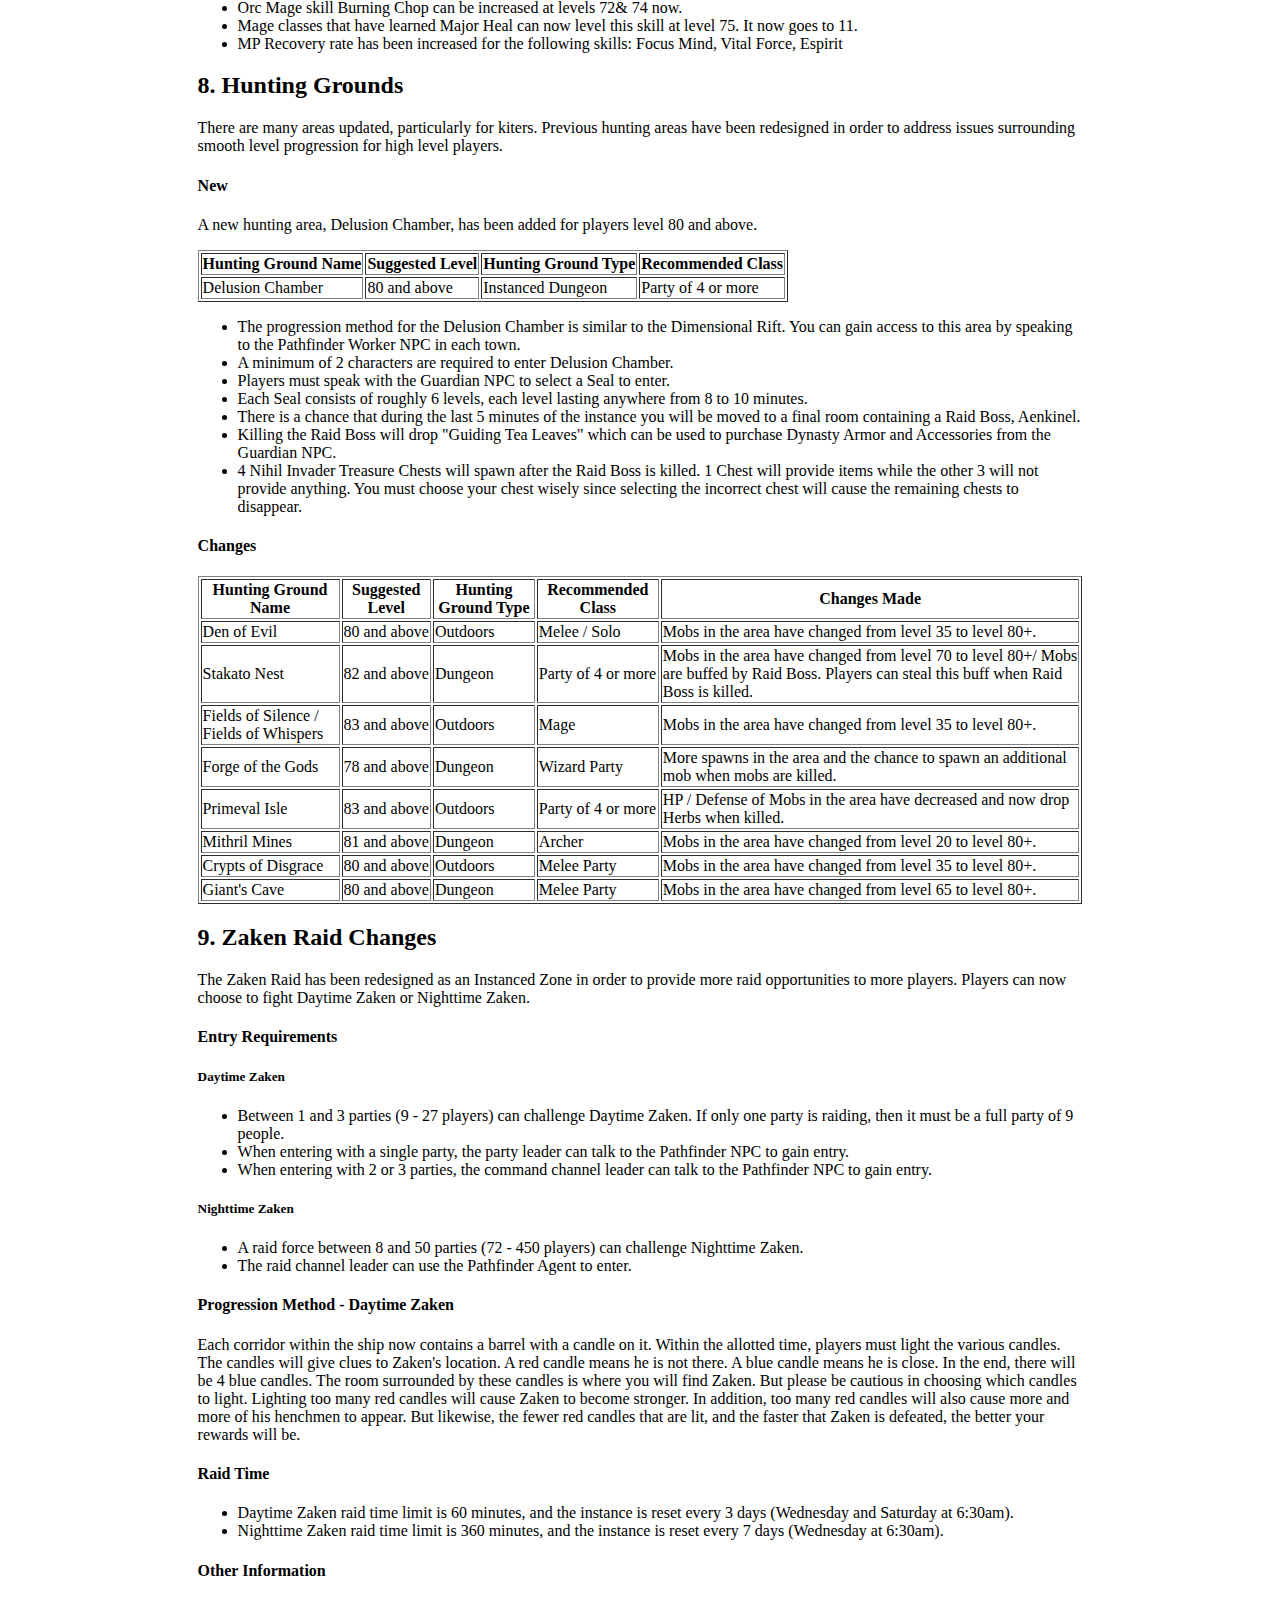
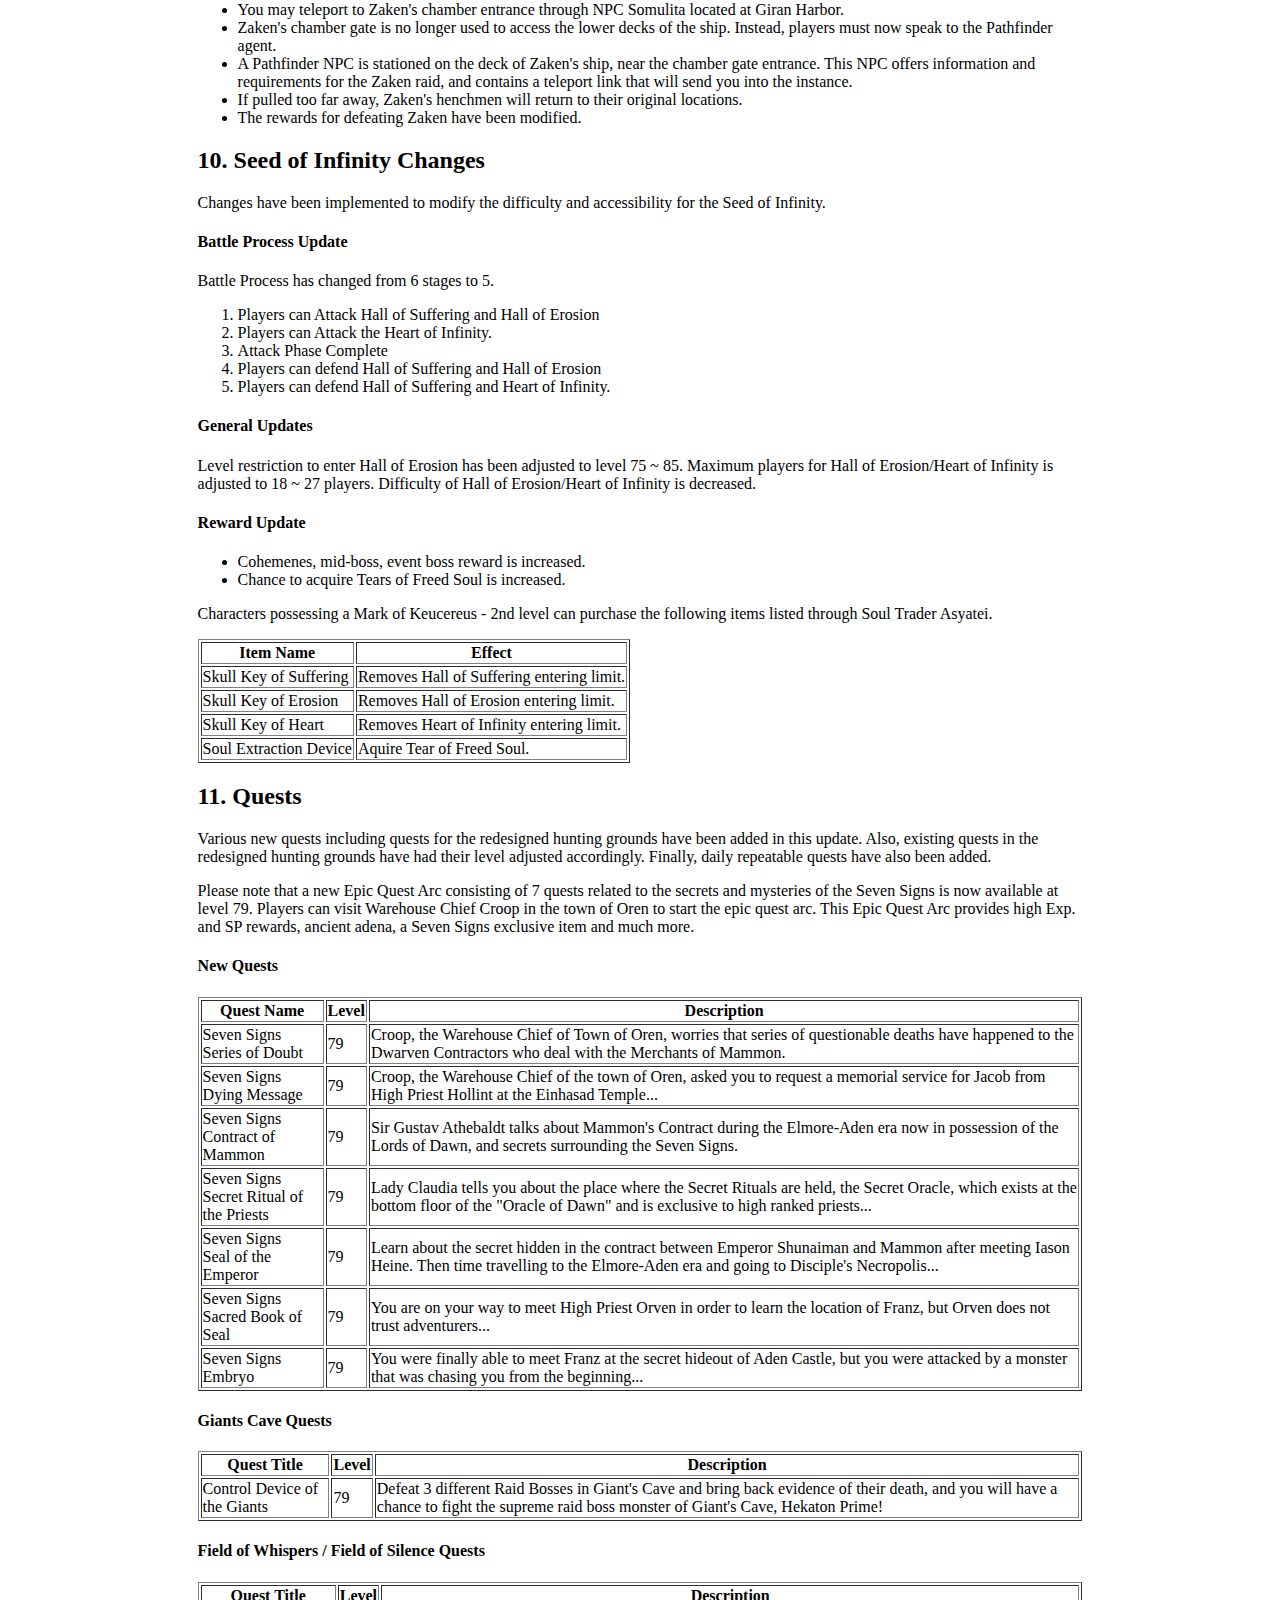
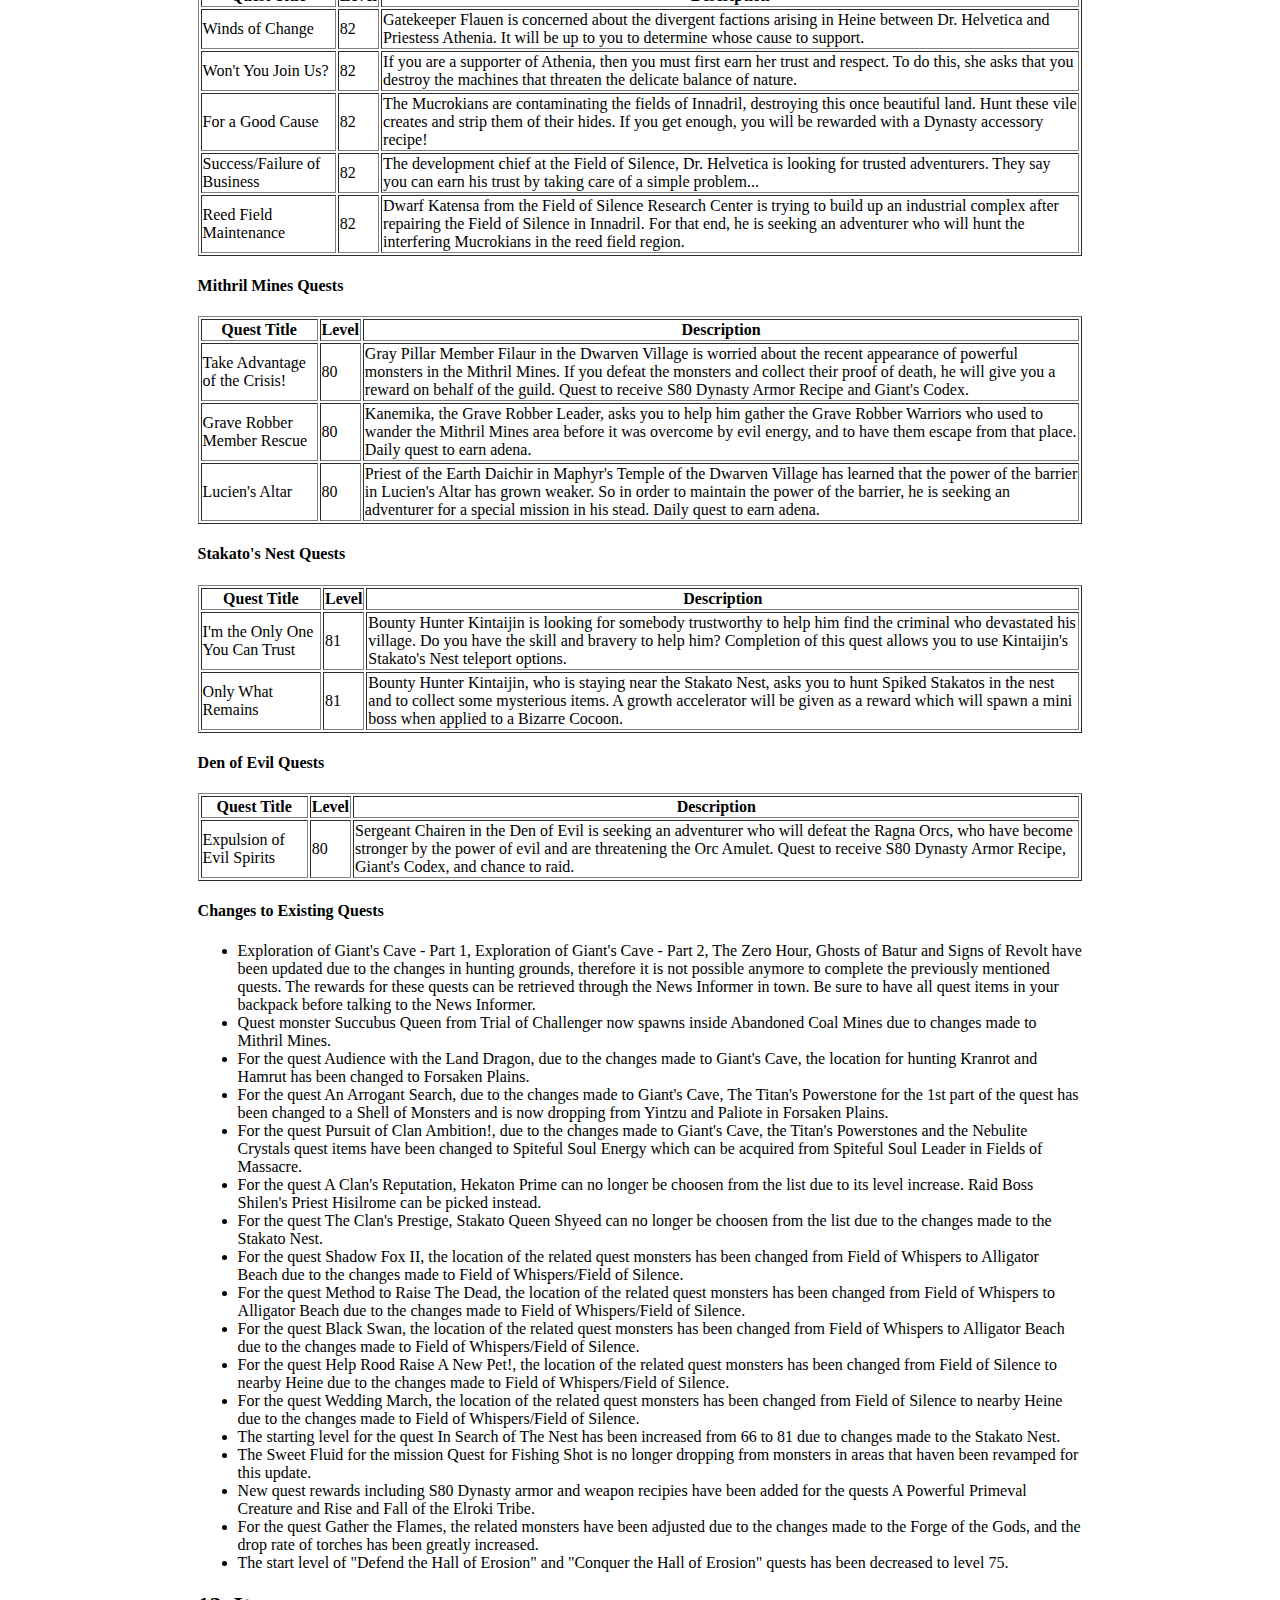
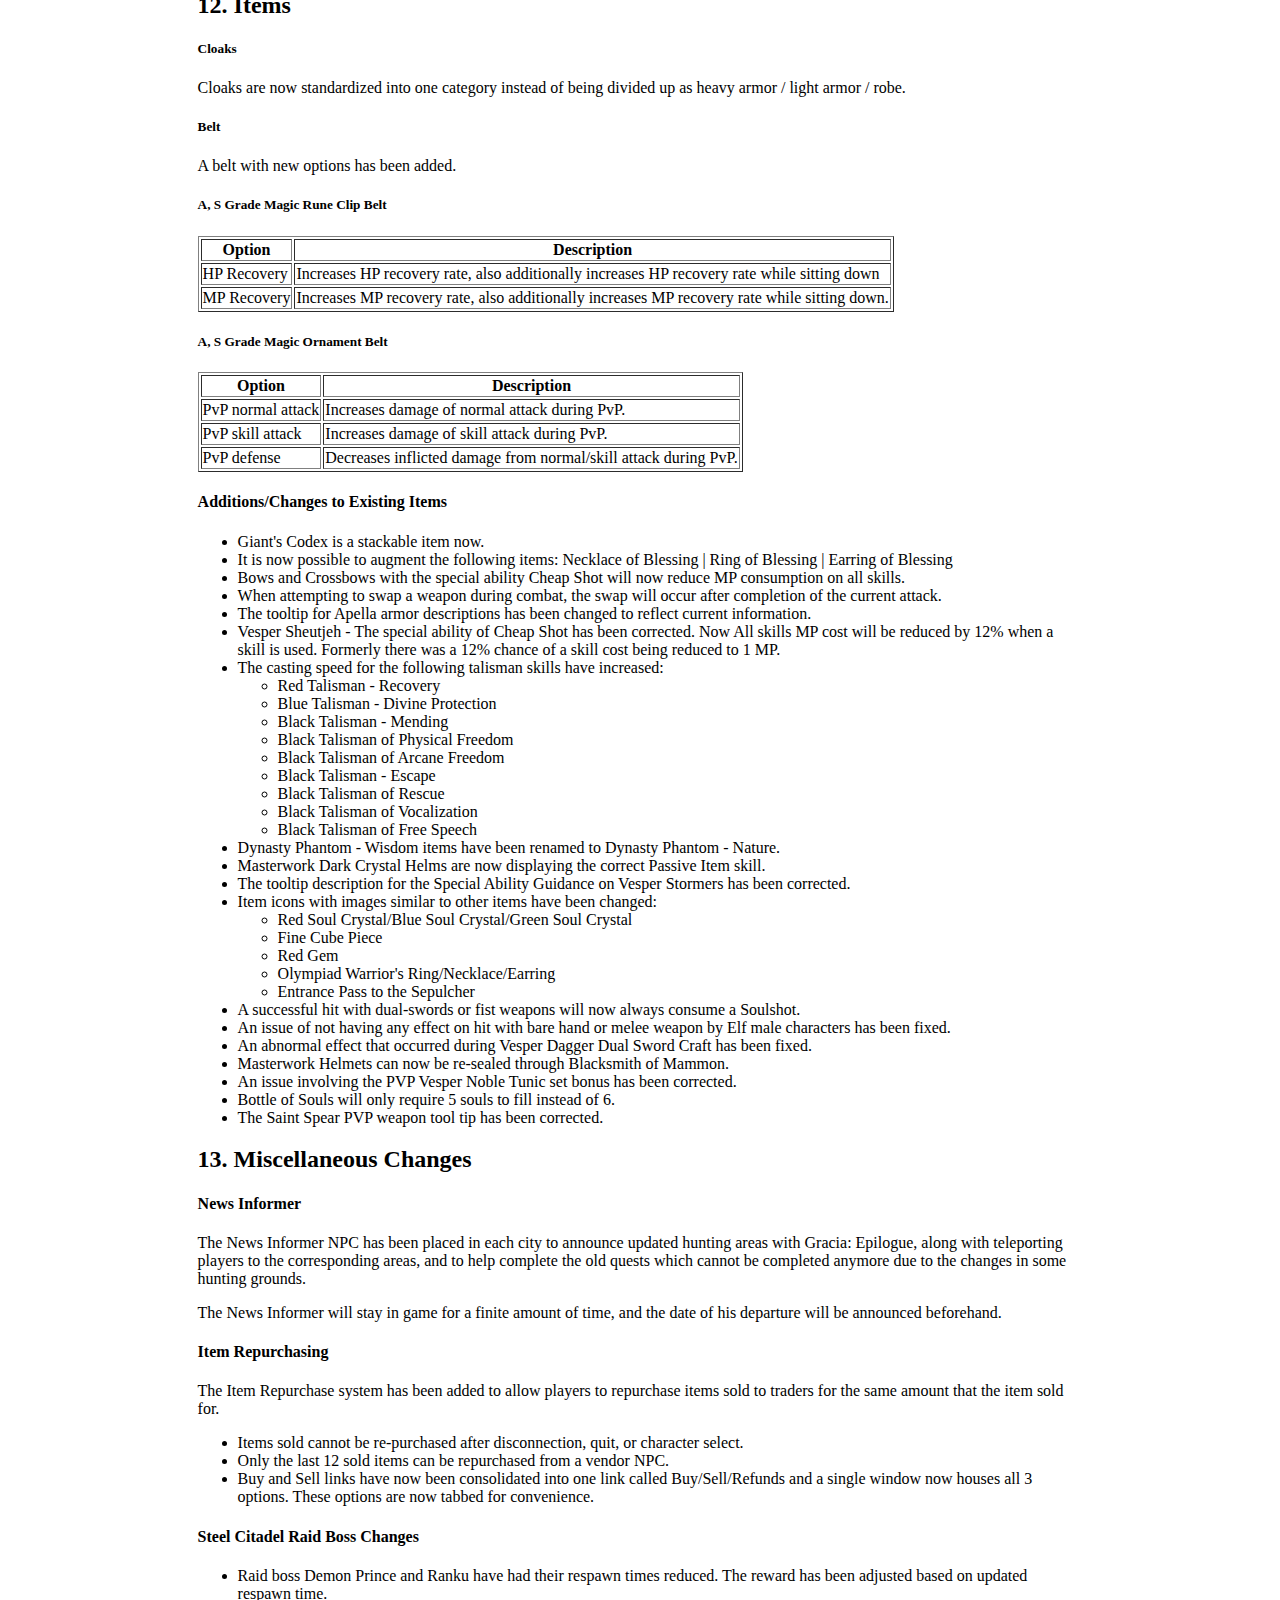
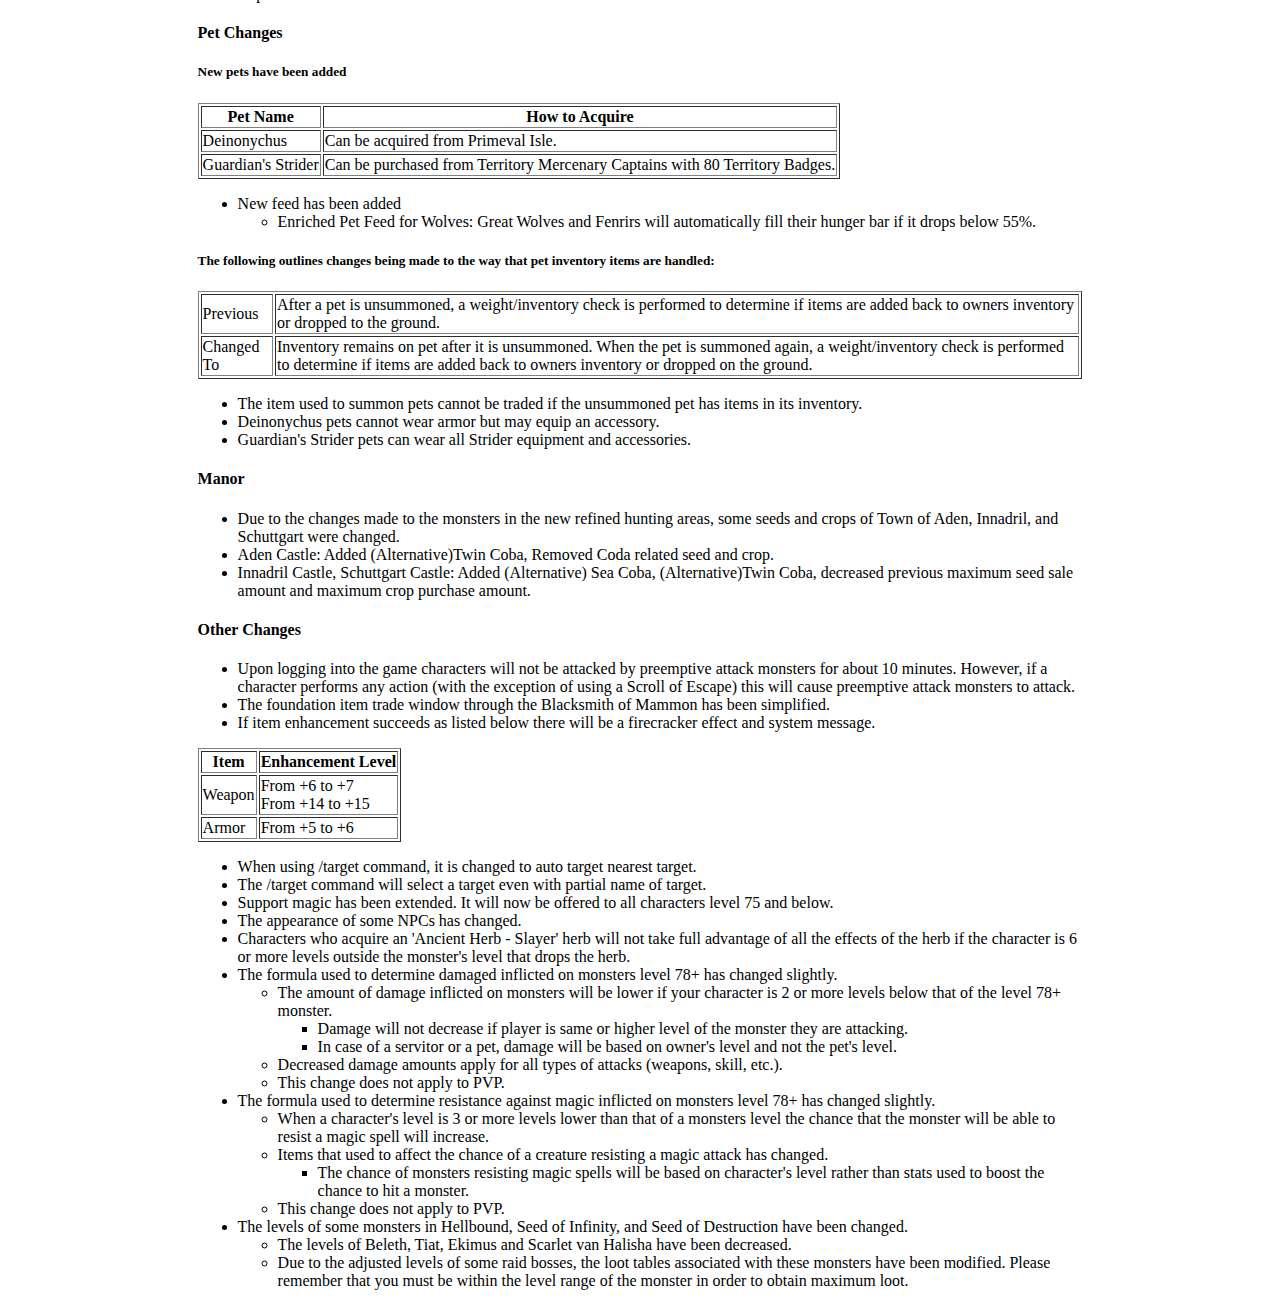
<file: gracia epilogue.html>
<head>
  <title>Patch Notes</title>
  <link rel="stylesheet" type="text/css" href="style.css">
</head>

<body>
    <div id="container">
    <div class="navbar">
      <h3><a href="http://zmaster.com.ar/l2patchnotes/index.html">Gracia Final</a> <a class="active" href="http://zmaster.com.ar/l2patchnotes/gracia%20epilogue.html">Gracia Epilogue</a> <a href="http://zmaster.com.ar/l2patchnotes/freya.html">Freya</a> <a href="http://zmaster.com.ar/l2patchnotes/high%20five.html">High Five</a></h3>
    </div>

      </br>


      <b><h1>Gracia Epilogue</h1></b>

      <h2 id="mail-update">1. Mail</h2>
      <div class="update">


        <p>The Mail System has been added in order to strengthen the player community and to increase the convenience of item trade. Through the Mail System, messages as well as items can be easily sent to other players.</p>
        <p>There are two types of mail: Regular and Payment Request.</p>
        <ul>

            <li>Regular mail allows players to send a message to other players with or without an attached item.  Once the mail is sent, it can be checked by the recipient from the mail icon that appears on their screen. The cost for this type of mail is assumed by the player sending the mail.</li>
            <li>Payment Request (also known as C.O.D) mail contains an attached item, and in order to retrieve the item the recipient needs to return the requested amount of Adena to the sender.</li>
        </ul>
        <h4>Sending Mail</h4>

        <ul>
            <li>You can access your mailbox by clicking the mail icon at the top of the system menu (Alt + X) or by typing /mailbox in your chat window.</li>
            <li>A maximum of 8 items can be attached to each message and postage will increase depending on the weight of the attached items.</li>
            <li>Sending and receiving mail is only available in a peace zone.</li>
            <li>Mail will arrive at the recipient after 30 seconds.</li>
            <li>Sent mail can be cancelled if the recipient has not yet opened the mail, if the mail has yet to be delivered, or if an attached item has not been claimed.</li>

            <li>You must click on the Mail Type dropdown box in order to send COD mail.</li>
            <li>The COD sender will receive the requested amount of adena directly in their inventory once the recipient hits the pay button.  This happens almost instantly.</li>
        </ul>
        <h4>Receiving Mail</h4>

        <ul>
            <li>The mail icon will appear when you have new mail and you can click this icon to check your newly received mail.  The mail icon appears just above your chat window.</li>
            <li>An attached item cannot be claimed when you do not have enough available inventory slots or when receiving those items would cause your weight gauge to exceed 100%.  Clicking on the pay button will allow you to claim the item sent to you.  Once you click this button, the corresponding amount of adena disappears from your inventory.</li>
        </ul>
        <h4>Returning and Deleting Mail</h4>
        <ul>
            <li>Regular mail without an attached item cannot be returned.  This type of mail can only be received or deleted.  You must open the mail first before it can be deleted.</li>
            <li>Mail with an attached item can be returned or received, but it cannot be deleted.</li>
            <li>Unchecked mail will automatically be returned after 15 days.  Please note that mail without an attached item will be automatically deleted, not returned.</li>
            <li>Unchecked returned mail will be automatically deleted and the item will be transferred to the private warehouse after 15 days.  Payment Requests will be automatically returned if not accepted within 12 hours.</li>
        </ul>
        <h4>Freight</h4>
        <ul>
            <li>The freight system has been replaced by the new Mail system.  Items that were stored in freight will be automatically placed into your personal warehouse during the update to Gracia Epilogue. If there are overflow items, players will need to remove items from their warehouse in order to access these additional items.</li>
        </ul>
        <div class="clear"></div>
    </div>




    <h2 id="channel-matching-update">2. Command Channel Matching</h2>
    <div class="update">
        <p>A Command Channel Matching System has been added to make it easier to organize and recruit members for a Command Channel.</p>

        <ul>
            <li>The Command Channel matching room is created when a Command Channel leader opens the party matching window (/partymatching), and the Command Channel matching room is closed when the Command Channel leader closes the Command Channel matching window.</li>
            <li>A list of players who joined the Command Channel matching room with their current party status, location, level range, and class can be viewed.</li>
        </ul>
        <table border="1">
            <tbody><tr><th>Command Channel Matching Rules</th>
            </tr><tr><td>The party leader who created the Command Channel matching room cannot be party matching.</td></tr>
            <tr class="even"><td>Settings such as room name and requirements are identical to the previous party matching system.</td></tr>

            <tr><td>When you enter a Command Channel matching room, you are removed from the party matching standby and cannot be invited through the party matching room.</td></tr>
            <tr class="even"><td>Regular party members cannot enter this room, only the leader can.</td></tr>
            <tr><td>Players who entered the Command Channel matching room will be automatically removed from that room when joining the Command Channel or another party.</td></tr>
        </tbody></table>
    </div>





    <h2 id="vitality-update">3. Vitality</h2>
    <div class="update">

        <p>The duration between Vitality Levels has changed to increase Experience gain.</p>
        <p>The amount of Vitality used when a monster is killed for characters levels 75 to 85 has changed to use the same amount as characters below level 75.</p>
        <div class="clear"></div>
    </div>





    <h2 id="territory-war-update">4. Territory War Changes</h2>
    <div class="update">

        <p>Different from clan-centric castle sieges, Territory Wars give regular players the ability to affect the dominance of a territory by participating in battles disguised as a mercenary. Participating in a Territory War will allow players to purchase new special items useful in PvP, character progression, etc.</p>
        <p>Special items are sold by the Territory Manager located in the main city of each territory. Also, S80 territory guard necklace, ring, and earring with special characteristics, and hair accessories have been added.</p>
        <ul>
            <li>There are new items available through the Territory Manager and Mercenary Captains in each town.</li>
            <li>The amount of Territory Badges required to purchase an ordinary strider has been lowered from 60 to 50.</li>

        </ul>
        <table border="1">
            <tbody><tr>
                <th>Item Type</th>
                <th>Item Name</th>
                <th>Description</th>
            </tr>

            <tr>
                <td rowspan="3">Giant's Codex</td>
                <td>Giant's Codex - Oblivion</td>
                <td>Lesser Giant's Codex. An item required to restore a previous enchantment.</td>
            </tr>
            <tr>
                <td>Giant's Codex - Discipline</td>

                <td>Lesser Giant's Codex. An item required to change an enchantment path.</td>
            </tr>
            <tr>
                <td>Giant's Codex - Mastery</td>
                <td>Lesser Giant's Codex. An item required for blessed skill enchanting.</td>
            </tr>
            <tr class="even">

                <td rowspan="5">Talisman</td>
                <td>Blue Talisman - Blue Cancel</td>
                <td>With fixed chance, cancels the buffs of nearby enemies upon use.</td>
            </tr>
            <tr class="even">
                <td>Blue Talisman - Buff Steal</td>
                <td>With fixed chance, steal the target's buffs upon use.</td>

            </tr>
            <tr class="even">
                <td>Red - Talisman - Territory Guard</td>
                <td>Maximum CP will be increased, and a certain amount of CP will be recovered.</td>
            </tr>
            <tr class="even">
                <td>Blue Talisman - Lord's Divine Protection</td>

                <td>Decrease damage in PvP.</td>
            </tr>
            <tr class="even">
                <td>White Talisman - All Resistance</td>
                <td>Increases resistance to all elements.</td>
            </tr>
            <tr>

                <td rowspan="3">PvP Exclusive Potions</td>
                <td>Territory Health Recovery Potion</td>
                <td>Restores HP. Usable by level 61-75 characters on the battlefield only.</td>
            </tr>
            <tr>
                <td>Territory Mana Recovery Potion</td>
                <td>Restores MP. Usable by level 61-75 characters on the battlefield only.</td>

            </tr>
            <tr>
                <td>Territory CP Recovery Potion</td>
                <td>Restores CP. Usable by level 61 - 75 characters on the battlefield only.</td>
            </tr>
            <tr class="even">
                <td rowspan="2">Belts</td>

                <td>Rune Clip Belt</td>
                <td>Increases recovery rate of HP and MP.</td>
            </tr>
            <tr class="even">
                <td>Magic Ornament Belt</td>
                <td>Increases PvP related abilities.</td>
            </tr>

        </tbody></table>

        <table border="1">
            <tbody><tr>
                <th>Item Name</th>
                <th>Description</th>

            </tr>
            <tr>
                <td>Guardian's Strider</td>
                <td>Has a higher defense than ordinary striders.  Also has special abilities.</td>
            </tr>
        </tbody></table>
        <div class="clear"></div>
    </div>





    <h2 id="vanguard-update">5. Vanguard Improvements</h2>
    <div class="update">

        <p>With the improvements to the Vanguard stance, the Knight class will be more effective at solo play.</p>
        <p>New skills for the Vanguard stance have been added. The Vanguard stance is now more versatile with the new skills being added on top of the 2 special skills by race, which were available in the previous Vanguard stance.</p>

        <table border="1">
            <tbody><tr>
                <th>Skill Name</th>
                <th>Skill Description</th>
            </tr>
            <tr>
                <td>Boost Morale</td>

                <td>When using sword/blunt weapon/dual-swords, increase accuracy by 8, critical rate by 150, and critical damage by 30% for 2 minutes.</td>
            </tr>
            <tr class="even">
                <td>Guillotine Attack</td>
                <td>Attacks the target with fixed amount of power added to P. Atk. Requires two-handed sword/two-handed blunt weapon to be equipped. Ignores shield defense. Over-hit.</td>
            </tr>
            <tr>

                <td>Triple Blade Slash</td>
                <td>Attacks the target with fixed amount of power added to P. Atk. Requires dual-swords to be equipped. Ignores shield defense. Over-hit.</td>
            </tr>
        </tbody></table>
    </div>





    <h2 id="skill-enchanting-update">6. Skill Enchanting</h2>
    <div class="update">


        <p>The previous method for enchanting skills has been changed.  Players no longer need to seek out specific NPC's to enchant their skills.  A new button has been added to the skills window which will conveniently allow players to enchant their skills almost anywhere and anytime.</p>
        <ul>
            <li>Experience will no longer be consumed when enchanting a skill.</li>
            <li>Skill Enchanting now costs adena and SP.  The amount of SP consumed for skill enchanting above level 76 has been decreased.</li>

        </ul>
        <h4>How to enchant skills:</h4>
        <ul>
            <li>The button at the bottom of your skills window will give you access to the Skill Enchanting interface.  Once opened, only the skills that are not grayed-out can be enchanted.</li>
            <li>Drag and drop the skill to be enchanted into the Current Skill slot on the left-hand side of the window.  Once in place, available options, cost and other pertinent information will be displayed.</li>
            <li>All previous enchanting options are available through this interface: Blessed Skill Enchanting, Route Changing, Skill Un-enchanting.</li>
            <li>Safe Skill Enchant is now known as Blessed Skill Enchant.</li>

        </ul>
        <p>A help button can be found at the bottom of the Skill Enchanting window.  This feature will give you detailed information about the Skill Enchanting process.</p>
        <h4>Changes to Skill Enchanting</h4>
        <ul>
            <li>Previously unenchantable skills have been added.</li>
            <li>For some skills the options and/or effect description have been updated.</li>
        </ul>

        <table border="1">
            <tbody><tr>
                <th>Skill Name</th>
                <th>Enhance Method</th>
            </tr>
            <tr class="yellow">
                <td rowspan="2">Song of Champion</td>

                <td>Time</td>
            </tr>
            <tr class="yellow"><td>Cost</td></tr>
            <tr class="yellow">
                <td rowspan="2">Song of Wind Storm</td>
                <td>Time</td>
            </tr>

            <tr class="yellow"><td>Cost</td></tr>
            <tr class="yellow">
                <td rowspan="2">Dance of Blade Storm</td>
                <td>Time</td>
            </tr>
            <tr class="yellow"><td>Cost</td></tr>
            <tr class="yellow">

                <td rowspan="2">Fear</td>
                <td>Time</td>
            </tr>
            <tr class="yellow"><td>Cost</td></tr>
            <tr class="yellow">
                <td rowspan="2">Bless the Blood</td>
                <td>Time</td>

            </tr>
            <tr class="yellow"><td>Cost</td></tr>
            <tr class="red">
                <td>Soul Guard</td>
                <td>Power</td>
            </tr>
            <tr class="blue">

                <td>Backstab</td>
                <td>Duel</td>
            </tr>
            <tr class="red">
                <td>Deadly Blow</td>
                <td>Duel</td>
            </tr>

            <tr class="red">
                <td>Double Shot</td>
                <td>Duel</td>
            </tr>
            <tr class="blue">
                <td>Bleed</td>
                <td>Power</td>

            </tr>
            <tr class="blue">
                <td>Fire Trap</td>
                <td>Power</td>
            </tr>
            <tr class="blue">
                <td>Poison Trap</td>

                <td>Power</td>
            </tr>
            <tr class="blue">
                <td>Slow Trap</td>
                <td>Power</td>
            </tr>
            <tr class="blue">

                <td>Flash Trap</td>
                <td>Power</td>
            </tr>
            <tr class="blue">
                <td>Blinding Trap</td>
                <td>Power</td>
            </tr>

            <tr class="blue">
                <td>Decoy</td>
                <td>Power</td>
            </tr>
            <tr class="red">
                <td>Count of Fire</td>
                <td>Attack Fire</td>

            </tr>
            <tr class="red">
                <td>Diamond Dust</td>
                <td>Attack Water</td>
            </tr>
            <tr class="red">
                <td>Throne of Ice</td>

                <td>Attack Water</td>
            </tr>
            <tr class="red">
                <td>Throne of Wind</td>
                <td>Attack Wind</td>
            </tr>
        </tbody></table>

        <table border="1">
            <tbody><tr>
                <td class="yellow">Previously unenchantable skills</td>
                <td class="red">Skill with new option(s) available</td>
                <td class="blue">Effect description is more precise.</td>
            </tr>
        </tbody></table>

    </div>





    <h2 id="skills-update">7. Skills</h2>
    <div class="update">

        <h4>Skill Transfer</h4>
        <p>Skill transfer is designed to expand the usefulness of healers in party situations.</p>

        <ul>
            <li>This system allows the dedicated healer classes (Cardinal, Eva's Saint, Shillien Saint) to acquire skills from the other two healer classes.  For example: Skill Transfer would allow a Cardinal to learn the skill Party Recall.  Or it would allow a Shillien Saint to learn the skill Mass Resurrection.</li>
            <li>Skill Transfer can be learned through the usual class trainer NPC's (priest, high priest, magister, etc.). One Holy Pomander is required to learn each skill. Holy Pomander is now received as a 3rd class change quest reward.  But if you have already completed this quest prior to the update, it will be automatically be placed in your character's warehouse.</li>
            <li>Skills acquired through this means can be removed by a skill trainer for 10,000,000 adena. The Holy Pomander spent on the skill will be returned when the skill is removed.</li>
            <li>Some skills acquired through Skill Transfer can be enchanted.</li>
            <li>Subclassed healers can also take advantage of Skill Transfer as long as they meet the requirements.</li>

        </ul>
        <table border="1">
            <tbody><tr>
                <th>Class</th>
                <th>No. of Pomander</th>
            </tr>
            <tr>
                <td>Cardinal</td>

                <td>1 Holy Pomander</td>
            </tr>
            <tr class="even">
                <td>Eva's Saint</td>
                <td>1 Holy Pomander</td>
            </tr>
            <tr>

                <td>Shillien Saint</td>
                <td>4 Holy Pomander</td>
            </tr>
        </tbody></table>
        <h4>Skill Update</h4>
        <ul>
            <li>A skill has been added for the Dark Mystic class at level 14.</li>

        </ul>
        <table border="1">
            <tbody><tr>
                <th>Skill Name</th>
                <th>Effect</th>
            </tr>
            <tr>
                <td>Children of Shilen</td>

                <td>Increases Casting Spd. By 13 and MP recovery bonus by 2%.</td>
            </tr>
        </tbody></table>
        <h4>Existing Skill Changes</h4>
        <p>A chance to score a Critical hit on use has been added to the following skills:</p>
        <table border="1">
            <tbody><tr>

                <td>Triple Slash</td>
                <td>Soul Breaker</td>
                <td>Force Blaster</td>
                <td>Double Strike</td>
            </tr>
            <tr class="even">
                <td>Fatal Strike</td>

                <td>Armor Crush</td>
                <td>Demonic Blade Dance</td>
                <td>Full Swing</td>
            </tr>
            <tr>
                <td>Earthquake</td>
                <td>Sword Symphony</td>

                <td>Burning Chop</td>
                <td>Blade of Hurricane</td>
            </tr>
            <tr class="even">
                <td>&nbsp;</td>
                <td>Crush of Doom</td>
                <td>Sonic Buster</td>

                <td>&nbsp;</td>
            </tr>
            <tr>
                <td>Hammer Crush</td>
                <td>Tribunal</td>
                <td>Force Burst</td>
                <td>&nbsp;</td>

            </tr>
            <tr class="even">
                <td>Spoil Crush</td>
                <td>Judgment</td>
                <td>Double Sonic Slash</td>
                <td>&nbsp;</td>
            </tr>

            <tr>
                <td>Thunder Storm</td>
                <td>Sonic Blaster</td>
                <td>Force Storm</td>
                <td>&nbsp;</td>
            </tr>
            <tr class="even">

                <td>Burning Fist</td>
                <td>Psycho Symphony</td>
                <td>Triple Sonic Slash</td>
                <td>&nbsp;</td>
            </tr>
            <tr>
                <td>Shock Blast</td>

                <td>Power Crush</td>
                <td>Hurricane Assault</td>
                <td>&nbsp;</td>
            </tr>
            <tr class="even">
                <td>Punch of Doom</td>
                <td>Sonic Storm</td>

                <td>Force of Destruction</td>
                <td>&nbsp;</td>
            </tr>
        </tbody></table>

        <ul>

            <li>Power of skill has been increased for the following skills:
                <ul>
                    <li>Blade Hurricane</li>
                    <li>Full Swing</li>
                    <li>Cleave</li>
                    <li>Double Attack</li>
                </ul>

            </li>
            <li>Restore Life skill has been changed to not be used on an enemy target.</li>
            <li>Orc Mage skill Burning Chop can be increased at levels 72&amp; 74 now.</li>
            <li>Mage classes that have learned Major Heal can now level this skill at level 75.  It now goes to 11.</li>
            <li>MP Recovery rate has been increased for the following skills: Focus Mind, Vital Force, Espirit</li>
        </ul>
        <div class="clear"></div>
    </div>





    <h2 id="hunting-grounds-update">8. Hunting Grounds</h2>
    <div class="update">
        <p>There are many areas updated, particularly for kiters.   Previous hunting areas have been redesigned in order to address issues surrounding smooth level progression for high level players.</p>
        <h4>New</h4>
        <p>A new hunting area, Delusion Chamber, has been added for players level 80 and above.</p>
        <table border="1">
            <tbody><tr>

                <th>Hunting Ground Name</th>
                <th>Suggested Level</th>
                <th>Hunting Ground Type</th>
                <th>Recommended Class</th>
            </tr>
            <tr>
                <td>Delusion Chamber</td>

                <td>80 and above</td>
                <td>Instanced Dungeon</td>
                <td>Party of 4 or more</td>
            </tr>
        </tbody></table>
        <ul>
            <li>The progression method for the Delusion Chamber is similar to the Dimensional Rift. You can gain access to this area by speaking to the Pathfinder Worker NPC in each town.</li>

            <li>A minimum of 2 characters are required to enter Delusion Chamber.</li>
            <li>Players must speak with the Guardian NPC to select a Seal to enter.</li>
            <li>Each Seal consists of roughly 6 levels, each level lasting anywhere from 8 to 10 minutes.</li>
            <li>There is a chance that during the last 5 minutes of the instance you will be moved to a final room containing a Raid Boss, Aenkinel.</li>
            <li>Killing the Raid Boss will drop "Guiding Tea Leaves" which can be used to purchase Dynasty Armor and Accessories from the Guardian NPC.</li>
            <li>4 Nihil Invader Treasure Chests will spawn after the Raid Boss is killed.  1 Chest will provide items while the other 3 will not provide anything.  You must choose your chest wisely since selecting the incorrect chest will cause the remaining chests to disappear.</li>

        </ul>
        <h4>Changes</h4>
        <table border="1">
            <tbody><tr>
                <th>Hunting Ground Name</th>
                <th>Suggested Level</th>
                <th>Hunting Ground Type</th>

                <th>Recommended Class</th>
                <th>Changes Made</th>
            </tr>
            <tr>
                <td>Den of Evil</td>
                <td>80 and above</td>
                <td>Outdoors</td>

                <td>Melee / Solo</td>
                <td>Mobs in the area have changed from level 35 to level 80+.</td>
            </tr>
            <tr class="even">
                <td>Stakato Nest</td>
                <td>82 and above</td>
                <td>Dungeon</td>

                <td>Party of 4 or more</td>
                <td>Mobs in the area have changed from level 70 to level 80+/  Mobs are buffed by Raid Boss.  Players can steal this buff when Raid Boss is killed.</td>
            </tr>
            <tr>
                <td>Fields of Silence / Fields of Whispers</td>
                <td>83 and above</td>
                <td>Outdoors</td>

                <td>Mage</td>
                <td>Mobs in the area have changed from level 35 to level 80+.</td>
            </tr>
            <tr class="even">
                <td>Forge of the Gods</td>
                <td>78 and above</td>
                <td>Dungeon</td>

                <td>Wizard Party</td>
                <td>More spawns in the area and the chance to spawn an additional mob when mobs are killed.</td>
            </tr>
            <tr>
                <td>Primeval Isle</td>
                <td>83 and above</td>
                <td>Outdoors</td>

                <td>Party of 4 or more</td>
                <td>HP / Defense of Mobs in the area have decreased and now drop Herbs when killed.</td>
            </tr>
            <tr class="even">
                <td>Mithril Mines</td>
                <td>81 and above</td>
                <td>Dungeon</td>

                <td>Archer</td>
                <td>Mobs in the area have changed from level 20 to level 80+.</td>
            </tr>
            <tr>
                <td>Crypts of Disgrace</td>
                <td>80 and above</td>
                <td>Outdoors</td>

                <td>Melee Party</td>
                <td>Mobs in the area have changed from level 35 to level 80+.</td>
            </tr>
            <tr class="even">
                <td>Giant's Cave</td>
                <td>80 and above</td>
                <td>Dungeon</td>

                <td>Melee Party</td>
                <td>Mobs in the area have changed from level 65 to level 80+.</td>
            </tr>
        </tbody></table>
    </div>





    <h2 id="zaken-update">9. Zaken Raid Changes</h2>
    <div class="update">

        <p>The Zaken Raid has been redesigned as an Instanced Zone in order to provide more raid opportunities to more players.  Players can now choose to fight Daytime Zaken or Nighttime Zaken.</p>
        <h4>Entry Requirements</h4>
        <h5>Daytime Zaken</h5>
        <ul>
            <li>Between 1 and 3 parties (9 - 27 players) can challenge Daytime Zaken.  If only one party is raiding, then it must be a full party of 9 people.</li>
            <li>When entering with a single party, the party leader can talk to the Pathfinder NPC to gain entry.</li>

            <li>When entering with 2 or 3 parties, the command channel leader can talk to the Pathfinder NPC to gain entry.</li>
        </ul>
        <h5>Nighttime Zaken</h5>
        <ul>
            <li>A raid force between 8 and 50 parties (72 - 450 players) can challenge Nighttime Zaken.</li>
            <li>The raid channel leader can use the Pathfinder Agent to enter.</li>
        </ul>

        <h4>Progression Method - Daytime Zaken</h4>
        <p>Each corridor within the ship now contains a barrel with a candle on it.  Within the allotted time, players must light the various candles.  The candles will give clues to Zaken's location.  A red candle means he is not there.  A blue candle means he is close.  In the end, there will be 4 blue candles.  The room surrounded by these candles is where you will find Zaken.  But please be cautious in choosing which candles to light.  Lighting too many red candles will cause Zaken to become stronger.  In addition, too many red candles will also cause more and more of his henchmen to appear.  But likewise, the fewer red candles that are lit, and the faster that Zaken is defeated, the better your rewards will be.</p>
        <h4>Raid Time</h4>
        <ul>
            <li>Daytime Zaken raid time limit is 60 minutes, and the instance is reset every 3 days (Wednesday and Saturday at 6:30am).</li>
            <li>Nighttime Zaken raid time limit is 360 minutes, and the instance is reset every 7 days (Wednesday at 6:30am).</li>

        </ul>
        <h4>Other Information</h4>
        <ul>
            <li>You may teleport to Zaken's chamber entrance through NPC Somulita located at Giran Harbor.</li>
            <li>Zaken's chamber gate is no longer used to access the lower decks of the ship.  Instead, players must now speak to the Pathfinder agent.</li>
            <li>A Pathfinder NPC is stationed on the deck of Zaken's ship, near the chamber gate entrance.  This NPC offers information and requirements for the Zaken raid, and contains a teleport link that will send you into the instance.</li>
            <li>If pulled too far away, Zaken's henchmen will return to their original locations.</li>

            <li>The rewards for defeating Zaken have been modified.</li>
        </ul>
    </div>





    <h2 id="seed-infinity-update">10. Seed of Infinity Changes</h2>
    <div class="update">
        <p>Changes have been implemented to modify the difficulty and accessibility for the Seed of Infinity.</p>
        <h4>Battle Process Update</h4>

        <p>Battle Process has changed from 6 stages to 5.</p>
        <ol>
            <li>Players can Attack Hall of Suffering and Hall of Erosion</li>
            <li>Players can Attack the Heart of Infinity.</li>
            <li>Attack Phase Complete</li>
            <li>Players can defend Hall of Suffering and Hall of Erosion</li>

            <li>Players can defend Hall of Suffering and Heart of Infinity.</li>
        </ol>
        <h4>General Updates</h4>
        <p>Level restriction to enter Hall of Erosion has been adjusted to level 75 ~ 85.
            Maximum players for Hall of Erosion/Heart of Infinity is adjusted to 18 ~ 27 players.
            Difficulty of Hall of Erosion/Heart of Infinity is decreased.</p>
            <h4>Reward Update</h4>
            <ul>
                <li>Cohemenes, mid-boss, event boss reward is increased.</li>

                <li>Chance to acquire Tears of Freed Soul is increased.</li>
            </ul>
            <p>Characters possessing a Mark of Keucereus - 2nd level can purchase the following items listed through Soul Trader Asyatei.</p>
            <table border="1">
                <tbody><tr>
                    <th>Item Name</th>
                    <th>Effect</th>

                </tr>
                <tr>
                    <td>Skull Key of Suffering</td>
                    <td>Removes Hall of Suffering entering limit.</td>
                </tr>
                <tr class="even">
                    <td>Skull Key of Erosion</td>

                    <td>Removes Hall of Erosion entering limit.</td>
                </tr>
                <tr>
                    <td>Skull Key of Heart</td>
                    <td>Removes Heart of Infinity entering limit.</td>
                </tr>
                <tr class="even">

                    <td>Soul Extraction Device</td>
                    <td>Aquire Tear of Freed Soul.</td>
                </tr>
            </tbody></table>
        </div>





        <h2 id="quests-update">11. Quests</h2>
        <div class="update">


            <p>Various new quests including quests for the redesigned hunting grounds have been added in this update. Also, existing quests in the redesigned hunting grounds have had their level adjusted accordingly. Finally, daily repeatable quests have also been added.</p>
            <p>Please note that a new Epic Quest Arc consisting of 7 quests related to the secrets and mysteries of the Seven Signs is now available at level 79. Players can visit Warehouse Chief Croop in the town of Oren to start the epic quest arc. This Epic Quest Arc provides high Exp. and SP rewards, ancient adena, a Seven Signs exclusive item and much more. </p>
            <h4 class="clear">New Quests</h4>
            <table border="1">

                <tbody><tr>
                    <th>Quest Name</th>
                    <th>Level</th>
                    <th>Description</th>
                </tr>
                <tr>
                    <td>Seven Signs<br>Series of Doubt</td>

                    <td>79</td>
                    <td>Croop, the Warehouse Chief of Town of Oren, worries that series of questionable deaths have happened to the Dwarven Contractors who deal with the Merchants of Mammon.</td>
                </tr>
                <tr class="even">
                    <td> Seven Signs<br>Dying Message</td>
                    <td>79</td>

                    <td>Croop, the Warehouse Chief of the town of Oren, asked you to request a memorial service for Jacob from High Priest Hollint at the Einhasad Temple...</td>
                </tr>
                <tr>
                    <td>Seven Signs<br>Contract of Mammon</td>
                    <td>79</td>
                    <td>Sir Gustav Athebaldt talks about Mammon's Contract during the Elmore-Aden era now in possession of the Lords of Dawn, and secrets surrounding the Seven Signs.</td>

                </tr>
                <tr class="even">
                    <td>Seven Signs<br>Secret Ritual of the Priests</td>
                    <td>79</td>
                    <td>Lady Claudia tells you about the place where the Secret Rituals are held, the Secret Oracle, which exists at the bottom floor of the "Oracle of Dawn" and is exclusive to high ranked priests...</td>
                </tr>
                <tr>

                    <td>Seven Signs<br>Seal of the Emperor</td>
                    <td>79</td>
                    <td>Learn about the secret hidden in the contract between Emperor Shunaiman and Mammon after meeting Iason Heine. Then time travelling to the Elmore-Aden era and going to Disciple's Necropolis...</td>
                </tr>
                <tr class="even">
                    <td>Seven Signs<br>Sacred Book of Seal</td>

                    <td>79</td>
                    <td>You are on your way to meet High Priest Orven in order to learn the location of Franz, but Orven does not trust adventurers...</td>
                </tr>
                <tr>
                    <td>Seven Signs<br>Embryo</td>
                    <td>79</td>

                    <td>You were finally able to meet Franz at the secret hideout of Aden Castle, but you were attacked by a monster that was chasing you from the beginning...</td>
                </tr>
            </tbody></table>
            <h4>Giants Cave Quests</h4>
            <table border="1">
                <tbody><tr>
                    <th>Quest Title</th>

                    <th>Level</th>
                    <th>Description</th>
                </tr>
                <tr>
                    <td>Control Device of the Giants</td>
                    <td>79</td>
                    <td>Defeat 3 different Raid Bosses in Giant's Cave and bring back evidence of their death, and you will have a chance to fight the supreme raid boss monster of Giant's Cave, Hekaton Prime!</td>

                </tr>
            </tbody></table>
            <h4>Field of Whispers / Field of Silence Quests</h4>
            <table border="1">
                <tbody><tr>
                    <th>Quest Title</th>
                    <th>Level</th>

                    <th>Description</th>
                </tr>
                <tr>
                    <td>Winds of Change</td>
                    <td>82</td>
                    <td>Gatekeeper Flauen is concerned about the divergent factions arising in Heine between Dr. Helvetica and Priestess Athenia.  It will be up to you to determine whose cause to support.</td>
                </tr>

                <tr class="even">
                    <td>Won't You Join Us?</td>
                    <td>82</td>
                    <td>If you are a supporter of Athenia, then you must first earn her trust and respect.  To do this, she asks that you destroy the machines that threaten the delicate balance of nature.</td>
                </tr>
                <tr>
                    <td>For a Good Cause</td>

                    <td>82</td>
                    <td>The Mucrokians are contaminating the fields of Innadril, destroying this once beautiful land.  Hunt these vile creates and strip them of their hides.  If you get enough, you will be rewarded with a Dynasty accessory recipe!</td>
                </tr>
                <tr class="even">
                    <td>Success/Failure of Business</td>
                    <td>82</td>
                    <td>The development chief at the Field of Silence, Dr. Helvetica is looking for trusted adventurers. They say you can earn his trust by taking care of a simple problem...</td>

                </tr>
                <tr>
                    <td>Reed Field Maintenance</td>
                    <td>82</td>
                    <td>Dwarf Katensa from the Field of Silence Research Center is trying to build up an industrial complex after repairing the Field of Silence in Innadril. For that end, he is seeking an adventurer who will hunt the interfering Mucrokians in the reed field region.</td>
                </tr>
            </tbody></table>

            <h4>Mithril Mines Quests</h4>
            <table border="1">
                <tbody><tr>
                    <th>Quest Title</th>
                    <th>Level</th>
                    <th>Description</th>
                </tr>

                <tr>
                    <td>Take Advantage of the Crisis!</td>
                    <td>80</td>
                    <td>Gray Pillar Member Filaur in the Dwarven Village is worried about the recent appearance of powerful monsters in the Mithril Mines. If you defeat the monsters and collect their proof of death, he will give you a reward on behalf of the guild. Quest to receive S80 Dynasty Armor Recipe and Giant's Codex.</td>
                </tr>
                <tr class="even">
                    <td>Grave Robber Member Rescue</td>

                    <td>80</td>
                    <td>Kanemika, the Grave Robber Leader, asks you to help him gather the Grave Robber Warriors who used to wander the Mithril Mines area before it was overcome by evil energy, and to have them escape from that place. Daily quest to earn adena.</td>
                </tr>
                <tr>
                    <td>Lucien's Altar</td>
                    <td>80</td>
                    <td>Priest of the Earth Daichir in Maphyr's Temple of the Dwarven Village has learned that the power of the barrier in Lucien's Altar has grown weaker. So in order to maintain the power of the barrier, he is seeking an adventurer for a special mission in his stead. Daily quest to earn adena.</td>

                </tr>
            </tbody></table>
            <h4>Stakato's Nest Quests</h4>
            <table border="1">
                <tbody><tr>
                    <th>Quest Title</th>
                    <th>Level</th>

                    <th>Description</th>
                </tr>
                <tr>
                    <td>I'm the Only One You Can Trust</td>
                    <td>81</td>
                    <td>Bounty Hunter Kintaijin is looking for somebody trustworthy to help him find the criminal who devastated his village. Do you have the skill and bravery to help him? Completion of this quest allows you to use Kintaijin's Stakato's Nest teleport options.</td>
                </tr>

                <tr class="even">
                    <td>Only What Remains</td>
                    <td>81</td>
                    <td>Bounty Hunter Kintaijin, who is staying near the Stakato Nest, asks you to hunt Spiked Stakatos in the nest and to collect some mysterious items. A growth accelerator will be given as a reward which will spawn a mini boss when applied to a Bizarre Cocoon.</td>
                </tr>
            </tbody></table>
            <h4>Den of Evil Quests</h4>

            <table border="1">
                <tbody><tr>
                    <th>Quest Title</th>
                    <th>Level</th>
                    <th>Description</th>
                </tr>
                <tr>

                    <td>Expulsion of Evil Spirits</td>
                    <td>80</td>
                    <td>Sergeant Chairen in the Den of Evil is seeking an adventurer who will defeat the Ragna Orcs, who have become stronger by the power of evil and are threatening the Orc Amulet. Quest to receive S80 Dynasty Armor Recipe, Giant's Codex, and chance to raid.</td>
                </tr>
            </tbody></table>
            <h4>Changes to Existing Quests</h4>
            <ul>

                <li>Exploration of Giant's Cave - Part 1, Exploration of Giant's Cave - Part 2, The Zero Hour, Ghosts of Batur and Signs of Revolt have been updated due to the changes in hunting grounds, therefore it is not possible anymore to complete the previously mentioned quests. The rewards for these quests can be retrieved through the News Informer in town. Be sure to have all quest items in your backpack before talking to the News Informer.</li>
                <li>Quest monster Succubus Queen from Trial of Challenger now spawns inside Abandoned Coal Mines due to changes made to Mithril Mines.</li>
                <li>For the quest Audience with the Land Dragon, due to the changes made to Giant's Cave, the location for hunting Kranrot and Hamrut has been changed to Forsaken Plains.</li>
                <li>For the quest An Arrogant Search, due to the changes made to Giant's Cave, The Titan's Powerstone for the 1st part of the quest has been changed to a Shell of Monsters and is now dropping from Yintzu and Paliote in Forsaken Plains.</li>
                <li>For the quest Pursuit of Clan Ambition!, due to the changes made to Giant's Cave, the Titan's Powerstones and the Nebulite Crystals quest items have been changed to Spiteful Soul Energy which can be acquired from Spiteful Soul Leader in Fields of Massacre.</li>
                <li>For the quest A Clan's Reputation, Hekaton Prime can no longer be choosen from the list due to its level increase. Raid Boss Shilen's Priest Hisilrome can be picked instead.</li>

                <li>For the quest The Clan's Prestige, Stakato Queen Shyeed can no longer be choosen from the list due to the changes made to the Stakato Nest.</li>
                <li>For the quest Shadow Fox II, the location of the related quest monsters has been changed from Field of Whispers to Alligator Beach due to the changes made to Field of Whispers/Field of Silence.</li>
                <li>For the quest Method to Raise The Dead, the location of the related quest monsters has been changed from Field of Whispers to Alligator Beach due to the changes made to Field of Whispers/Field of Silence.</li>
                <li>For the quest Black Swan, the location of the related quest monsters has been changed from Field of Whispers to Alligator Beach due to the changes made to Field of Whispers/Field of Silence.</li>
                <li>For the quest Help Rood Raise A New Pet!, the location of the related quest monsters has been changed from Field of Silence to nearby Heine due to the changes made to Field of Whispers/Field of Silence.</li>
                <li>For the quest Wedding March, the location of the related quest monsters has been changed from Field of Silence to nearby Heine due to the changes made to Field of Whispers/Field of Silence.</li>

                <li>The starting level for the quest In Search of The Nest has been increased from 66 to 81 due to changes made to the Stakato Nest.</li>
                <li>The Sweet Fluid for the mission Quest for Fishing Shot is no longer dropping from monsters in areas that haven been revamped for this update.</li>
                <li>New quest rewards including S80 Dynasty armor and weapon recipies have been added for the quests A Powerful Primeval Creature and Rise and Fall of the Elroki Tribe.</li>
                <li>For the quest Gather the Flames, the related monsters have been adjusted due to the changes made to the Forge of the Gods, and the drop rate of torches has been greatly increased.</li>
                <li>The start level of "Defend the Hall of Erosion" and "Conquer the Hall of Erosion" quests has been decreased to level 75.</li>
            </ul>

        </div>





        <h2 id="items-update">12. Items</h2>
        <div class="update">

            <h5>Cloaks</h5>
            <p>Cloaks are now standardized into one category instead of being divided up as heavy armor / light armor / robe.</p>

            <h5>Belt</h5>
            <p>A belt with new options has been added.</p>
            <h5 class="clear">A, S Grade Magic Rune Clip Belt</h5>
            <table border="1">
                <tbody><tr>
                    <th>Option</th>
                    <th>Description</th>

                </tr>
                <tr>
                    <td>HP Recovery</td>
                    <td>Increases HP recovery rate, also additionally increases HP recovery rate while sitting down</td>
                </tr>
                <tr>
                    <td>MP Recovery</td>

                    <td>Increases MP recovery rate, also additionally increases MP recovery rate while sitting down.</td>
                </tr>
            </tbody></table>
            <h5>A, S Grade Magic Ornament Belt</h5>
            <table border="1">
                <tbody><tr>
                    <th>Option</th>

                    <th>Description</th>
                </tr>
                <tr>
                    <td>PvP normal attack</td>
                    <td>Increases damage of normal attack during PvP.</td>
                </tr>
                <tr>

                    <td>PvP skill attack</td>
                    <td>Increases damage of skill attack during PvP.</td>
                </tr>
                <tr>
                    <td>PvP defense</td>
                    <td>Decreases inflicted damage from normal/skill attack during PvP.</td>
                </tr>

            </tbody></table>
            <h4>Additions/Changes to Existing Items</h4>
            <ul>
                <li>Giant's Codex is a stackable item now.</li>
                <li>It is now possible to augment the following items: Necklace of Blessing | Ring of Blessing | Earring of Blessing</li>
                <li>Bows and Crossbows with the special ability Cheap Shot will now reduce MP consumption on all skills.</li>
                <li>When attempting to swap a weapon during combat, the swap will occur after completion of the current attack.</li>

                <li>The tooltip for Apella armor descriptions has been changed to reflect current information.</li>
                <li>Vesper Sheutjeh  - The special ability of Cheap Shot has been corrected.  Now All skills MP cost will be reduced by 12% when a skill is used.  Formerly there was a 12% chance of a skill cost being reduced to 1 MP.</li>
                <li>The casting speed for the following talisman skills have increased:
                    <ul>
                        <li>Red Talisman - Recovery</li>
                        <li>Blue Talisman - Divine Protection</li>
                        <li>Black Talisman - Mending</li>

                        <li>Black Talisman of Physical Freedom</li>
                        <li>Black Talisman of Arcane Freedom</li>
                        <li>Black Talisman - Escape</li>
                        <li>Black Talisman of Rescue</li>
                        <li>Black Talisman of Vocalization</li>
                        <li>Black Talisman of Free Speech</li>

                    </ul>
                </li>
                <li>Dynasty Phantom - Wisdom items have been renamed to Dynasty Phantom - Nature.</li>
                <li>Masterwork Dark Crystal Helms are now displaying the correct Passive Item skill.</li>
                <li>The tooltip description for the Special Ability Guidance on Vesper Stormers has been corrected.</li>
                <li>Item icons with images similar to other items have been changed:
                    <ul>
                        <li>Red Soul Crystal/Blue Soul Crystal/Green Soul Crystal</li>

                        <li>Fine Cube Piece</li>
                        <li>Red Gem</li>
                        <li>Olympiad Warrior's Ring/Necklace/Earring</li>
                        <li>Entrance Pass to the Sepulcher</li>
                    </ul>
                </li>
                <li>A successful hit with dual-swords or fist weapons will now always consume a Soulshot.</li>

                <li>An issue of not having any effect on hit with bare hand or melee weapon by Elf male characters has been fixed.</li>
                <li>An abnormal effect that occurred during Vesper Dagger Dual Sword Craft has been fixed.</li>
                <li>Masterwork Helmets can now be re-sealed through Blacksmith of Mammon.</li>
                <li>An issue involving the PVP Vesper Noble Tunic set bonus has been corrected.</li>
                <li>Bottle of Souls will only require 5 souls to fill instead of 6.</li>
                <li>The Saint Spear PVP weapon tool tip has been corrected.</li>

            </ul>
        </div>





        <h2 id="misc-update">13. Miscellaneous Changes</h2>
        <div class="update last-update">


            <h4>News Informer</h4>
            <p>The News Informer NPC has been placed in each city to announce updated hunting areas with Gracia: Epilogue, along with teleporting players to the corresponding areas, and to help complete the old quests which cannot be completed anymore due to the changes in some hunting grounds.</p>
            <p>The News Informer will stay in game for a finite amount of time, and the date of his departure will be announced beforehand.</p>

            <h4>Item Repurchasing</h4>
            <p>The Item Repurchase system has been added to allow players to repurchase items sold to traders for the same amount that the item sold for.</p>
            <ul>
                <li>Items sold cannot be re-purchased after disconnection, quit, or character select.</li>
                <li>Only the last 12 sold items can be repurchased from a vendor NPC.</li>
                <li>Buy and Sell links have now been consolidated into one link called Buy/Sell/Refunds and a single window now houses all 3 options. These options are now tabbed for convenience.</li>

            </ul>
            <h4>Steel Citadel Raid Boss Changes</h4>
            <ul>
                <li>Raid boss Demon Prince and Ranku have had their respawn times reduced.  The reward has been adjusted based on updated respawn time.</li>
            </ul>
            <h4 class="clear">Pet Changes</h4>
            <h5>New pets have been added</h5>

            <table border="1">
                <tbody><tr>
                    <th>Pet Name</th>
                    <th>How to Acquire</th>
                </tr>
                <tr>
                    <td>Deinonychus</td>

                    <td>Can be acquired from Primeval Isle.</td>
                </tr>
                <tr class="even">
                    <td>Guardian's Strider</td>
                    <td>Can be purchased from Territory Mercenary Captains with 80 Territory Badges.</td>
                </tr>
            </tbody></table>

            <ul>
                <li>New feed has been added
                    <ul>
                        <li>Enriched Pet Feed for Wolves: Great Wolves and Fenrirs will automatically fill their hunger bar if it drops below 55%.</li>
                    </ul>
                </li>
            </ul>
            <h5>The following outlines changes being made to the way that pet inventory items are handled:</h5>

            <table border="1">
                <tbody><tr>
                    <td>Previous</td>
                    <td>After a pet is unsummoned, a weight/inventory check is performed to determine if items are added back to owners inventory or dropped to the ground.</td>
                </tr>
                <tr class="even">
                    <td>Changed To</td>

                    <td>Inventory remains on pet after it is unsummoned.  When the pet is summoned again, a weight/inventory check is performed to determine if items are added back to owners inventory or dropped on the ground.</td>
                </tr>
            </tbody></table>
            <ul>
                <li>The item used to summon pets cannot be traded if the unsummoned pet has items in its inventory.</li>
                <li>Deinonychus pets cannot wear armor but may equip an accessory.</li>
                <li>Guardian's Strider pets can wear all Strider equipment and accessories.</li>

            </ul>
            <h4>Manor</h4>
            <ul>
                <li>Due to the changes made to the monsters in the new refined hunting areas, some seeds and crops of Town of Aden, Innadril, and Schuttgart were changed.</li>
                <li>Aden Castle: Added (Alternative)Twin Coba, Removed Coda related seed and crop.</li>
                <li>Innadril Castle, Schuttgart Castle: Added (Alternative) Sea Coba, (Alternative)Twin Coba, decreased previous maximum seed sale amount and maximum crop purchase amount.</li>
            </ul>

            <h4>Other Changes</h4>
            <ul>
                <li>Upon logging into the game characters will not be attacked by preemptive attack monsters for about 10 minutes.  However, if a character performs any action (with the exception of using a Scroll of Escape) this will cause preemptive attack monsters to attack.</li>
                <li>The foundation item trade window through the Blacksmith of Mammon has been simplified.</li>
                <li>If item enhancement succeeds as listed below there will be a firecracker effect and system message.</li>
            </ul>
            <table border="1">

                <tbody><tr>
                    <th>Item</th>
                    <th>Enhancement Level</th>
                </tr>
                <tr>
                    <td>Weapon</td>
                    <td>From +6 to +7<br>From +14 to +15</td>

                </tr>
                <tr class="even">
                    <td>Armor</td>
                    <td>From +5 to +6</td>
                </tr>
            </tbody></table>
            <ul>
                <li>When using /target command, it is changed to auto target nearest target.</li>

                <li>The /target command will select a target even with partial name of target.</li>
                <li>Support magic has been extended. It will now be offered to all characters level 75 and below.</li>
                <li>The appearance of some NPCs has changed.</li>
                <li>Characters who acquire an 'Ancient Herb - Slayer' herb will not take full advantage of all the effects of the herb if the character is 6 or more levels outside the monster's level that drops the herb.</li>
                <li>The formula used to determine damaged inflicted on monsters level 78+ has changed slightly.
                    <ul>
                        <li>The amount of damage inflicted on monsters will be lower if your character is 2 or more levels below that of the level 78+ monster.
                            <ul>

                                <li>Damage will not decrease if player is same or higher level of the monster they are attacking.</li>
                                <li>In case of a servitor or a pet, damage will be based on owner's level and not the pet's level.</li>
                            </ul>
                        </li>
                        <li>Decreased damage amounts apply for all types of attacks (weapons, skill, etc.).</li>
                        <li>This change does not apply to PVP.</li>
                    </ul>

                </li>
                <li>The formula used to determine resistance against magic inflicted on monsters level 78+ has changed slightly.
                    <ul>
                        <li>When a character's level is 3 or more levels lower than that of a monsters level the chance that the monster will be able to resist a magic spell will increase.</li>
                        <li>Items that used to affect the chance of a creature resisting a magic attack has changed.
                            <ul>
                                <li>The chance of monsters resisting magic spells will be based on character's level rather than stats used to boost the chance to hit a monster.</li>  
                            </ul>
                        </li>

                        <li>This change does not apply to PVP.</li>
                    </ul>
                </li>
                <li>The levels of some monsters in Hellbound, Seed of Infinity, and Seed of Destruction have been changed.
                    <ul>
                        <li>The levels of Beleth, Tiat, Ekimus and Scarlet van Halisha have been decreased.</li>
                        <li>Due to the adjusted levels of some raid bosses, the loot tables associated with these monsters have been modified.  Please remember that you must be within the level range of the monster in order to obtain maximum loot.</li>
                    </ul>

                </li>
            </ul>
        </div>

    </div>
</body>
</file>
<file: style.css>
body {
  padding-top: 30
}

a.active {
  background-color:#55558C;
  color:white;
  padding:1em;
}

#container {
  width:70%;
  margin-left: auto ;
  margin-right: auto ;
}

.navbar {
  position: fixed;
  top: 0;
  background: white;
  left: 15%;
  right: 15%;
}
</file>
